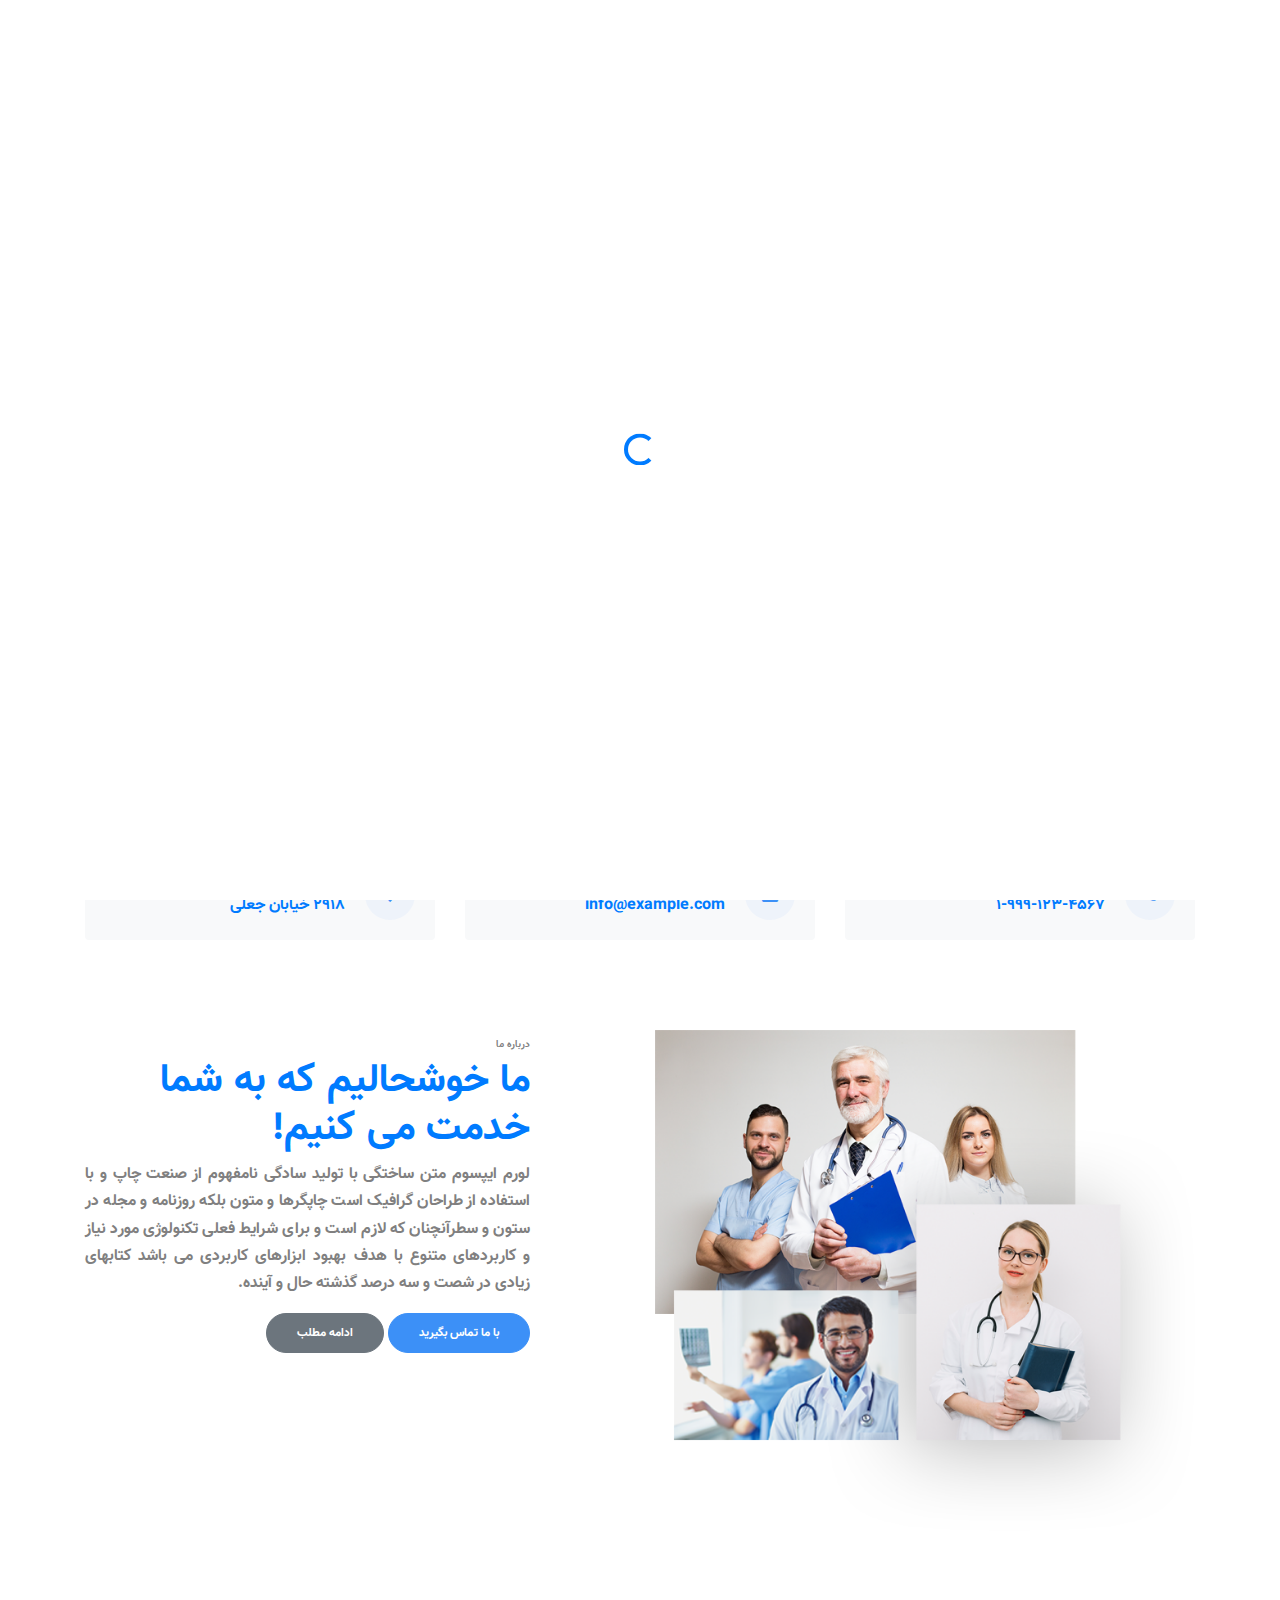
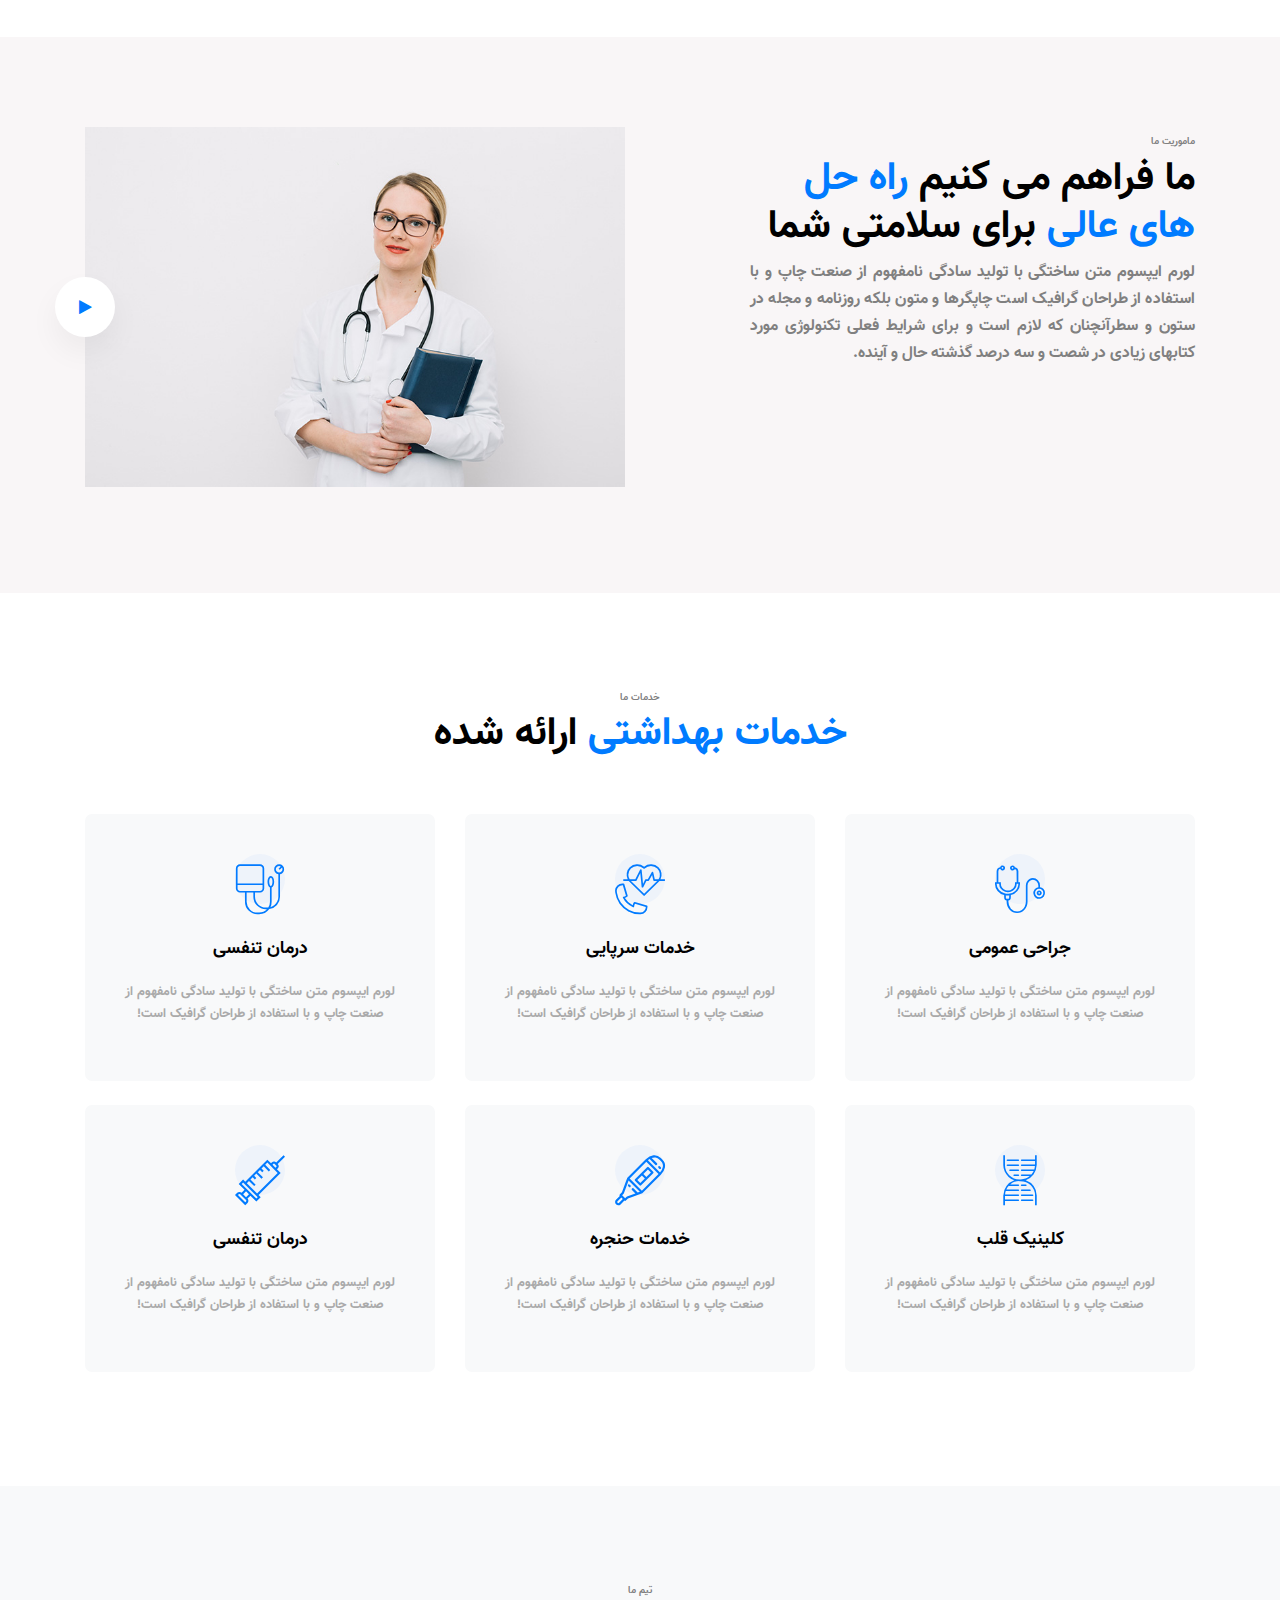
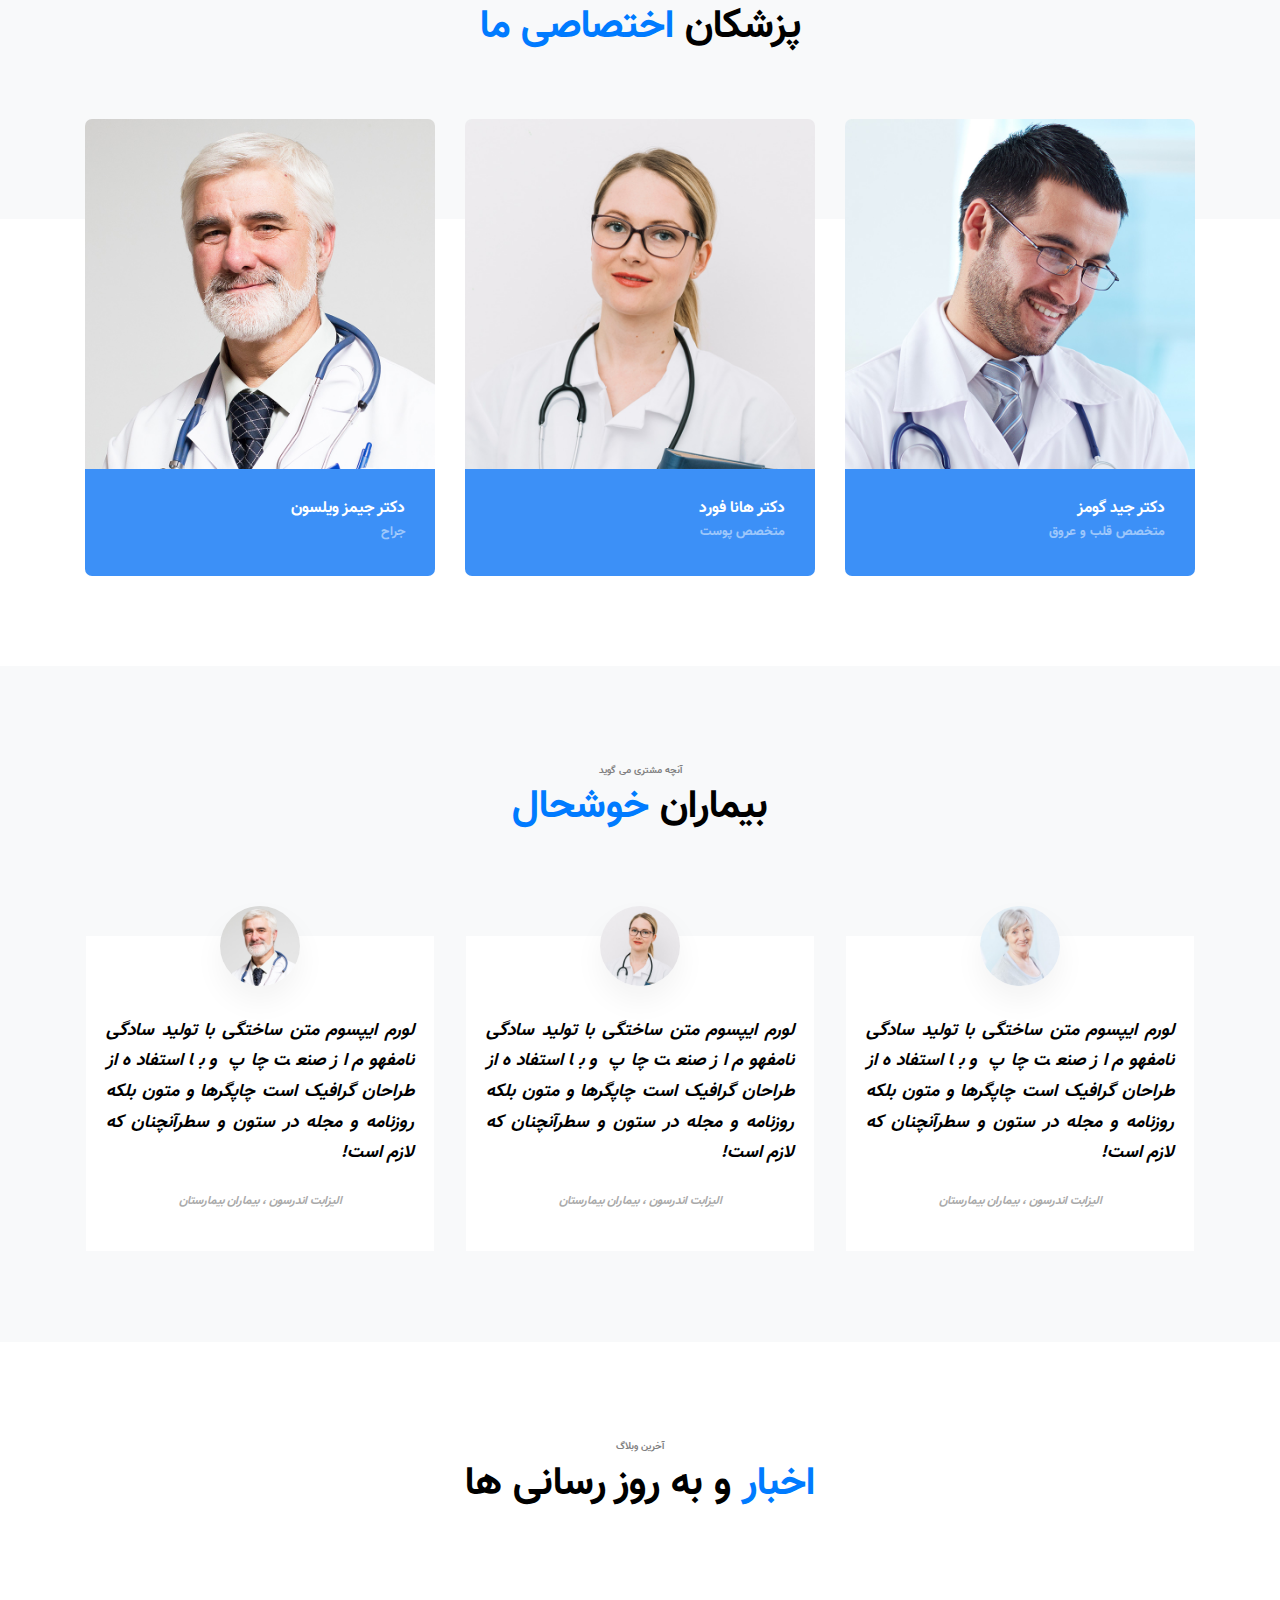
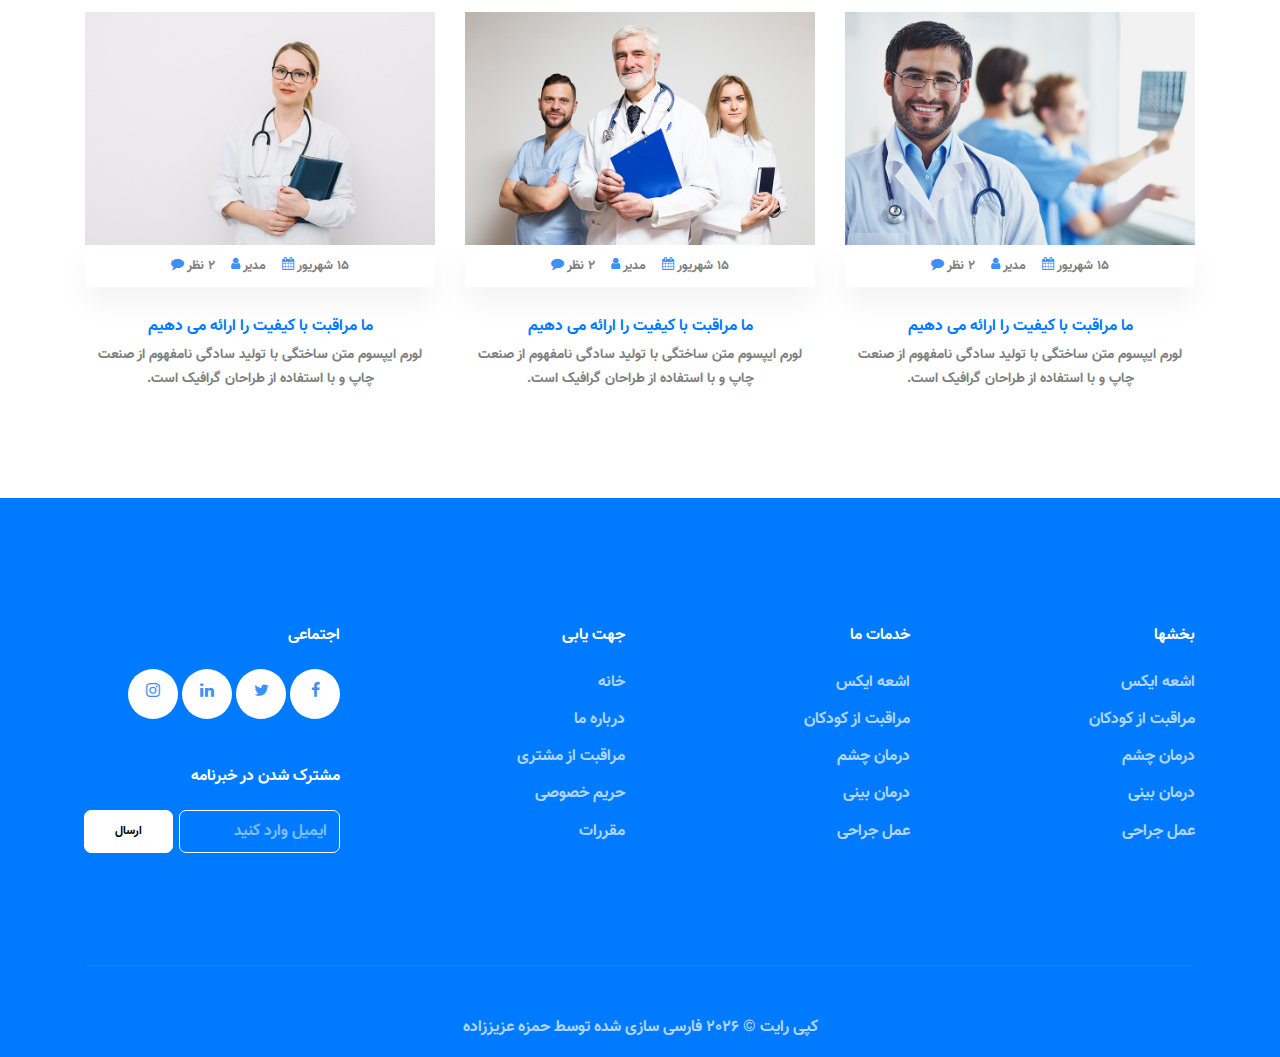
<file: index.html>
<!DOCTYPE html>
<html lang="fa-IR">
  <head>
    <title>خانه | قالب پزشکی</title>
    <meta charset="utf-8" />
    <meta
      name="viewport"
      content="width=device-width, initial-scale=1, shrink-to-fit=no"
    />

    <link
      href="https://fonts.googleapis.com/css2?family=Open+Sans:wght@400;700&family=Playfair+Display:wght@400;700&display=swap"
      rel="stylesheet"
    />
    <link rel="stylesheet" href="fonts/icomoon/style.css" />

    <link rel="stylesheet" href="css/bootstrap.min.css" />
    <link rel="stylesheet" href="css/bootstrap-rtl.min.css" />
    <link rel="stylesheet" href="css/jquery-ui.css" />
    <link rel="stylesheet" href="css/owl.carousel.min.css" />
    <link rel="stylesheet" href="css/owl.theme.default.min.css" />

    <link rel="stylesheet" href="css/jquery.fancybox.min.css" />

    <link rel="stylesheet" href="css/bootstrap-datepicker.css" />

    <link rel="stylesheet" href="fonts/flaticon/font/flaticon.css" />

    <link rel="stylesheet" href="css/aos.css" />

    <link rel="stylesheet" href="css/style.css" />
  </head>
  <body
    dir="rtl"
    data-spy="scroll"
    data-target=".site-navbar-target"
    data-offset="300"
    class="rtl"
  >
    <div id="overlayer"></div>
    <div class="loader">
      <div class="spinner-border text-primary" role="status">
        <span class="sr-only">بارگذاری...</span>
      </div>
    </div>

    <div class="site-wrap">
      <div class="site-mobile-menu site-navbar-target">
        <div class="site-mobile-menu-header">
          <div class="site-mobile-menu-close mt-3">
            <span class="icon-close2 js-menu-toggle"></span>
          </div>
        </div>
        <div class="site-mobile-menu-body"></div>
      </div>

      <header
        class="site-navbar light js-sticky-header site-navbar-target"
        role="banner"
      >
        <div class="container">
          <div class="row align-items-center">
            <div
              class="col-6 d-inline-block d-xl-none ml-md-0 py-3"
              style="position: relative; top: 3px"
            >
              <a href="#" class="site-menu-toggle js-menu-toggle float-right"
                ><span class="icon-menu h3 text-black"></span
              ></a>
            </div>
            <div class="col-12 col-md-10 d-none d-xl-block">
              <nav
                class="site-navigation position-relative text-left"
                role="navigation"
              >
                <ul
                  class="site-menu main-menu js-clone-nav mr-auto d-none d-lg-block pr-0"
                >
                  <li>
                    <a href="index.html" class="nav-link active pr-0">خانه</a>
                  </li>
                  <li class="has-children">
                    <a href="services.html" class="nav-link">خدمات</a>
                    <ul class="dropdown">
                      <li><a href="#" class="nav-link">جراحی عمومی</a></li>
                      <li>
                        <a href="#" class="nav-link">روش های چشم پزشکی</a>
                      </li>
                      <li><a href="#" class="nav-link">خدمات سرپایی</a></li>
                      <li>
                        <a href="#" class="nav-link">رادیولوژی و ماموگرافی</a>
                      </li>
                      <li><a href="#" class="nav-link">تنفسی</a></li>
                      <li class="has-children">
                        <a href="#">پیوندهای بیشتر</a>
                        <ul class="dropdown">
                          <li><a href="#">منوی یک</a></li>
                          <li><a href="#">منوی دو</a></li>
                          <li><a href="#">منوی سه</a></li>
                        </ul>
                      </li>
                    </ul>
                  </li>

                  <li><a href="departments.html" class="nav-link">بخشها</a></li>
                  <li><a href="about.html" class="nav-link">درباره ما</a></li>

                  <li class="has-children">
                    <a href="blog.html" class="nav-link">وبلاگ</a>
                    <ul class="dropdown">
                      <li>
                        <a href="single.html" class="nav-link"
                          >تک پست وبلاگ</a
                        >
                      </li>
                    </ul>
                  </li>
                  <li>
                    <a href="contact.html" class="nav-link">تماس با ما</a>
                  </li>
                </ul>
              </nav>
            </div>
            <div class="col-6 col-xl-2">
              <div class="mb-0 site-logo float-left">
                <a href="index.html" class="mb-0"
                  ><span class="text-primary">.</span>Medically</a
                >
              </div>
            </div>
          </div>
        </div>
      </header>

      <!-- MAIN -->

      <div
        class="slide-item overlay"
        style="background-image: url('images/hero_1.jpg')"
      >
        <div class="container">
          <div class="row">
            <div class="col-lg-6 align-self-center">
              <h1 class="heading mb-5">
                ما راه حل های بالایی برای سلامتی شما ارائه می دهیم
              </h1>
              <p><a href="#" class="btn btn-primary">شروع کنید</a></p>
            </div>
          </div>
        </div>
      </div>

      <div class="container quick-contact">
        <div class="row">
          <div class="col-lg-4">
            <a href="#" class="link-lg d-flex align-items-center">
              <span class="icon-phone"></span>
              <div>
                <span>به ما در تماس باشید</span>
                <strong>1-999-123-4567</strong>
              </div>
            </a>
          </div>
          <div class="col-lg-4 mt-5 m-lg-0">
            <a href="#" class="link-lg d-flex align-items-center">
              <span class="icon-envelope"></span>
              <div>
                <span>برای ما پیام ارسال کنید</span>
                <strong>info@example.com</strong>
              </div>
            </a>
          </div>
          <div class="col-lg-4 mt-5 m-lg-0">
            <a href="#" class="link-lg d-flex align-items-center">
              <span class="icon-room"></span>
              <div>
                <span>ما را ملاقات کنید</span>
                <strong>2918 خیابان جعلی</strong>
              </div>
            </a>
          </div>
        </div>
      </div>

      <div class="site-section">
        <div class="container">
          <div class="row">
            <div class="col-lg-6">
              <p>
                <img src="images/about.png" alt="Image" class="img-fluid" />
              </p>
            </div>
            <div class="col-lg-5 ml-auto">
              <span class="subheading">درباره ما</span>
              <h2 class="heading">
                <strong class="text-primary"
                  >ما خوشحالیم که به شما خدمت می کنیم!</strong
                >
              </h2>
              <p class="text-justify">
                لورم ایپسوم متن ساختگی با تولید سادگی نامفهوم از صنعت چاپ و با
                استفاده از طراحان گرافیک است چاپگرها و متون بلکه روزنامه و مجله
                در ستون و سطرآنچنان که لازم است و برای شرایط فعلی تکنولوژی مورد
                نیاز و کاربردهای متنوع با هدف بهبود ابزارهای کاربردی می باشد
                کتابهای زیادی در شصت و سه درصد گذشته حال و آینده.
              </p>
              <p>
                <a href="#" class="btn btn-primary">با ما تماس بگیرید</a>
                <a href="#" class="btn btn-secondary">ادامه مطلب</a>
              </p>
            </div>
          </div>
        </div>
      </div>

      <div class="site-section bg-1">
        <div class="container">
          <div class="row">
            <div class="col-lg-5 mr-auto">
              <span class="subheading">ماموریت ما</span>
              <h2 class="heading">
                ما فراهم می کنیم
                <strong class="text-primary">راه حل های عالی</strong> برای
                سلامتی شما
              </h2>
              <p class="text-justify">
                لورم ایپسوم متن ساختگی با تولید سادگی نامفهوم از صنعت چاپ و با
                استفاده از طراحان گرافیک است چاپگرها و متون بلکه روزنامه و مجله
                در ستون و سطرآنچنان که لازم است و برای شرایط فعلی تکنولوژی مورد
                کتابهای زیادی در شصت و سه درصد گذشته حال و آینده.
              </p>
            </div>
            <div class="col-lg-6">
              <figure class="video-image">
                <a
                  href="https://www.youtube.com/watch?v=vSndrIBTDUw"
                  data-fancybox
                  class="btn-play"
                  ><span class="icon-play"></span
                ></a>
                <img src="images/img_3.jpg" alt="Image" class="img-fluid" />
              </figure>
            </div>
          </div>
        </div>
      </div>

      <div class="site-section">
        <div class="container">
          <div class="row mb-5">
            <div class="col-lg-7 mx-auto text-center">
              <span class="subheading">خدمات ما</span>
              <h2 class="heading">
                <strong class="text-primary">خدمات بهداشتی</strong> ارائه شده
              </h2>
            </div>
          </div>

          <div class="row">
            <div class="col-6 col-sm-6 col-md-6 col-lg-4 mb-4 mb-lg-4">
              <a href="#" class="service-v1 text-center">
                <span class="flaticon-stethoscope"></span>
                <h3>جراحی عمومی</h3>
                <p>
                  لورم ایپسوم متن ساختگی با تولید سادگی نامفهوم از صنعت چاپ و با
                  استفاده از طراحان گرافیک است!
                </p>
              </a>
            </div>
            <div class="col-6 col-sm-6 col-md-6 col-lg-4 mb-4 mb-lg-4">
              <a href="#" class="service-v1 text-center">
                <span class="flaticon-telephone"></span>
                <h3>خدمات سرپایی</h3>
                <p>
                  لورم ایپسوم متن ساختگی با تولید سادگی نامفهوم از صنعت چاپ و با
                  استفاده از طراحان گرافیک است!
                </p>
              </a>
            </div>
            <div class="col-6 col-sm-6 col-md-6 col-lg-4 mb-4 mb-lg-4">
              <a href="#" class="service-v1 text-center">
                <span class="flaticon-sphygmomanometer"></span>
                <h3>درمان تنفسی</h3>
                <p>
                  لورم ایپسوم متن ساختگی با تولید سادگی نامفهوم از صنعت چاپ و با
                  استفاده از طراحان گرافیک است!
                </p>
              </a>
            </div>

            <div class="col-6 col-sm-6 col-md-6 col-lg-4 mb-4 mb-lg-4">
              <a href="#" class="service-v1 text-center">
                <span class="flaticon-dna"></span>
                <h3>کلینیک قلب</h3>
                <p>
                  لورم ایپسوم متن ساختگی با تولید سادگی نامفهوم از صنعت چاپ و با
                  استفاده از طراحان گرافیک است!
                </p>
              </a>
            </div>
            <div class="col-6 col-sm-6 col-md-6 col-lg-4 mb-4 mb-lg-4">
              <a href="#" class="service-v1 text-center">
                <span class="flaticon-thermometer"></span>
                <h3>خدمات حنجره</h3>
                <p>
                  لورم ایپسوم متن ساختگی با تولید سادگی نامفهوم از صنعت چاپ و با
                  استفاده از طراحان گرافیک است!
                </p>
              </a>
            </div>
            <div class="col-6 col-sm-6 col-md-6 col-lg-4 mb-4 mb-lg-4">
              <a href="#" class="service-v1 text-center">
                <span class="flaticon-syringe"></span>
                <h3>درمان تنفسی</h3>
                <p>
                  لورم ایپسوم متن ساختگی با تولید سادگی نامفهوم از صنعت چاپ و با
                  استفاده از طراحان گرافیک است!
                </p>
              </a>
            </div>
          </div>
        </div>
      </div>

      <div class="site-section bg-light title-wrap-section">
        <div class="container">
          <div class="row">
            <div class="col-lg-7 mx-auto text-center">
              <span class="subheading">تیم ما</span>
              <h2 class="heading">
                پزشکان <strong class="text-primary">اختصاصی ما</strong>
              </h2>
            </div>
          </div>
        </div>
      </div>

      <div class="site-section overlap-section">
        <div class="container">
          <div class="row">
            <div class="col-6 col-sm-6 col-md-6 col-lg-4 mb-4 mb-lg-0">
              <a href="#" class="team">
                <img src="images/person_1.jpg" alt="Image" class="img-fluid" />
                <div class="team-inner">
                  <h3>دکتر جید گومز</h3>
                  <span>متخصص قلب و عروق</span>
                </div>
              </a>
            </div>
            <div class="col-6 col-sm-6 col-md-6 col-lg-4 mb-4 mb-lg-0">
              <a href="#" class="team">
                <img src="images/person_2.jpg" alt="Image" class="img-fluid" />
                <div class="team-inner">
                  <h3>دکتر هانا فورد</h3>
                  <span>متخصص پوست</span>
                </div>
              </a>
            </div>
            <div class="col-6 col-sm-6 col-md-6 col-lg-4 mb-4 mb-lg-0">
              <a href="#" class="team">
                <img src="images/person_3.jpg" alt="Image" class="img-fluid" />
                <div class="team-inner">
                  <h3>دکتر جیمز ویلسون</h3>
                  <span>جراح</span>
                </div>
              </a>
            </div>
          </div>
        </div>
      </div>

      <div class="site-section bg-light">
        <div class="container">
          <div class="row mb-5">
            <div class="col-lg-7 mx-auto text-center mb-5">
              <span class="subheading">آنچه مشتری می گوید</span>
              <h2 class="heading">
                بیماران <strong class="text-primary">خوشحال</strong>
              </h2>
            </div>
          </div>
          <div class="row">
            <div class="col-lg-4">
              <div class="testimonial text-center">
                <img src="images/patient_1.jpg" alt="Image" class="img-fluid" />
                <blockquote>
                  <p class="quote text-justify">
                    لورم ایپسوم متن ساختگی با تولید سادگی نامفهوم از صنعت چاپ و
                    با استفاده از طراحان گرافیک است چاپگرها و متون بلکه روزنامه
                    و مجله در ستون و سطرآنچنان که لازم است!
                  </p>
                  <cite class="author"
                    >الیزابت اندرسون ، بیماران بیمارستان</cite
                  >
                </blockquote>
              </div>
            </div>
            <div class="col-lg-4">
              <div class="testimonial text-center">
                <img src="images/person_2.jpg" alt="Image" class="img-fluid" />
                <blockquote>
                  <p class="quote text-justify">
                    لورم ایپسوم متن ساختگی با تولید سادگی نامفهوم از صنعت چاپ و
                    با استفاده از طراحان گرافیک است چاپگرها و متون بلکه روزنامه
                    و مجله در ستون و سطرآنچنان که لازم است!
                  </p>
                  <cite class="author"
                    >الیزابت اندرسون ، بیماران بیمارستان</cite
                  >
                </blockquote>
              </div>
            </div>
            <div class="col-lg-4">
              <div class="testimonial text-center">
                <img src="images/person_3.jpg" alt="Image" class="img-fluid" />
                <blockquote>
                  <p class="quote text-justify">
                    لورم ایپسوم متن ساختگی با تولید سادگی نامفهوم از صنعت چاپ و
                    با استفاده از طراحان گرافیک است چاپگرها و متون بلکه روزنامه
                    و مجله در ستون و سطرآنچنان که لازم است!
                  </p>
                  <cite class="author"
                    >الیزابت اندرسون ، بیماران بیمارستان</cite
                  >
                </blockquote>
              </div>
            </div>
          </div>
        </div>
      </div>

      <div class="site-section">
        <div class="container">
          <div class="row mb-5 justify-content-center">
            <div class="col-lg-7 mx-auto text-center mb-5">
              <span class="subheading">آخرین وبلاگ</span>
              <h2 class="heading">
                <strong class="text-primary">اخبار</strong> و به روز رسانی ها
              </h2>
            </div>
          </div>
          <div class="row">
            <div class="col-md-4">
              <div class="blog-entry">
                <a href="#" class="d-block">
                  <img src="images/img_1.jpg" alt="Image" class="img-fluid" />
                </a>
                <div class="post-meta d-flex justify-content-center">
                  <span>
                    <span>15 شهریور</span>
                    <span class="icon-calendar"></span>
                  </span>
                  <span>
                    <span>مدیر</span>
                    <span class="icon-user"></span>
                  </span>
                  <span>
                    <span>2 نظر</span>
                    <span class="icon-comment"></span>
                  </span>
                </div>
                <h2><a href="#">ما مراقبت با کیفیت را ارائه می دهیم</a></h2>
                <p>
                  لورم ایپسوم متن ساختگی با تولید سادگی نامفهوم از صنعت چاپ و با
                  استفاده از طراحان گرافیک است.
                </p>
              </div>
            </div>
            <div class="col-md-4">
              <div class="blog-entry">
                <a href="#" class="d-block">
                  <img src="images/img_2.jpg" alt="Image" class="img-fluid" />
                </a>
                <div class="post-meta d-flex justify-content-center">
                  <span>
                    <span>15 شهریور</span>
                    <span class="icon-calendar"></span>
                  </span>
                  <span>
                    <span>مدیر</span>
                    <span class="icon-user"></span>
                  </span>
                  <span>
                    <span>2 نظر</span>
                    <span class="icon-comment"></span>
                  </span>
                </div>
                <h2><a href="#">ما مراقبت با کیفیت را ارائه می دهیم</a></h2>
                <p>
                  لورم ایپسوم متن ساختگی با تولید سادگی نامفهوم از صنعت چاپ و با
                  استفاده از طراحان گرافیک است.
                </p>
              </div>
            </div>
            <div class="col-md-4">
              <div class="blog-entry">
                <a href="#" class="d-block">
                  <img src="images/img_3.jpg" alt="Image" class="img-fluid" />
                </a>
                <div class="post-meta d-flex justify-content-center">
                  <span>
                    <span>15 شهریور</span>
                    <span class="icon-calendar"></span>
                  </span>
                  <span>
                    <span>مدیر</span>
                    <span class="icon-user"></span>
                  </span>
                  <span>
                    <span>2 نظر</span>
                    <span class="icon-comment"></span>
                  </span>
                </div>
                <h2><a href="#">ما مراقبت با کیفیت را ارائه می دهیم</a></h2>
                <p>
                  لورم ایپسوم متن ساختگی با تولید سادگی نامفهوم از صنعت چاپ و با
                  استفاده از طراحان گرافیک است.
                </p>
              </div>
            </div>
          </div>
        </div>
      </div>

      <footer class="site-footer bg-primary">
        <div class="container">
          <div class="row">
            <div class="col-lg-3">
              <h2 class="footer-heading mb-4">بخشها</h2>
              <ul class="list-unstyled">
                <li><a href="#">اشعه ایکس</a></li>
                <li><a href="#">مراقبت از کودکان</a></li>
                <li><a href="#">درمان چشم</a></li>
                <li><a href="#">درمان بینی</a></li>
                <li><a href="#">عمل جراحی</a></li>
              </ul>
            </div>
            <div class="col-lg-3">
              <h2 class="footer-heading mb-4">خدمات ما</h2>
              <ul class="list-unstyled">
                <li><a href="#">اشعه ایکس</a></li>
                <li><a href="#">مراقبت از کودکان</a></li>
                <li><a href="#">درمان چشم</a></li>
                <li><a href="#">درمان بینی</a></li>
                <li><a href="#">عمل جراحی</a></li>
              </ul>
            </div>
            <div class="col-lg-3">
              <h2 class="footer-heading mb-4">جهت یابی</h2>
              <ul class="list-unstyled">
                <li><a href="#">خانه</a></li>
                <li><a href="#">درباره ما</a></li>
                <li><a href="#">مراقبت از مشتری</a></li>
                <li><a href="#">حریم خصوصی</a></li>
                <li><a href="#">مقررات</a></li>
              </ul>
            </div>
            <div class="col-lg-3">
              <h2 class="footer-heading mb-4">اجتماعی</h2>
              <div class="social mb-5">
                <a href="#" class=""><span class="icon-facebook"></span></a>
                <a href="#" class=""><span class="icon-twitter"></span></a>
                <a href="#" class=""><span class="icon-linkedin"></span></a>
                <a href="#" class=""><span class="icon-instagram"></span></a>
              </div>

              <h2 class="footer-heading mb-4">مشترک شدن در خبرنامه</h2>
              <form
                action="#"
                method="post"
                id="footer-subscribe"
                class="footer-subscribe"
              >
                <div class="input-group mb-3">
                  <input
                    type="text"
                    class="form-control bg-transparent"
                    placeholder="ایمیل وارد کنید"
                    aria-label="Enter Email"
                    aria-describedby="button-addon2"
                  />
                  <div class="input-group-append">
                    <button
                      class="btn btn-white text-black"
                      type="button"
                      id="button-addon2"
                    >
                      ارسال
                    </button>
                  </div>
                </div>
              </form>
            </div>
          </div>
          <div class="row pt-5 mt-5 text-center">
            <div class="col-md-12">
              <div class="border-top pt-5">
                <p class="footer__copyright__text">
                  کپی رایت &copy;
                  <script>
                    document.write(new Date().getFullYear());
                  </script>
                  فارسی سازی شده توسط
                  <a href="https://hamzehazizzadeh.ir/" target="_blank"
                    >حمزه عزیززاده</a
                  >
                </p>
              </div>
            </div>
          </div>
        </div>
      </footer>
    </div>
    <!-- .site-wrap -->

    <script src="js/jquery-3.3.1.min.js"></script>
    <script src="js/jquery-ui.js"></script>
    <script src="js/popper.min.js"></script>
    <script src="js/bootstrap.min.js"></script>
    <script src="js/owl.carousel.min.js"></script>
    <script src="js/jquery.countdown.min.js"></script>
    <script src="js/jquery.easing.1.3.js"></script>
    <script src="js/aos.js"></script>
    <script src="js/jquery.fancybox.min.js"></script>
    <script src="js/jquery.sticky.js"></script>
    <script src="js/isotope.pkgd.min.js"></script>

    <script src="js/main.js"></script>
  </body>
</html>
</file>
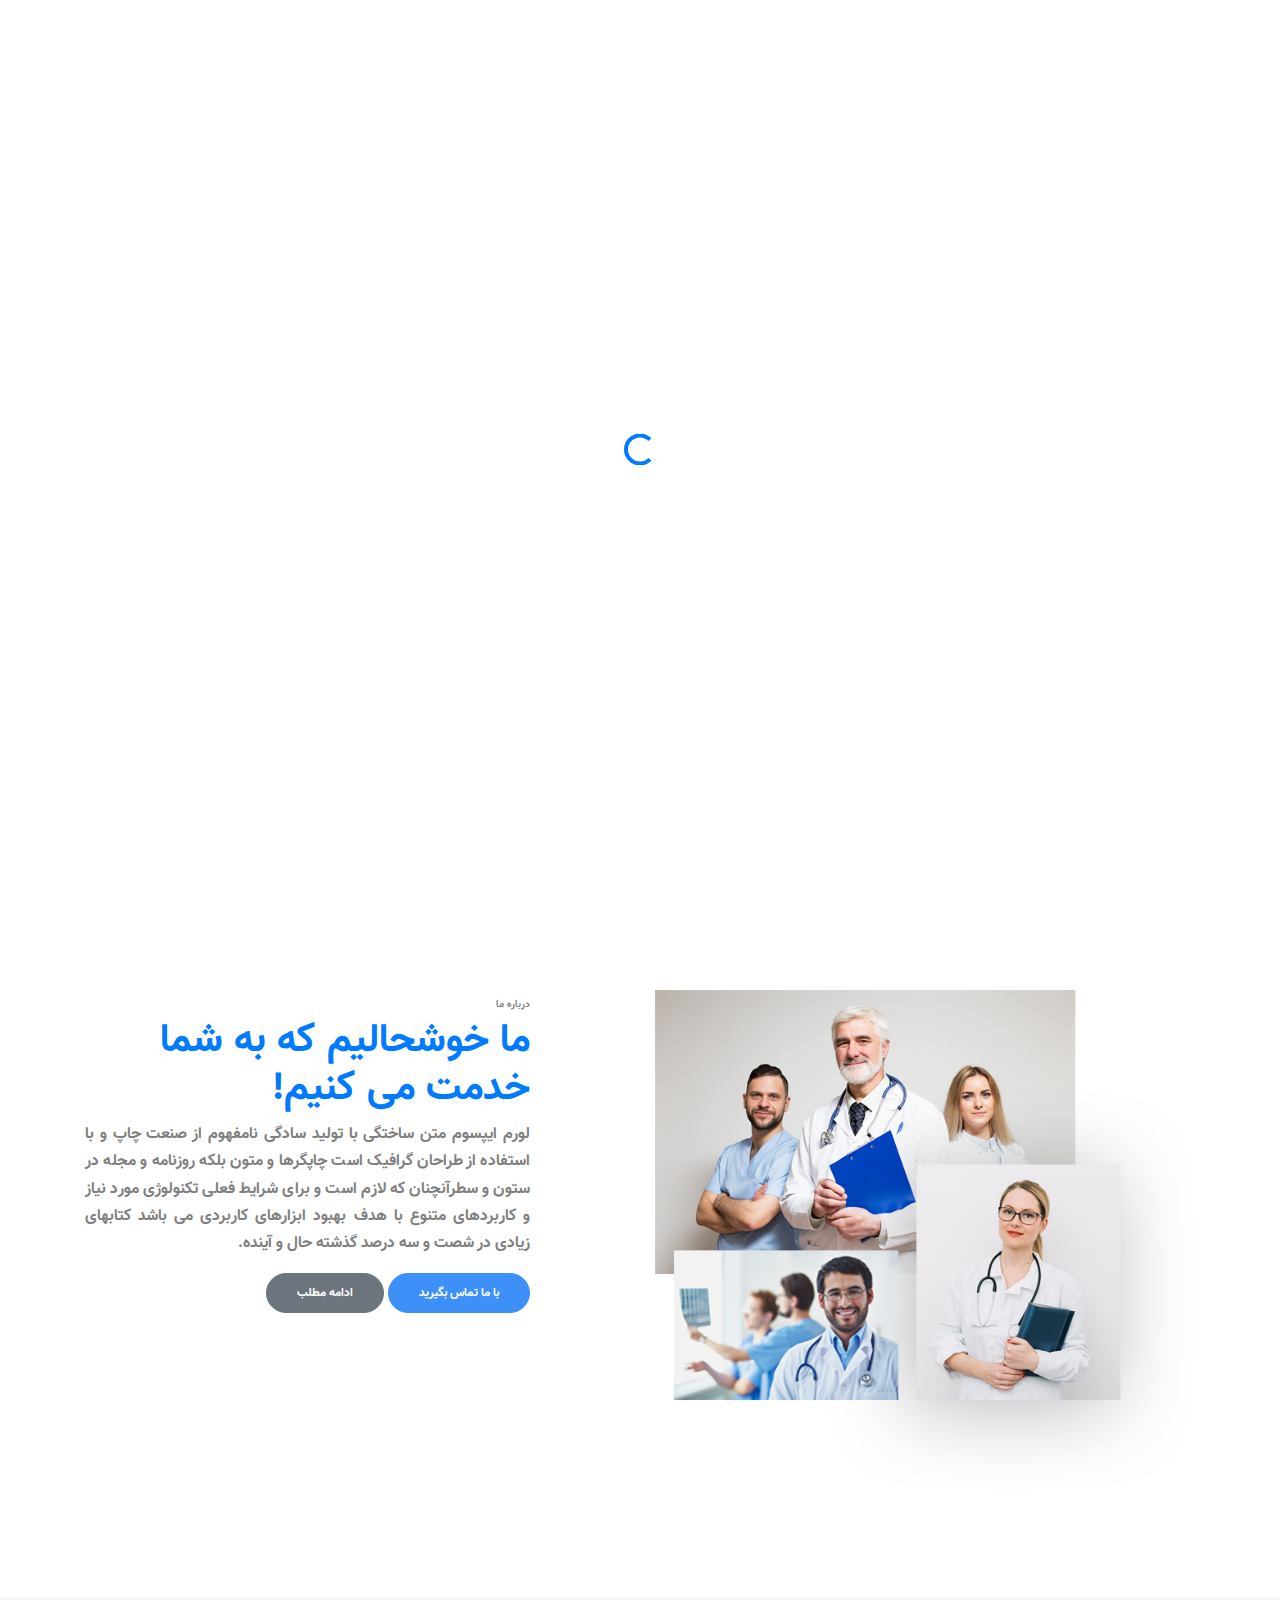
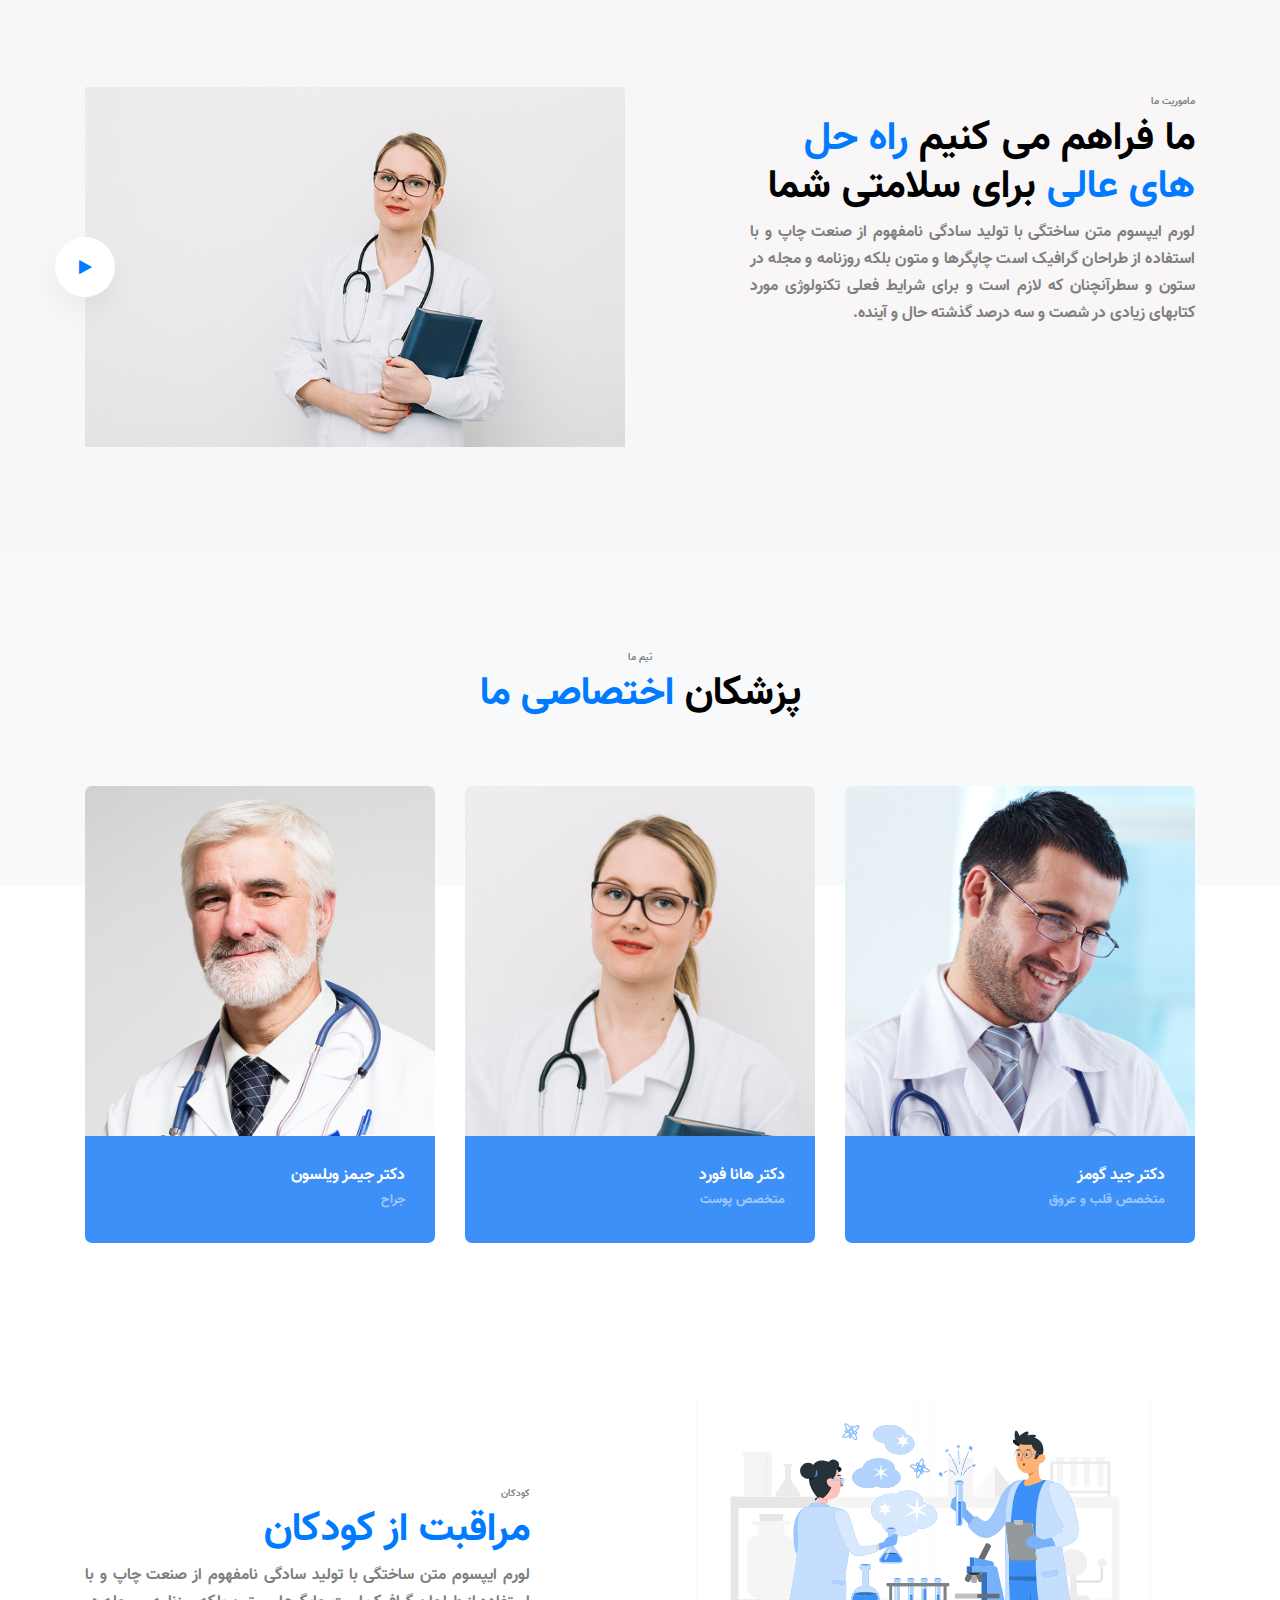
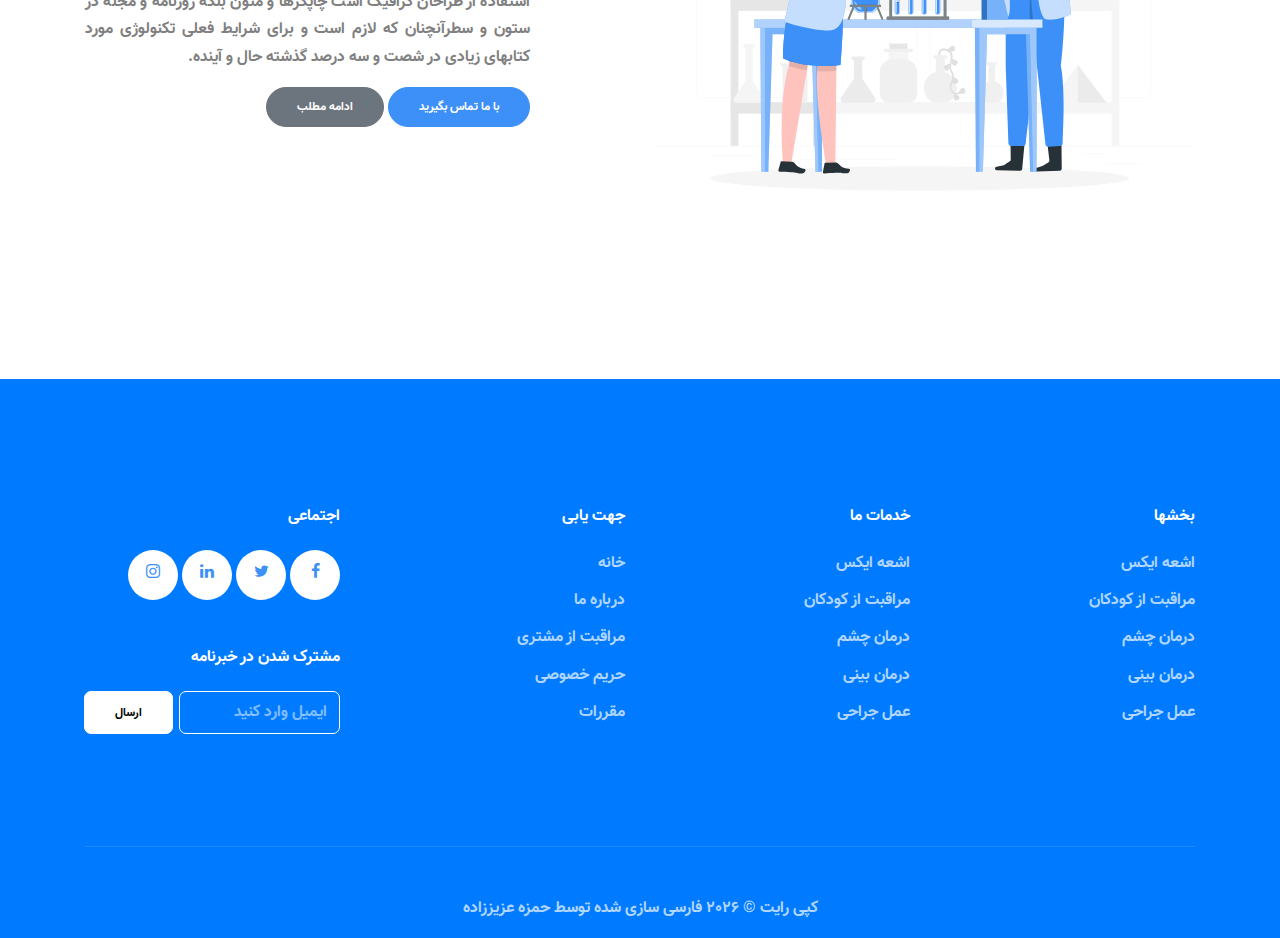
<file: about.html>
<!DOCTYPE html>
<html lang="fa-IR">
  <head>
    <title>درباره ما | قالب پزشکی</title>
    <meta charset="utf-8" />
    <meta
      name="viewport"
      content="width=device-width, initial-scale=1, shrink-to-fit=no"
    />

    <link
      href="https://fonts.googleapis.com/css2?family=Open+Sans:wght@400;700&family=Playfair+Display:wght@400;700&display=swap"
      rel="stylesheet"
    />
    <link rel="stylesheet" href="fonts/icomoon/style.css" />

    <link rel="stylesheet" href="css/bootstrap.min.css" />
    <link rel="stylesheet" href="css/bootstrap-rtl.min.css" />
    <link rel="stylesheet" href="css/jquery-ui.css" />
    <link rel="stylesheet" href="css/owl.carousel.min.css" />
    <link rel="stylesheet" href="css/owl.theme.default.min.css" />

    <link rel="stylesheet" href="css/jquery.fancybox.min.css" />

    <link rel="stylesheet" href="css/bootstrap-datepicker.css" />

    <link rel="stylesheet" href="fonts/flaticon/font/flaticon.css" />

    <link rel="stylesheet" href="css/aos.css" />

    <link rel="stylesheet" href="css/style.css" />
  </head>
  <body
    dir="rtl"
    data-spy="scroll"
    data-target=".site-navbar-target"
    data-offset="300"
    class="rtl"
  >
    <div id="overlayer"></div>
    <div class="loader">
      <div class="spinner-border text-primary" role="status">
        <span class="sr-only">بارگذاری...</span>
      </div>
    </div>

    <div class="site-wrap">
      <div class="site-mobile-menu site-navbar-target">
        <div class="site-mobile-menu-header">
          <div class="site-mobile-menu-close mt-3">
            <span class="icon-close2 js-menu-toggle"></span>
          </div>
        </div>
        <div class="site-mobile-menu-body"></div>
      </div>

      <header
        class="site-navbar light js-sticky-header site-navbar-target"
        role="banner"
      >
        <div class="container">
          <div class="row align-items-center">
            <div
              class="col-6 d-inline-block d-xl-none ml-md-0 py-3"
              style="position: relative; top: 3px"
            >
              <a href="#" class="site-menu-toggle js-menu-toggle float-right"
                ><span class="icon-menu h3 text-black"></span
              ></a>
            </div>
            <div class="col-12 col-md-10 d-none d-xl-block">
              <nav
                class="site-navigation position-relative text-left"
                role="navigation"
              >
                <ul
                  class="site-menu main-menu js-clone-nav mr-auto d-none d-lg-block pr-0"
                >
                  <li>
                    <a href="index.html" class="nav-link pr-0">خانه</a>
                  </li>
                  <li class="has-children">
                    <a href="services.html" class="nav-link">خدمات</a>
                    <ul class="dropdown">
                      <li><a href="#" class="nav-link">جراحی عمومی</a></li>
                      <li>
                        <a href="#" class="nav-link">روش های چشم پزشکی</a>
                      </li>
                      <li><a href="#" class="nav-link">خدمات سرپایی</a></li>
                      <li>
                        <a href="#" class="nav-link">رادیولوژی و ماموگرافی</a>
                      </li>
                      <li><a href="#" class="nav-link">تنفسی</a></li>
                      <li class="has-children">
                        <a href="#">پیوندهای بیشتر</a>
                        <ul class="dropdown">
                          <li><a href="#">منوی یک</a></li>
                          <li><a href="#">منوی دو</a></li>
                          <li><a href="#">منوی سه</a></li>
                        </ul>
                      </li>
                    </ul>
                  </li>

                  <li><a href="departments.html" class="nav-link">بخشها</a></li>
                  <li><a href="about.html" class="nav-link active">درباره ما</a></li>

                  <li class="has-children">
                    <a href="blog.html" class="nav-link">وبلاگ</a>
                    <ul class="dropdown">
                      <li>
                        <a href="single.html" class="nav-link"
                          >تک پست وبلاگ</a
                        >
                      </li>
                    </ul>
                  </li>
                  <li>
                    <a href="contact.html" class="nav-link">تماس با ما</a>
                  </li>
                </ul>
              </nav>
            </div>
            <div class="col-6 col-xl-2">
              <div class="mb-0 site-logo float-left">
                <a href="index.html" class="mb-0"
                  ><span class="text-primary">.</span>Medically</a
                >
              </div>
            </div>
          </div>
        </div>
      </header>

      <!-- MAIN -->

      <div
        class="slide-item overlay"
        style="background-image: url('images/hero_1.jpg')"
      >
        <div class="container">
          <div class="row">
            <div class="col-lg-6 align-self-center text-center mx-auto">
              <h1 class="heading mb-5">درباره ما</h1>
              <p><a href="#" class="btn btn-primary">شروع کنید</a></p>
            </div>
          </div>
        </div>
      </div>

      <div class="site-section">
        <div class="container">
          <div class="row">
            <div class="col-lg-6">
              <p>
                <img src="images/about.png" alt="Image" class="img-fluid" />
              </p>
            </div>
            <div class="col-lg-5 ml-auto">
              <span class="subheading">درباره ما</span>
              <h2 class="heading">
                <strong class="text-primary"
                  >ما خوشحالیم که به شما خدمت می کنیم!</strong
                >
              </h2>
              <p class="text-justify">
                لورم ایپسوم متن ساختگی با تولید سادگی نامفهوم از صنعت چاپ و با
                استفاده از طراحان گرافیک است چاپگرها و متون بلکه روزنامه و مجله
                در ستون و سطرآنچنان که لازم است و برای شرایط فعلی تکنولوژی مورد
                نیاز و کاربردهای متنوع با هدف بهبود ابزارهای کاربردی می باشد
                کتابهای زیادی در شصت و سه درصد گذشته حال و آینده.
              </p>
              <p>
                <a href="#" class="btn btn-primary">با ما تماس بگیرید</a>
                <a href="#" class="btn btn-secondary">ادامه مطلب</a>
              </p>
            </div>
          </div>
        </div>
      </div>

      <div class="site-section bg-1">
        <div class="container">
          <div class="row">
            <div class="col-lg-5 mr-auto">
              <span class="subheading">ماموریت ما</span>
              <h2 class="heading">
                ما فراهم می کنیم
                <strong class="text-primary">راه حل های عالی</strong> برای
                سلامتی شما
              </h2>
              <p class="text-justify">
                لورم ایپسوم متن ساختگی با تولید سادگی نامفهوم از صنعت چاپ و با
                استفاده از طراحان گرافیک است چاپگرها و متون بلکه روزنامه و مجله
                در ستون و سطرآنچنان که لازم است و برای شرایط فعلی تکنولوژی مورد
                کتابهای زیادی در شصت و سه درصد گذشته حال و آینده.
              </p>
            </div>
            <div class="col-lg-6">
              <figure class="video-image">
                <a
                  href="https://www.youtube.com/watch?v=vSndrIBTDUw"
                  data-fancybox
                  class="btn-play"
                  ><span class="icon-play"></span
                ></a>
                <img src="images/img_3.jpg" alt="Image" class="img-fluid" />
              </figure>
            </div>
          </div>
        </div>
      </div>

      <div class="site-section bg-light title-wrap-section">
        <div class="container">
          <div class="row">
            <div class="col-lg-7 mx-auto text-center">
              <span class="subheading">تیم ما</span>
              <h2 class="heading">
                پزشکان <strong class="text-primary">اختصاصی ما</strong>
              </h2>
            </div>
          </div>
        </div>
      </div>

      <div class="site-section overlap-section">
        <div class="container">
          <div class="row">
            <div class="col-6 col-sm-6 col-md-6 col-lg-4 mb-4 mb-lg-0">
              <a href="#" class="team">
                <img src="images/person_1.jpg" alt="Image" class="img-fluid" />
                <div class="team-inner">
                  <h3>دکتر جید گومز</h3>
                  <span>متخصص قلب و عروق</span>
                </div>
              </a>
            </div>
            <div class="col-6 col-sm-6 col-md-6 col-lg-4 mb-4 mb-lg-0">
              <a href="#" class="team">
                <img src="images/person_2.jpg" alt="Image" class="img-fluid" />
                <div class="team-inner">
                  <h3>دکتر هانا فورد</h3>
                  <span>متخصص پوست</span>
                </div>
              </a>
            </div>
            <div class="col-6 col-sm-6 col-md-6 col-lg-4 mb-4 mb-lg-0">
              <a href="#" class="team">
                <img src="images/person_3.jpg" alt="Image" class="img-fluid" />
                <div class="team-inner">
                  <h3>دکتر جیمز ویلسون</h3>
                  <span>جراح</span>
                </div>
              </a>
            </div>
          </div>
        </div>
      </div>

      <div class="site-section pt-0">
        <div class="container">
          <div class="row align-items-center">
            <div class="col-lg-6">
              <p>
                <img src="images/lab-2.svg" alt="Image" class="img-fluid" />
              </p>
            </div>
            <div class="col-lg-5 ml-auto">
              <span class="subheading">کودکان</span>
              <h2 class="heading">
                <strong class="text-primary">مراقبت از کودکان</strong>
              </h2>
              <p class="text-justify">
                لورم ایپسوم متن ساختگی با تولید سادگی نامفهوم از صنعت چاپ و با
                استفاده از طراحان گرافیک است چاپگرها و متون بلکه روزنامه و مجله
                در ستون و سطرآنچنان که لازم است و برای شرایط فعلی تکنولوژی مورد
                کتابهای زیادی در شصت و سه درصد گذشته حال و آینده.
              </p>
              <p>
                <a href="#" class="btn btn-primary">با ما تماس بگیرید</a>
                <a href="#" class="btn btn-secondary">ادامه مطلب</a>
              </p>
            </div>
          </div>
        </div>
      </div>

      <footer class="site-footer bg-primary">
        <div class="container">
          <div class="row">
            <div class="col-lg-3">
              <h2 class="footer-heading mb-4">بخشها</h2>
              <ul class="list-unstyled">
                <li><a href="#">اشعه ایکس</a></li>
                <li><a href="#">مراقبت از کودکان</a></li>
                <li><a href="#">درمان چشم</a></li>
                <li><a href="#">درمان بینی</a></li>
                <li><a href="#">عمل جراحی</a></li>
              </ul>
            </div>
            <div class="col-lg-3">
              <h2 class="footer-heading mb-4">خدمات ما</h2>
              <ul class="list-unstyled">
                <li><a href="#">اشعه ایکس</a></li>
                <li><a href="#">مراقبت از کودکان</a></li>
                <li><a href="#">درمان چشم</a></li>
                <li><a href="#">درمان بینی</a></li>
                <li><a href="#">عمل جراحی</a></li>
              </ul>
            </div>
            <div class="col-lg-3">
              <h2 class="footer-heading mb-4">جهت یابی</h2>
              <ul class="list-unstyled">
                <li><a href="#">خانه</a></li>
                <li><a href="#">درباره ما</a></li>
                <li><a href="#">مراقبت از مشتری</a></li>
                <li><a href="#">حریم خصوصی</a></li>
                <li><a href="#">مقررات</a></li>
              </ul>
            </div>
            <div class="col-lg-3">
              <h2 class="footer-heading mb-4">اجتماعی</h2>
              <div class="social mb-5">
                <a href="#" class=""><span class="icon-facebook"></span></a>
                <a href="#" class=""><span class="icon-twitter"></span></a>
                <a href="#" class=""><span class="icon-linkedin"></span></a>
                <a href="#" class=""><span class="icon-instagram"></span></a>
              </div>

              <h2 class="footer-heading mb-4">مشترک شدن در خبرنامه</h2>
              <form
                action="#"
                method="post"
                id="footer-subscribe"
                class="footer-subscribe"
              >
                <div class="input-group mb-3">
                  <input
                    type="text"
                    class="form-control bg-transparent"
                    placeholder="ایمیل وارد کنید"
                    aria-label="Enter Email"
                    aria-describedby="button-addon2"
                  />
                  <div class="input-group-append">
                    <button
                      class="btn btn-white text-black"
                      type="button"
                      id="button-addon2"
                    >
                      ارسال
                    </button>
                  </div>
                </div>
              </form>
            </div>
          </div>
          <div class="row pt-5 mt-5 text-center">
            <div class="col-md-12">
              <div class="border-top pt-5">
                <p class="footer__copyright__text">
                  کپی رایت &copy;
                  <script>
                    document.write(new Date().getFullYear());
                  </script>
                  فارسی سازی شده توسط
                  <a href="https://hamzehazizzadeh.ir/" target="_blank"
                    >حمزه عزیززاده</a
                  >
                </p>
              </div>
            </div>
          </div>
        </div>
      </footer>
    </div>
    <!-- .site-wrap -->

    <script src="js/jquery-3.3.1.min.js"></script>
    <script src="js/jquery-ui.js"></script>
    <script src="js/popper.min.js"></script>
    <script src="js/bootstrap.min.js"></script>
    <script src="js/owl.carousel.min.js"></script>
    <script src="js/jquery.countdown.min.js"></script>
    <script src="js/jquery.easing.1.3.js"></script>
    <script src="js/aos.js"></script>
    <script src="js/jquery.fancybox.min.js"></script>
    <script src="js/jquery.sticky.js"></script>
    <script src="js/isotope.pkgd.min.js"></script>

    <script src="js/main.js"></script>
  </body>
</html>
</file>
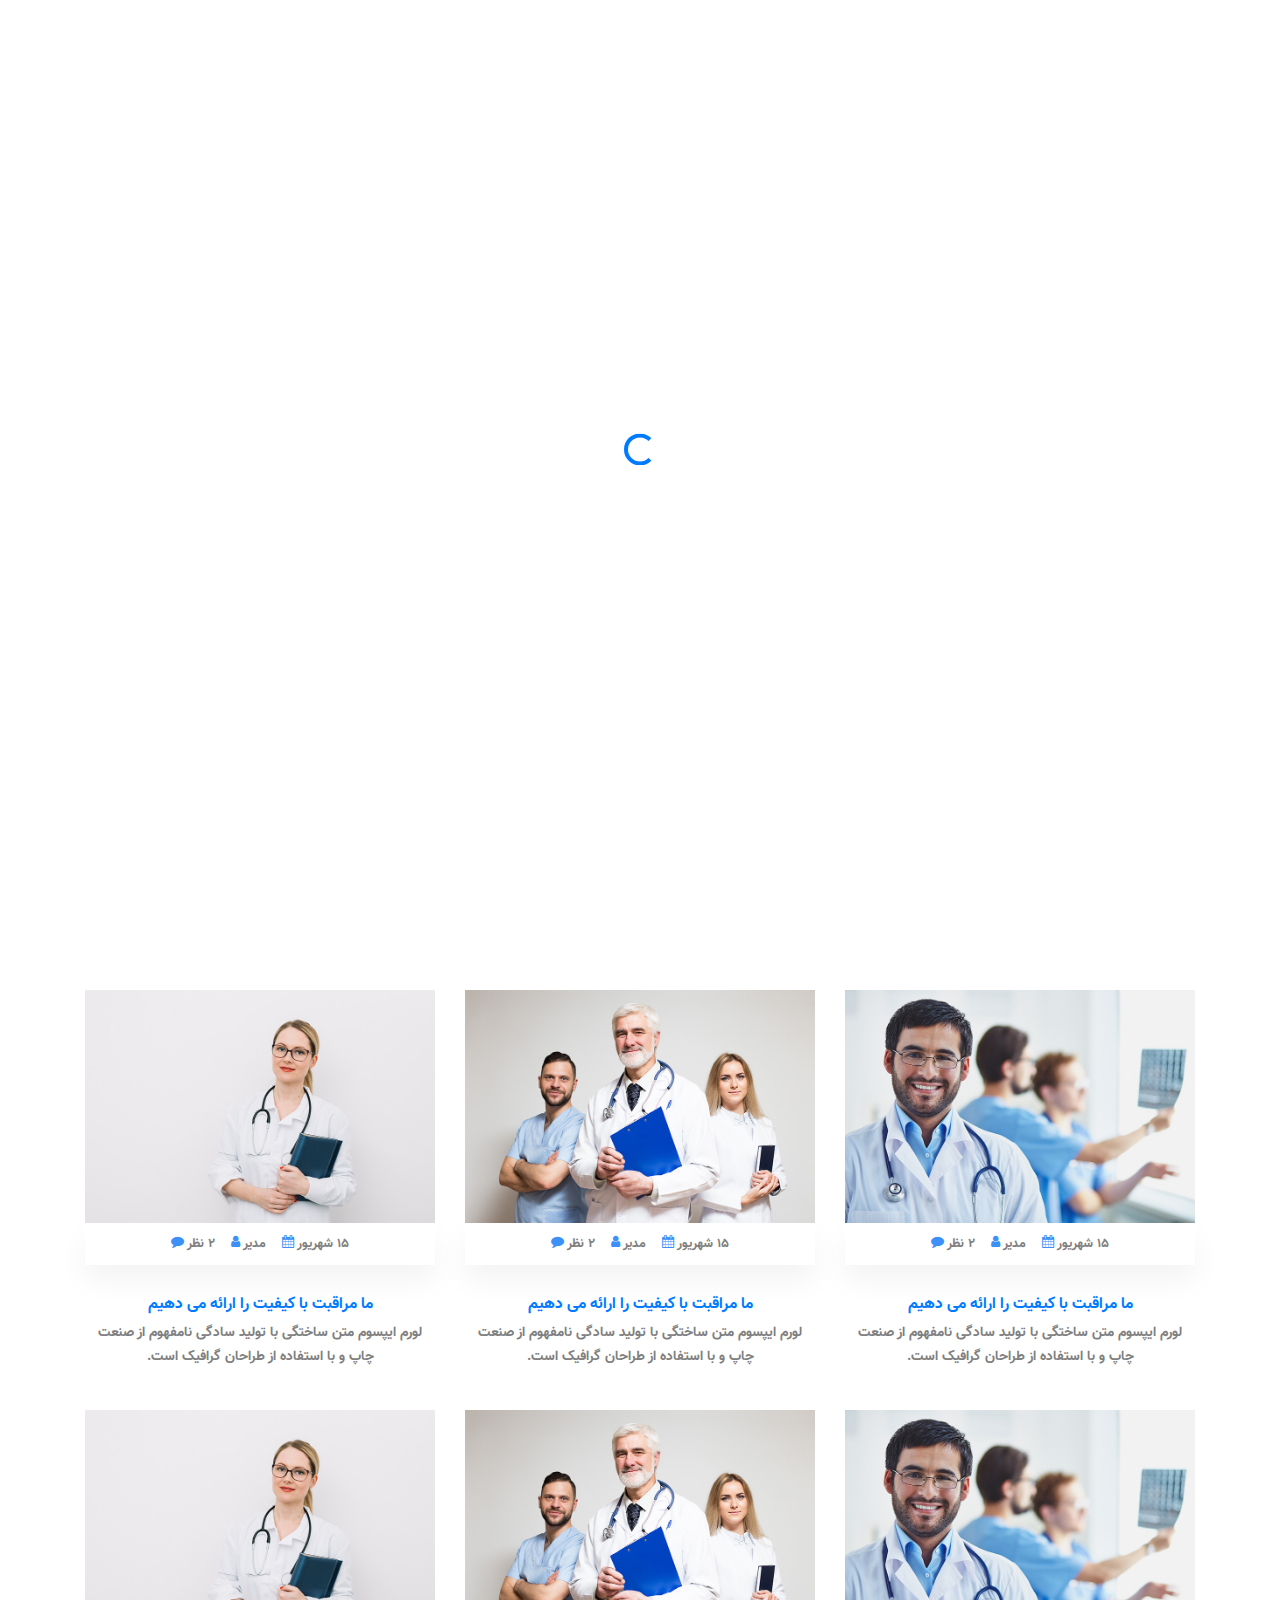
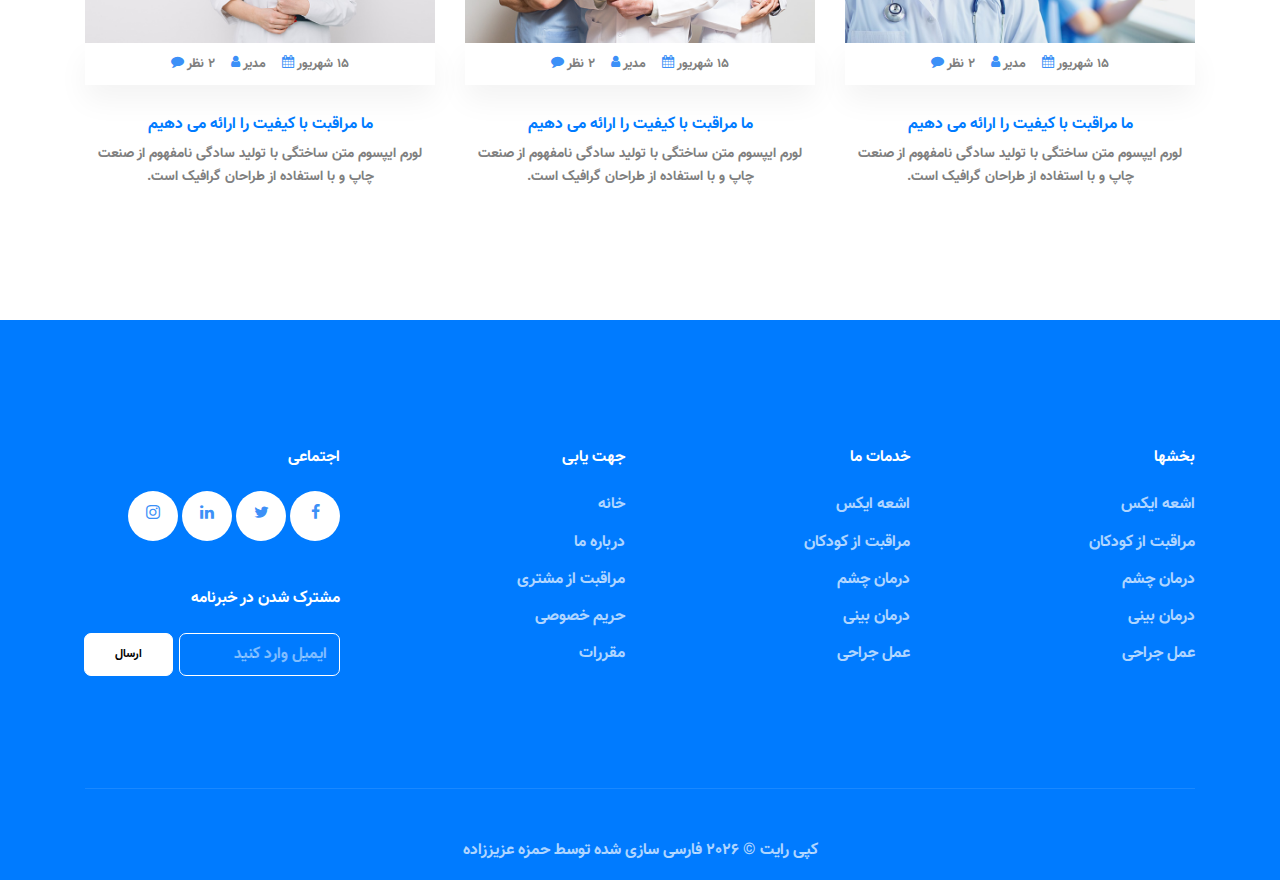
<file: blog.html>
<!DOCTYPE html>
<html lang="fa-IR">
  <head>
    <title>وبلاگ | قالب پزشکی</title>
    <meta charset="utf-8" />
    <meta
      name="viewport"
      content="width=device-width, initial-scale=1, shrink-to-fit=no"
    />

    <link
      href="https://fonts.googleapis.com/css2?family=Open+Sans:wght@400;700&family=Playfair+Display:wght@400;700&display=swap"
      rel="stylesheet"
    />
    <link rel="stylesheet" href="fonts/icomoon/style.css" />

    <link rel="stylesheet" href="css/bootstrap.min.css" />
    <link rel="stylesheet" href="css/bootstrap-rtl.min.css" />
    <link rel="stylesheet" href="css/jquery-ui.css" />
    <link rel="stylesheet" href="css/owl.carousel.min.css" />
    <link rel="stylesheet" href="css/owl.theme.default.min.css" />

    <link rel="stylesheet" href="css/jquery.fancybox.min.css" />

    <link rel="stylesheet" href="css/bootstrap-datepicker.css" />

    <link rel="stylesheet" href="fonts/flaticon/font/flaticon.css" />

    <link rel="stylesheet" href="css/aos.css" />

    <link rel="stylesheet" href="css/style.css" />
  </head>
  <body
    dir="rtl"
    data-spy="scroll"
    data-target=".site-navbar-target"
    data-offset="300"
    class="rtl"
  >
    <div id="overlayer"></div>
    <div class="loader">
      <div class="spinner-border text-primary" role="status">
        <span class="sr-only">بارگذاری...</span>
      </div>
    </div>

    <div class="site-wrap">
      <div class="site-mobile-menu site-navbar-target">
        <div class="site-mobile-menu-header">
          <div class="site-mobile-menu-close mt-3">
            <span class="icon-close2 js-menu-toggle"></span>
          </div>
        </div>
        <div class="site-mobile-menu-body"></div>
      </div>

      <header
        class="site-navbar light js-sticky-header site-navbar-target"
        role="banner"
      >
        <div class="container">
          <div class="row align-items-center">
            <div
              class="col-6 d-inline-block d-xl-none ml-md-0 py-3"
              style="position: relative; top: 3px"
            >
              <a href="#" class="site-menu-toggle js-menu-toggle float-right"
                ><span class="icon-menu h3 text-black"></span
              ></a>
            </div>
            <div class="col-12 col-md-10 d-none d-xl-block">
              <nav
                class="site-navigation position-relative text-left"
                role="navigation"
              >
                <ul
                  class="site-menu main-menu js-clone-nav mr-auto d-none d-lg-block pr-0"
                >
                  <li>
                    <a href="index.html" class="nav-link pr-0">خانه</a>
                  </li>
                  <li class="has-children">
                    <a href="services.html" class="nav-link">خدمات</a>
                    <ul class="dropdown">
                      <li><a href="#" class="nav-link">جراحی عمومی</a></li>
                      <li>
                        <a href="#" class="nav-link">روش های چشم پزشکی</a>
                      </li>
                      <li><a href="#" class="nav-link">خدمات سرپایی</a></li>
                      <li>
                        <a href="#" class="nav-link">رادیولوژی و ماموگرافی</a>
                      </li>
                      <li><a href="#" class="nav-link">تنفسی</a></li>
                      <li class="has-children">
                        <a href="#">پیوندهای بیشتر</a>
                        <ul class="dropdown">
                          <li><a href="#">منوی یک</a></li>
                          <li><a href="#">منوی دو</a></li>
                          <li><a href="#">منوی سه</a></li>
                        </ul>
                      </li>
                    </ul>
                  </li>

                  <li><a href="departments.html" class="nav-link">بخشها</a></li>
                  <li><a href="about.html" class="nav-link">درباره ما</a></li>

                  <li class="has-children">
                    <a href="blog.html" class="nav-link active">وبلاگ</a>
                    <ul class="dropdown">
                      <li>
                        <a href="single.html" class="nav-link"
                          >تک پست وبلاگ</a
                        >
                      </li>
                    </ul>
                  </li>
                  <li>
                    <a href="contact.html" class="nav-link">تماس با ما</a>
                  </li>
                </ul>
              </nav>
            </div>
            <div class="col-6 col-xl-2">
              <div class="mb-0 site-logo float-left">
                <a href="index.html" class="mb-0"
                  ><span class="text-primary">.</span>Medically</a
                >
              </div>
            </div>
          </div>
        </div>
      </header>

      <!-- MAIN -->

      <div
        class="slide-item overlay"
        style="background-image: url('images/hero_1.jpg')"
      >
        <div class="container">
          <div class="row">
            <div class="col-lg-6 align-self-center text-center mx-auto">
              <h1 class="heading mb-5">اخبار و به روز رسانی ها</h1>
            </div>
          </div>
        </div>
      </div>

      <div class="site-section">
        <div class="container">
          <div class="row">
            <div class="col-12 col-sm-6 col-md-6 col-lg-4 mb-4">
              <div class="blog-entry">
                <a href="#" class="d-block">
                  <img src="images/img_1.jpg" alt="Image" class="img-fluid" />
                </a>
                <div class="post-meta d-flex justify-content-center">
                  <span>
                    <span>15 شهریور</span>
                    <span class="icon-calendar"></span>
                  </span>
                  <span>
                    <span>مدیر</span>
                    <span class="icon-user"></span>
                  </span>
                  <span>
                    <span>2 نظر</span>
                    <span class="icon-comment"></span>
                  </span>
                </div>
                <h2><a href="#">ما مراقبت با کیفیت را ارائه می دهیم</a></h2>
                <p>
                  لورم ایپسوم متن ساختگی با تولید سادگی نامفهوم از صنعت چاپ و با
                  استفاده از طراحان گرافیک است.
                </p>
              </div>
            </div>
            <div class="col-12 col-sm-6 col-md-6 col-lg-4 mb-4">
              <div class="blog-entry">
                <a href="#" class="d-block">
                  <img src="images/img_2.jpg" alt="Image" class="img-fluid" />
                </a>
                <div class="post-meta d-flex justify-content-center">
                  <span>
                    <span>15 شهریور</span>
                    <span class="icon-calendar"></span>
                  </span>
                  <span>
                    <span>مدیر</span>
                    <span class="icon-user"></span>
                  </span>
                  <span>
                    <span>2 نظر</span>
                    <span class="icon-comment"></span>
                  </span>
                </div>
                <h2><a href="#">ما مراقبت با کیفیت را ارائه می دهیم</a></h2>
                <p>
                  لورم ایپسوم متن ساختگی با تولید سادگی نامفهوم از صنعت چاپ و با
                  استفاده از طراحان گرافیک است.
                </p>
              </div>
            </div>
            <div class="col-12 col-sm-6 col-md-6 col-lg-4 mb-4">
              <div class="blog-entry">
                <a href="#" class="d-block">
                  <img src="images/img_3.jpg" alt="Image" class="img-fluid" />
                </a>
                <div class="post-meta d-flex justify-content-center">
                  <span>
                    <span>15 شهریور</span>
                    <span class="icon-calendar"></span>
                  </span>
                  <span>
                    <span>مدیر</span>
                    <span class="icon-user"></span>
                  </span>
                  <span>
                    <span>2 نظر</span>
                    <span class="icon-comment"></span>
                  </span>
                </div>
                <h2><a href="#">ما مراقبت با کیفیت را ارائه می دهیم</a></h2>
                <p>
                  لورم ایپسوم متن ساختگی با تولید سادگی نامفهوم از صنعت چاپ و با
                  استفاده از طراحان گرافیک است.
                </p>
              </div>
            </div>

            <div class="col-12 col-sm-6 col-md-6 col-lg-4 mb-4">
              <div class="blog-entry">
                <a href="#" class="d-block">
                  <img src="images/img_1.jpg" alt="Image" class="img-fluid" />
                </a>
                <div class="post-meta d-flex justify-content-center">
                  <span>
                    <span>15 شهریور</span>
                    <span class="icon-calendar"></span>
                  </span>
                  <span>
                    <span>مدیر</span>
                    <span class="icon-user"></span>
                  </span>
                  <span>
                    <span>2 نظر</span>
                    <span class="icon-comment"></span>
                  </span>
                </div>
                <h2><a href="#">ما مراقبت با کیفیت را ارائه می دهیم</a></h2>
                <p>
                  لورم ایپسوم متن ساختگی با تولید سادگی نامفهوم از صنعت چاپ و با
                  استفاده از طراحان گرافیک است.
                </p>
              </div>
            </div>
            <div class="col-12 col-sm-6 col-md-6 col-lg-4 mb-4">
              <div class="blog-entry">
                <a href="#" class="d-block">
                  <img src="images/img_2.jpg" alt="Image" class="img-fluid" />
                </a>
                <div class="post-meta d-flex justify-content-center">
                  <span>
                    <span>15 شهریور</span>
                    <span class="icon-calendar"></span>
                  </span>
                  <span>
                    <span>مدیر</span>
                    <span class="icon-user"></span>
                  </span>
                  <span>
                    <span>2 نظر</span>
                    <span class="icon-comment"></span>
                  </span>
                </div>
                <h2><a href="#">ما مراقبت با کیفیت را ارائه می دهیم</a></h2>
                <p>
                  لورم ایپسوم متن ساختگی با تولید سادگی نامفهوم از صنعت چاپ و با
                  استفاده از طراحان گرافیک است.
                </p>
              </div>
            </div>
            <div class="col-12 col-sm-6 col-md-6 col-lg-4 mb-4">
              <div class="blog-entry">
                <a href="#" class="d-block">
                  <img src="images/img_3.jpg" alt="Image" class="img-fluid" />
                </a>
                <div class="post-meta d-flex justify-content-center">
                  <span>
                    <span>15 شهریور</span>
                    <span class="icon-calendar"></span>
                  </span>
                  <span>
                    <span>مدیر</span>
                    <span class="icon-user"></span>
                  </span>
                  <span>
                    <span>2 نظر</span>
                    <span class="icon-comment"></span>
                  </span>
                </div>
                <h2><a href="#">ما مراقبت با کیفیت را ارائه می دهیم</a></h2>
                <p>
                  لورم ایپسوم متن ساختگی با تولید سادگی نامفهوم از صنعت چاپ و با
                  استفاده از طراحان گرافیک است.
                </p>
              </div>
            </div>
          </div>
        </div>
      </div>

      <footer class="site-footer bg-primary">
        <div class="container">
          <div class="row">
            <div class="col-lg-3">
              <h2 class="footer-heading mb-4">بخشها</h2>
              <ul class="list-unstyled">
                <li><a href="#">اشعه ایکس</a></li>
                <li><a href="#">مراقبت از کودکان</a></li>
                <li><a href="#">درمان چشم</a></li>
                <li><a href="#">درمان بینی</a></li>
                <li><a href="#">عمل جراحی</a></li>
              </ul>
            </div>
            <div class="col-lg-3">
              <h2 class="footer-heading mb-4">خدمات ما</h2>
              <ul class="list-unstyled">
                <li><a href="#">اشعه ایکس</a></li>
                <li><a href="#">مراقبت از کودکان</a></li>
                <li><a href="#">درمان چشم</a></li>
                <li><a href="#">درمان بینی</a></li>
                <li><a href="#">عمل جراحی</a></li>
              </ul>
            </div>
            <div class="col-lg-3">
              <h2 class="footer-heading mb-4">جهت یابی</h2>
              <ul class="list-unstyled">
                <li><a href="#">خانه</a></li>
                <li><a href="#">درباره ما</a></li>
                <li><a href="#">مراقبت از مشتری</a></li>
                <li><a href="#">حریم خصوصی</a></li>
                <li><a href="#">مقررات</a></li>
              </ul>
            </div>
            <div class="col-lg-3">
              <h2 class="footer-heading mb-4">اجتماعی</h2>
              <div class="social mb-5">
                <a href="#" class=""><span class="icon-facebook"></span></a>
                <a href="#" class=""><span class="icon-twitter"></span></a>
                <a href="#" class=""><span class="icon-linkedin"></span></a>
                <a href="#" class=""><span class="icon-instagram"></span></a>
              </div>

              <h2 class="footer-heading mb-4">مشترک شدن در خبرنامه</h2>
              <form
                action="#"
                method="post"
                id="footer-subscribe"
                class="footer-subscribe"
              >
                <div class="input-group mb-3">
                  <input
                    type="text"
                    class="form-control bg-transparent"
                    placeholder="ایمیل وارد کنید"
                    aria-label="Enter Email"
                    aria-describedby="button-addon2"
                  />
                  <div class="input-group-append">
                    <button
                      class="btn btn-white text-black"
                      type="button"
                      id="button-addon2"
                    >
                      ارسال
                    </button>
                  </div>
                </div>
              </form>
            </div>
          </div>
          <div class="row pt-5 mt-5 text-center">
            <div class="col-md-12">
              <div class="border-top pt-5">
                <p class="footer__copyright__text">
                  کپی رایت &copy;
                  <script>
                    document.write(new Date().getFullYear());
                  </script>
                  فارسی سازی شده توسط
                  <a href="https://hamzehazizzadeh.ir/" target="_blank"
                    >حمزه عزیززاده</a
                  >
                </p>
              </div>
            </div>
          </div>
        </div>
      </footer>
    </div>
    <!-- .site-wrap -->

    <script src="js/jquery-3.3.1.min.js"></script>
    <script src="js/jquery-ui.js"></script>
    <script src="js/popper.min.js"></script>
    <script src="js/bootstrap.min.js"></script>
    <script src="js/owl.carousel.min.js"></script>
    <script src="js/jquery.countdown.min.js"></script>
    <script src="js/jquery.easing.1.3.js"></script>
    <script src="js/aos.js"></script>
    <script src="js/jquery.fancybox.min.js"></script>
    <script src="js/jquery.sticky.js"></script>
    <script src="js/isotope.pkgd.min.js"></script>

    <script src="js/main.js"></script>
  </body>
</html>
</file>
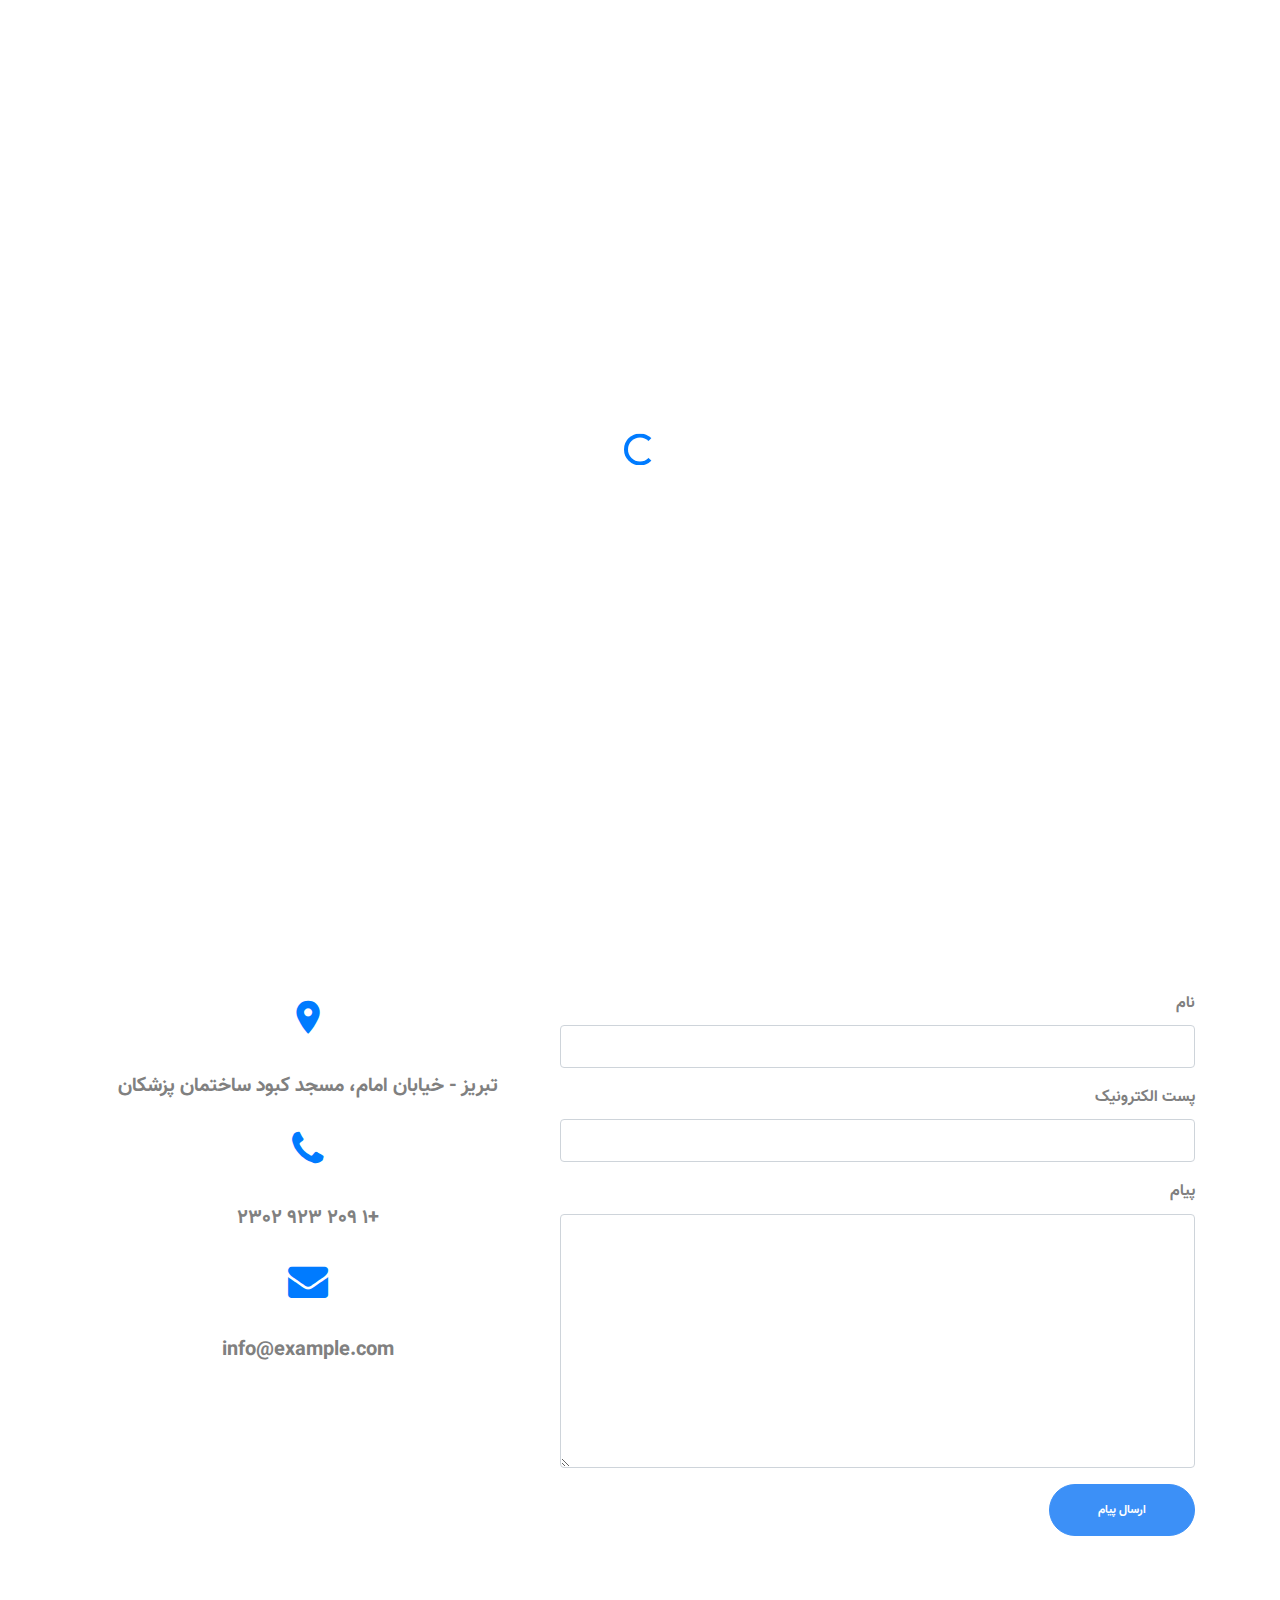
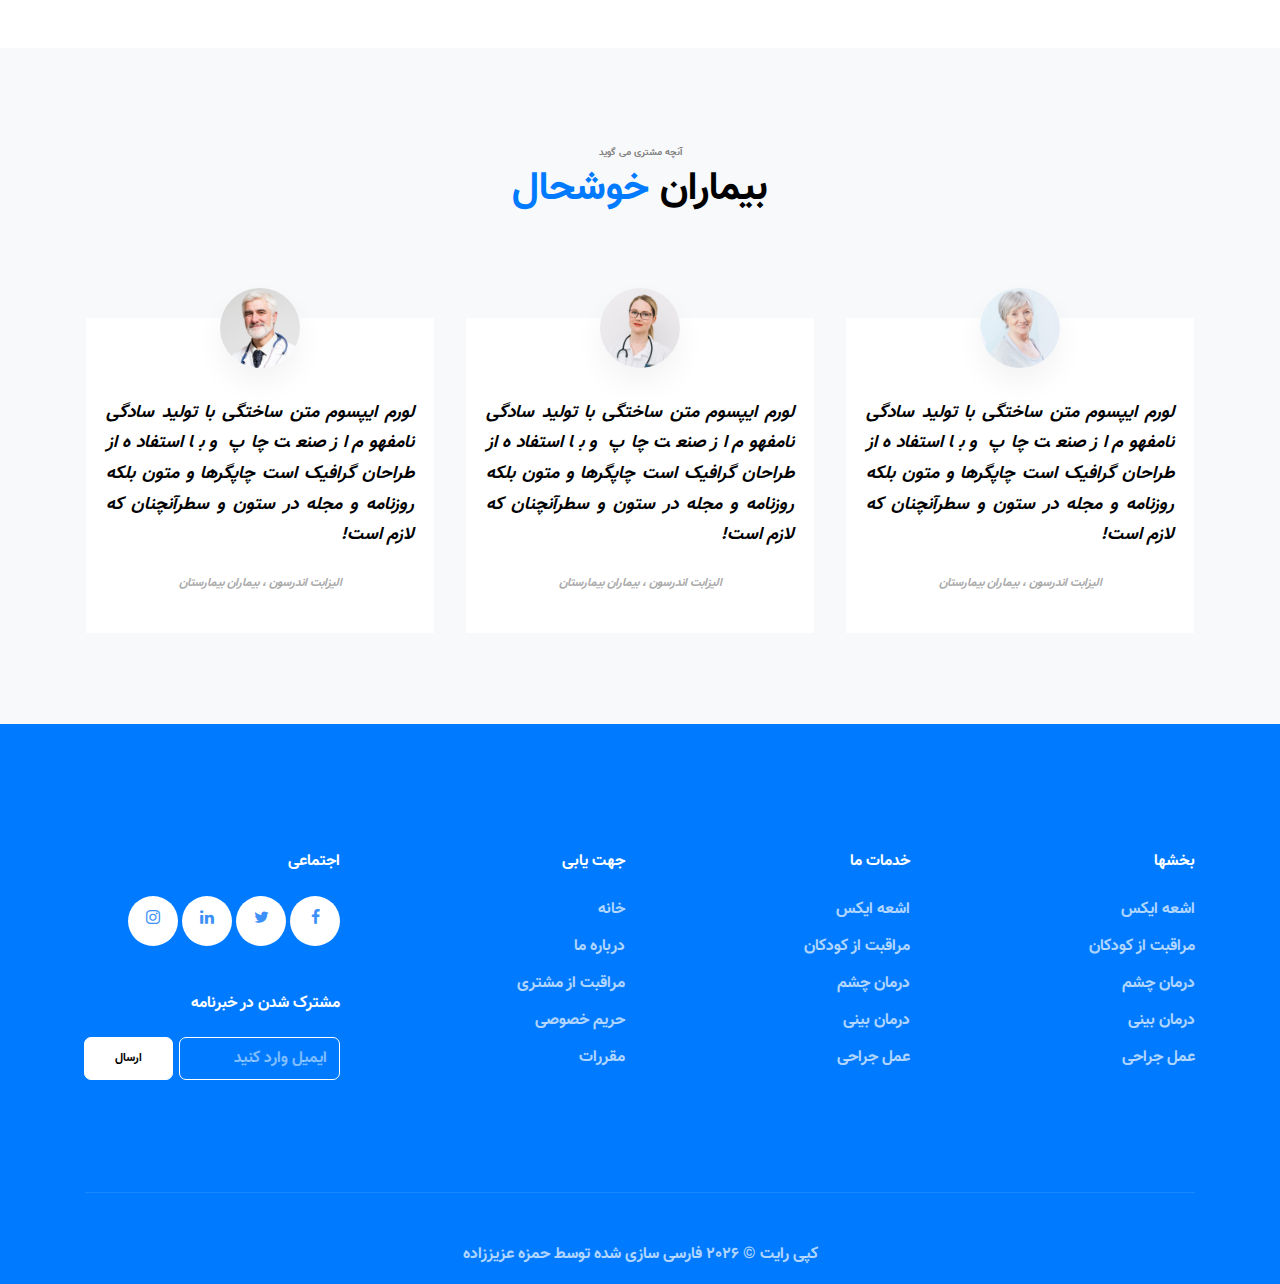
<file: contact.html>
<!doctype html>
<html lang="fa-IR">
  <head>
    <title>تماس با ما | قالب پزشکی</title>
    <meta charset="utf-8" />
    <meta
      name="viewport"
      content="width=device-width, initial-scale=1, shrink-to-fit=no"
    />

    <link
      href="https://fonts.googleapis.com/css2?family=Open+Sans:wght@400;700&family=Playfair+Display:wght@400;700&display=swap"
      rel="stylesheet"
    />
    <link rel="stylesheet" href="fonts/icomoon/style.css" />

    <link rel="stylesheet" href="css/bootstrap.min.css" />
    <link rel="stylesheet" href="css/bootstrap-rtl.min.css" />
    <link rel="stylesheet" href="css/jquery-ui.css" />
    <link rel="stylesheet" href="css/owl.carousel.min.css" />
    <link rel="stylesheet" href="css/owl.theme.default.min.css" />

    <link rel="stylesheet" href="css/jquery.fancybox.min.css" />

    <link rel="stylesheet" href="css/bootstrap-datepicker.css" />

    <link rel="stylesheet" href="fonts/flaticon/font/flaticon.css" />

    <link rel="stylesheet" href="css/aos.css" />

    <link rel="stylesheet" href="css/style.css" />
  </head>
  <body
    dir="rtl"
    data-spy="scroll"
    data-target=".site-navbar-target"
    data-offset="300"
    class="rtl"
  >
    <div id="overlayer"></div>
    <div class="loader">
      <div class="spinner-border text-primary" role="status">
        <span class="sr-only">بارگذاری...</span>
      </div>
    </div>

    <div class="site-wrap">
      <div class="site-mobile-menu site-navbar-target">
        <div class="site-mobile-menu-header">
          <div class="site-mobile-menu-close mt-3">
            <span class="icon-close2 js-menu-toggle"></span>
          </div>
        </div>
        <div class="site-mobile-menu-body"></div>
      </div>

      <header
        class="site-navbar light js-sticky-header site-navbar-target"
        role="banner"
      >
        <div class="container">
          <div class="row align-items-center">
            <div
              class="col-6 d-inline-block d-xl-none ml-md-0 py-3"
              style="position: relative; top: 3px"
            >
              <a href="#" class="site-menu-toggle js-menu-toggle float-right"
                ><span class="icon-menu h3 text-black"></span
              ></a>
            </div>
            <div class="col-12 col-md-10 d-none d-xl-block">
              <nav
                class="site-navigation position-relative text-left"
                role="navigation"
              >
                <ul
                  class="site-menu main-menu js-clone-nav mr-auto d-none d-lg-block pr-0"
                >
                  <li>
                    <a href="index.html" class="nav-link pr-0">خانه</a>
                  </li>
                  <li class="has-children">
                    <a href="services.html" class="nav-link">خدمات</a>
                    <ul class="dropdown">
                      <li><a href="#" class="nav-link">جراحی عمومی</a></li>
                      <li>
                        <a href="#" class="nav-link">روش های چشم پزشکی</a>
                      </li>
                      <li><a href="#" class="nav-link">خدمات سرپایی</a></li>
                      <li>
                        <a href="#" class="nav-link">رادیولوژی و ماموگرافی</a>
                      </li>
                      <li><a href="#" class="nav-link">تنفسی</a></li>
                      <li class="has-children">
                        <a href="#">پیوندهای بیشتر</a>
                        <ul class="dropdown">
                          <li><a href="#">منوی یک</a></li>
                          <li><a href="#">منوی دو</a></li>
                          <li><a href="#">منوی سه</a></li>
                        </ul>
                      </li>
                    </ul>
                  </li>

                  <li><a href="departments.html" class="nav-link">بخشها</a></li>
                  <li><a href="about.html" class="nav-link">درباره ما</a></li>

                  <li class="has-children">
                    <a href="blog.html" class="nav-link">وبلاگ</a>
                    <ul class="dropdown">
                      <li>
                        <a href="single.html" class="nav-link"
                          >تک پست وبلاگ</a
                        >
                      </li>
                    </ul>
                  </li>
                  <li>
                    <a href="contact.html" class="nav-link active">تماس با ما</a>
                  </li>
                </ul>
              </nav>
            </div>
            <div class="col-6 col-xl-2">
              <div class="mb-0 site-logo float-left">
                <a href="index.html" class="mb-0"
                  ><span class="text-primary">.</span>Medically</a
                >
              </div>
            </div>
          </div>
        </div>
      </header>

    <!-- MAIN -->



    <div class="slide-item overlay" style="background-image: url('images/hero_1.jpg')">
      <div class="container">
        <div class="row">
          <div class="col-lg-6 align-self-center text-center mx-auto">
            <h1 class="heading mb-5">با ما تماس بگیرید</h1>
            <p><a href="#" class="btn btn-primary">شروع کنید</a></p>
          </div>
        </div>
      </div>  
    </div>


    <div class="site-section pb-0">
      <div class="container">
        <div class="row mb-5">
          <div class="col-md-7 pr-md-7 mb-5">
            <form action="#" method="post">
              <div class="form-group">
                <label for="name">نام</label>
                <input type="text" class="form-control" id="name">
              </div>
              <div class="form-group">
                <label for="email">پست الکترونیک</label>
                <input type="email" class="form-control" id="email">
              </div>
              <div class="form-group">
                <label for="message">پیام</label>
                <textarea name="message" id="message" cols="30" rows="10" class="form-control"></textarea>
              </div>
              <div class="form-group">
                <input type="submit" class="btn btn-primary py-3 px-5" value="ارسال پیام">
              </div>
            </form>
          </div>
          <div class="col-md-5">
            <div class="media block-icon-1 d-block text-center">
              <div class="icon mb-3"><span class="icon-room text-primary"></span></div>
              <div class="media-body">
                <h3 class="h5 mb-4">تبريز - خیابان امام، مسجد کبود ساختمان پزشکان</h3>
              </div>
            </div> <!-- .block-icon-1 -->

            <div class="media block-icon-1 d-block text-center">
              <div class="icon mb-3"><span class="icon-phone text-primary"></span></div>
              <div class="media-body">
                <h3 class="h5 mb-4">+1 209 923 2302</h3>
              </div>
            </div> <!-- .block-icon-1 -->

            <div class="media block-icon-1 d-block text-center">
              <div class="icon mb-3"><span class="icon-envelope text-primary"></span></div>
              <div class="media-body">
                <h3 class="h5 mb-4">info@example.com</h3>
              </div>
            </div> <!-- .block-icon-1 -->

          </div>
        </div> <!-- .row -->

      </div>
    </div> <!-- .example-section -->

    <div class="site-section bg-light">
      <div class="container">
        <div class="row mb-5">
          <div class="col-lg-7 mx-auto text-center mb-5">
            <span class="subheading">آنچه مشتری می گوید</span>
            <h2 class="heading">
              بیماران <strong class="text-primary">خوشحال</strong>
            </h2>
          </div>
        </div>
        <div class="row">
          <div class="col-lg-4">
            <div class="testimonial text-center">
              <img src="images/patient_1.jpg" alt="Image" class="img-fluid" />
              <blockquote>
                <p class="quote text-justify">
                  لورم ایپسوم متن ساختگی با تولید سادگی نامفهوم از صنعت چاپ و
                  با استفاده از طراحان گرافیک است چاپگرها و متون بلکه روزنامه
                  و مجله در ستون و سطرآنچنان که لازم است!
                </p>
                <cite class="author"
                  >الیزابت اندرسون ، بیماران بیمارستان</cite
                >
              </blockquote>
            </div>
          </div>
          <div class="col-lg-4">
            <div class="testimonial text-center">
              <img src="images/person_2.jpg" alt="Image" class="img-fluid" />
              <blockquote>
                <p class="quote text-justify">
                  لورم ایپسوم متن ساختگی با تولید سادگی نامفهوم از صنعت چاپ و
                  با استفاده از طراحان گرافیک است چاپگرها و متون بلکه روزنامه
                  و مجله در ستون و سطرآنچنان که لازم است!
                </p>
                <cite class="author"
                  >الیزابت اندرسون ، بیماران بیمارستان</cite
                >
              </blockquote>
            </div>
          </div>
          <div class="col-lg-4">
            <div class="testimonial text-center">
              <img src="images/person_3.jpg" alt="Image" class="img-fluid" />
              <blockquote>
                <p class="quote text-justify">
                  لورم ایپسوم متن ساختگی با تولید سادگی نامفهوم از صنعت چاپ و
                  با استفاده از طراحان گرافیک است چاپگرها و متون بلکه روزنامه
                  و مجله در ستون و سطرآنچنان که لازم است!
                </p>
                <cite class="author"
                  >الیزابت اندرسون ، بیماران بیمارستان</cite
                >
              </blockquote>
            </div>
          </div>
        </div>
      </div>
    </div>

    <footer class="site-footer bg-primary">
      <div class="container">
        <div class="row">
          <div class="col-lg-3">
            <h2 class="footer-heading mb-4">بخشها</h2>
            <ul class="list-unstyled">
              <li><a href="#">اشعه ایکس</a></li>
              <li><a href="#">مراقبت از کودکان</a></li>
              <li><a href="#">درمان چشم</a></li>
              <li><a href="#">درمان بینی</a></li>
              <li><a href="#">عمل جراحی</a></li>
            </ul>
          </div>
          <div class="col-lg-3">
            <h2 class="footer-heading mb-4">خدمات ما</h2>
            <ul class="list-unstyled">
              <li><a href="#">اشعه ایکس</a></li>
              <li><a href="#">مراقبت از کودکان</a></li>
              <li><a href="#">درمان چشم</a></li>
              <li><a href="#">درمان بینی</a></li>
              <li><a href="#">عمل جراحی</a></li>
            </ul>
          </div>
          <div class="col-lg-3">
            <h2 class="footer-heading mb-4">جهت یابی</h2>
            <ul class="list-unstyled">
              <li><a href="#">خانه</a></li>
              <li><a href="#">درباره ما</a></li>
              <li><a href="#">مراقبت از مشتری</a></li>
              <li><a href="#">حریم خصوصی</a></li>
              <li><a href="#">مقررات</a></li>
            </ul>
          </div>
          <div class="col-lg-3">
            <h2 class="footer-heading mb-4">اجتماعی</h2>
            <div class="social mb-5">
              <a href="#" class=""><span class="icon-facebook"></span></a>
              <a href="#" class=""><span class="icon-twitter"></span></a>
              <a href="#" class=""><span class="icon-linkedin"></span></a>
              <a href="#" class=""><span class="icon-instagram"></span></a>
            </div>

            <h2 class="footer-heading mb-4">مشترک شدن در خبرنامه</h2>
            <form
              action="#"
              method="post"
              id="footer-subscribe"
              class="footer-subscribe"
            >
              <div class="input-group mb-3">
                <input
                  type="text"
                  class="form-control bg-transparent"
                  placeholder="ایمیل وارد کنید"
                  aria-label="Enter Email"
                  aria-describedby="button-addon2"
                />
                <div class="input-group-append">
                  <button
                    class="btn btn-white text-black"
                    type="button"
                    id="button-addon2"
                  >
                    ارسال
                  </button>
                </div>
              </div>
            </form>
          </div>
        </div>
        <div class="row pt-5 mt-5 text-center">
          <div class="col-md-12">
            <div class="border-top pt-5">
              <p class="footer__copyright__text">
                کپی رایت &copy;
                <script>
                  document.write(new Date().getFullYear());
                </script>
                فارسی سازی شده توسط
                <a href="https://hamzehazizzadeh.ir/" target="_blank"
                  >حمزه عزیززاده</a
                >
              </p>
            </div>
          </div>
        </div>
      </div>
    </footer>

    </div> <!-- .site-wrap -->

    <script src="js/jquery-3.3.1.min.js"></script>
    <script src="js/jquery-ui.js"></script>
    <script src="js/popper.min.js"></script>
    <script src="js/bootstrap.min.js"></script>
    <script src="js/owl.carousel.min.js"></script>
    <script src="js/jquery.countdown.min.js"></script>
    <script src="js/jquery.easing.1.3.js"></script>
    <script src="js/aos.js"></script>
    <script src="js/jquery.fancybox.min.js"></script>
    <script src="js/jquery.sticky.js"></script>
    <script src="js/isotope.pkgd.min.js"></script>


    <script src="js/main.js"></script>


  </body>
  </html>
</file>
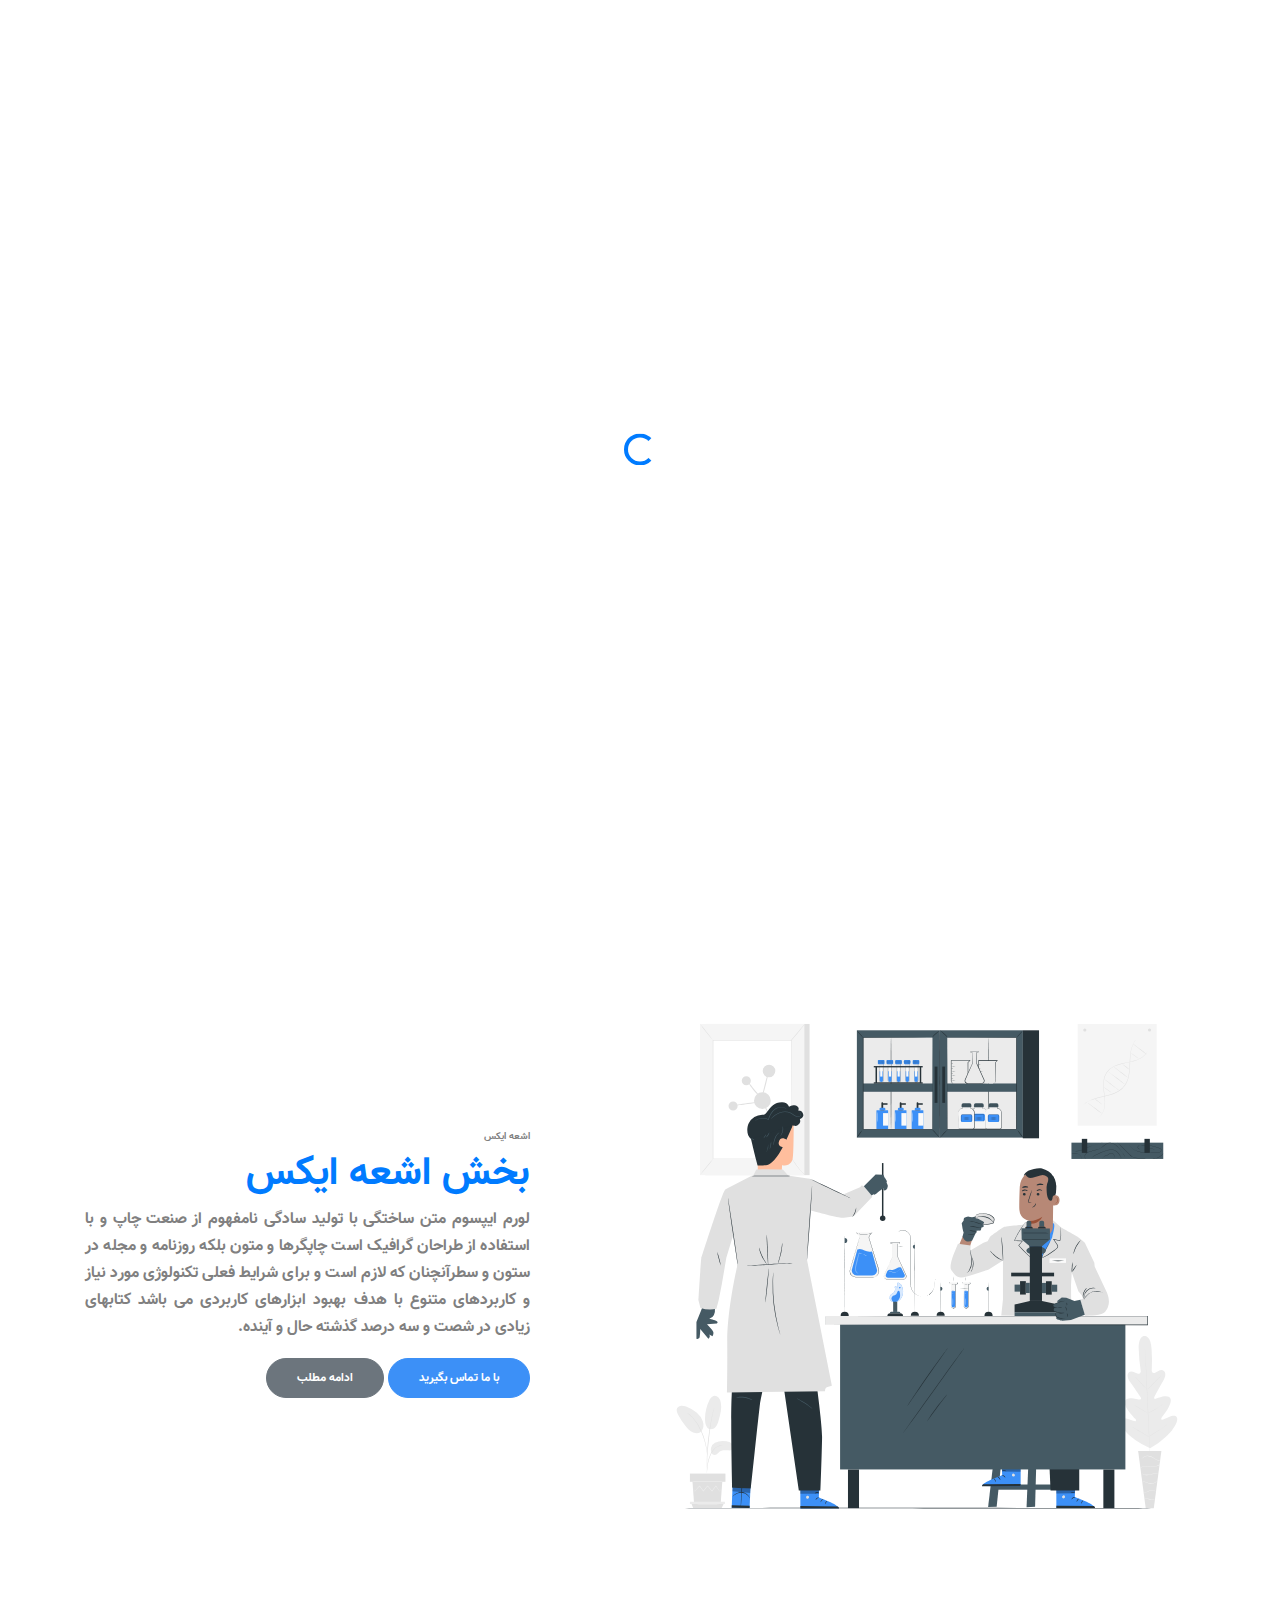
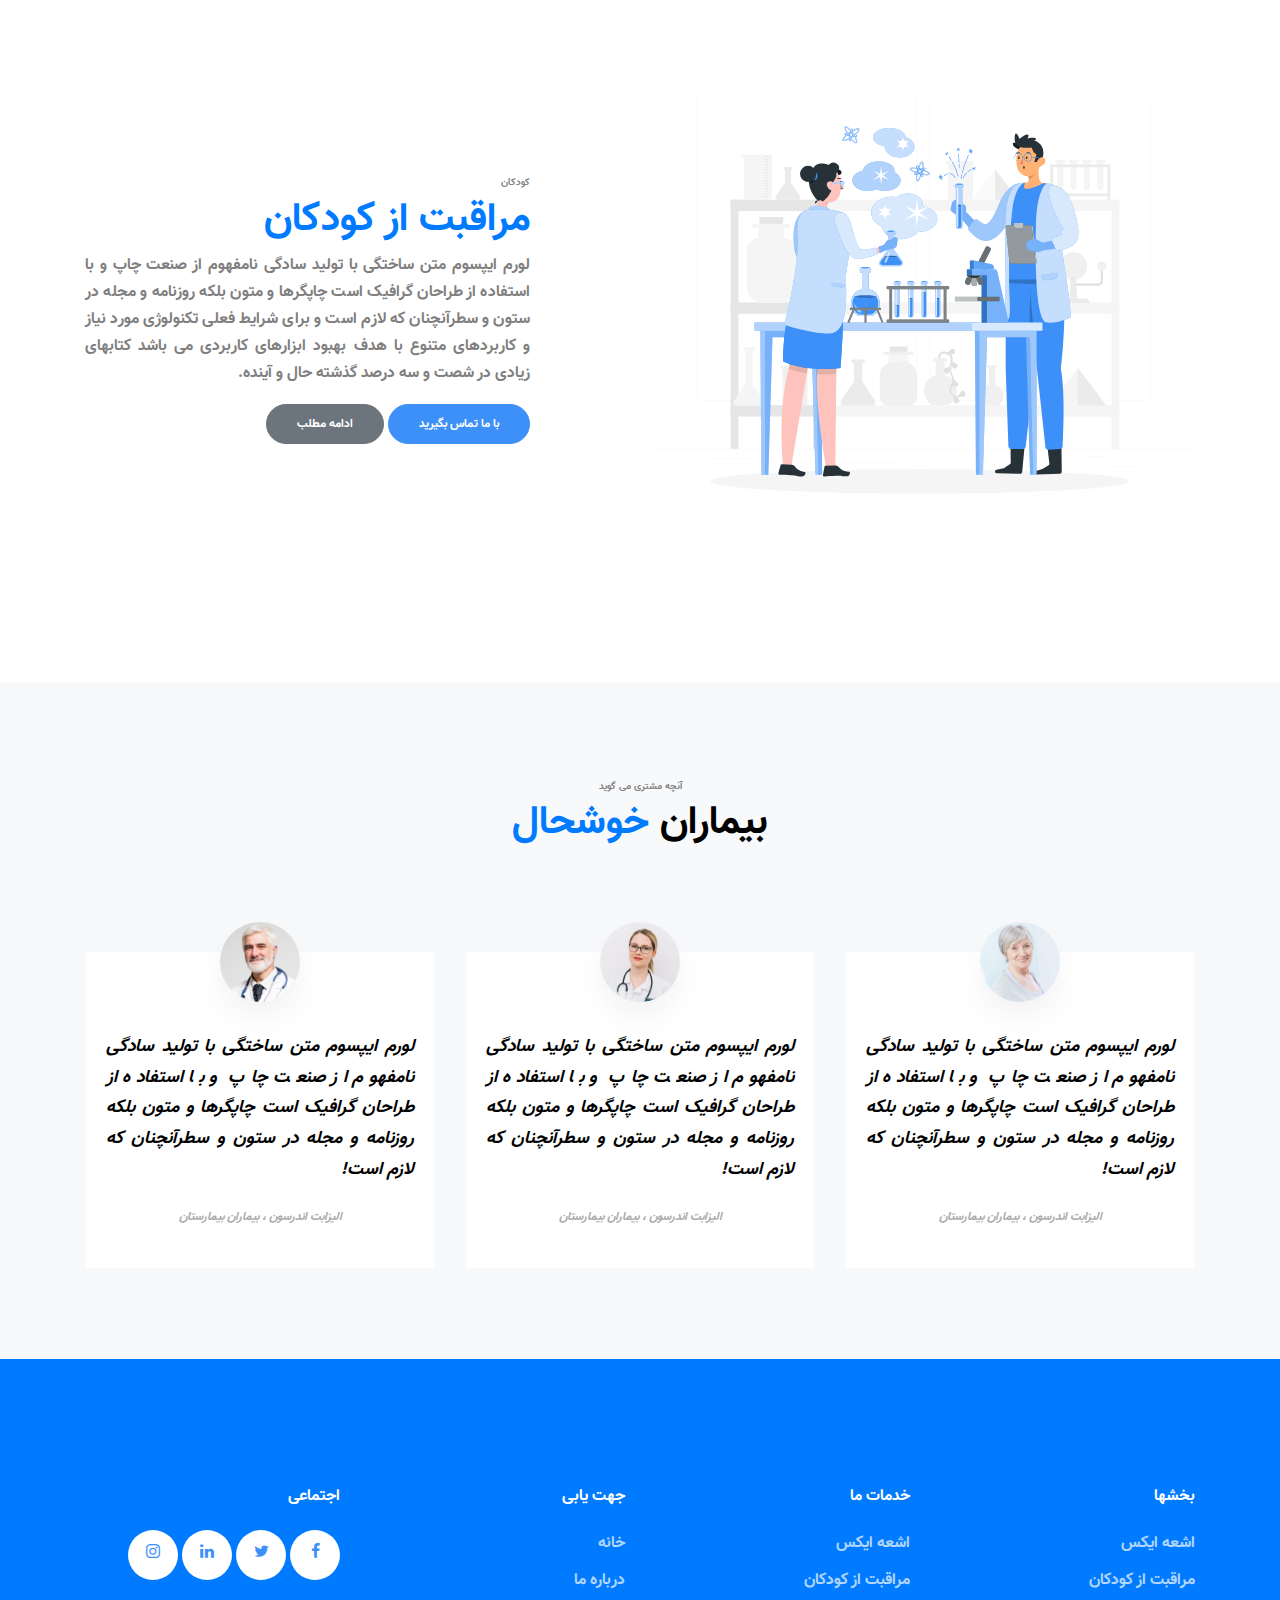
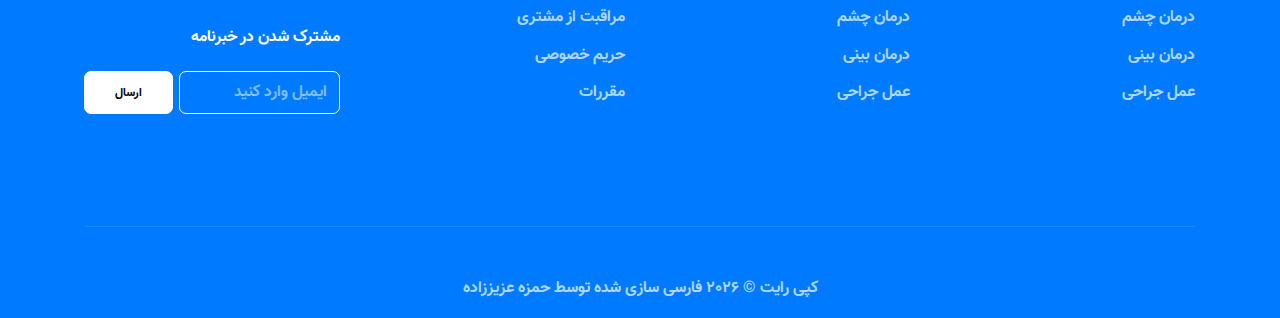
<file: departments.html>
<!DOCTYPE html>
<html lang="fa-IR">
  <head>
    <title>بخشها | قالب پزشکی</title>
    <meta charset="utf-8" />
    <meta
      name="viewport"
      content="width=device-width, initial-scale=1, shrink-to-fit=no"
    />

    <link
      href="https://fonts.googleapis.com/css2?family=Open+Sans:wght@400;700&family=Playfair+Display:wght@400;700&display=swap"
      rel="stylesheet"
    />
    <link rel="stylesheet" href="fonts/icomoon/style.css" />

    <link rel="stylesheet" href="css/bootstrap.min.css" />
    <link rel="stylesheet" href="css/bootstrap-rtl.min.css" />
    <link rel="stylesheet" href="css/jquery-ui.css" />
    <link rel="stylesheet" href="css/owl.carousel.min.css" />
    <link rel="stylesheet" href="css/owl.theme.default.min.css" />

    <link rel="stylesheet" href="css/jquery.fancybox.min.css" />

    <link rel="stylesheet" href="css/bootstrap-datepicker.css" />

    <link rel="stylesheet" href="fonts/flaticon/font/flaticon.css" />

    <link rel="stylesheet" href="css/aos.css" />

    <link rel="stylesheet" href="css/style.css" />
  </head>
  <body
    dir="rtl"
    data-spy="scroll"
    data-target=".site-navbar-target"
    data-offset="300"
    class="rtl"
  >
    <div id="overlayer"></div>
    <div class="loader">
      <div class="spinner-border text-primary" role="status">
        <span class="sr-only">بارگذاری...</span>
      </div>
    </div>

    <div class="site-wrap">
      <div class="site-mobile-menu site-navbar-target">
        <div class="site-mobile-menu-header">
          <div class="site-mobile-menu-close mt-3">
            <span class="icon-close2 js-menu-toggle"></span>
          </div>
        </div>
        <div class="site-mobile-menu-body"></div>
      </div>

      <header
        class="site-navbar light js-sticky-header site-navbar-target"
        role="banner"
      >
        <div class="container">
          <div class="row align-items-center">
            <div
              class="col-6 d-inline-block d-xl-none ml-md-0 py-3"
              style="position: relative; top: 3px"
            >
              <a href="#" class="site-menu-toggle js-menu-toggle float-right"
                ><span class="icon-menu h3 text-black"></span
              ></a>
            </div>
            <div class="col-12 col-md-10 d-none d-xl-block">
              <nav
                class="site-navigation position-relative text-left"
                role="navigation"
              >
                <ul
                  class="site-menu main-menu js-clone-nav mr-auto d-none d-lg-block pr-0"
                >
                  <li>
                    <a href="index.html" class="nav-link pr-0">خانه</a>
                  </li>
                  <li class="has-children">
                    <a href="services.html" class="nav-link">خدمات</a>
                    <ul class="dropdown">
                      <li><a href="#" class="nav-link">جراحی عمومی</a></li>
                      <li>
                        <a href="#" class="nav-link">روش های چشم پزشکی</a>
                      </li>
                      <li><a href="#" class="nav-link">خدمات سرپایی</a></li>
                      <li>
                        <a href="#" class="nav-link">رادیولوژی و ماموگرافی</a>
                      </li>
                      <li><a href="#" class="nav-link">تنفسی</a></li>
                      <li class="has-children">
                        <a href="#">پیوندهای بیشتر</a>
                        <ul class="dropdown">
                          <li><a href="#">منوی یک</a></li>
                          <li><a href="#">منوی دو</a></li>
                          <li><a href="#">منوی سه</a></li>
                        </ul>
                      </li>
                    </ul>
                  </li>

                  <li><a href="departments.html" class="nav-link active">بخشها</a></li>
                  <li><a href="about.html" class="nav-link">درباره ما</a></li>

                  <li class="has-children">
                    <a href="blog.html" class="nav-link">وبلاگ</a>
                    <ul class="dropdown">
                      <li>
                        <a href="single.html" class="nav-link"
                          >تک پست وبلاگ</a
                        >
                      </li>
                    </ul>
                  </li>
                  <li>
                    <a href="contact.html" class="nav-link">تماس با ما</a>
                  </li>
                </ul>
              </nav>
            </div>
            <div class="col-6 col-xl-2">
              <div class="mb-0 site-logo float-left">
                <a href="index.html" class="mb-0"
                  ><span class="text-primary">.</span>Medically</a
                >
              </div>
            </div>
          </div>
        </div>
      </header>
      <!-- MAIN -->

      <div
        class="slide-item overlay"
        style="background-image: url('images/hero_1.jpg')"
      >
        <div class="container">
          <div class="row">
            <div class="col-lg-6 align-self-center text-center mx-auto">
              <h1 class="heading mb-5">بخشهای ما</h1>
              <p><a href="#" class="btn btn-primary">شروع کنید</a></p>
            </div>
          </div>
        </div>
      </div>

      <div class="site-section">
        <div class="container">
          <div class="row align-items-center">
            <div class="col-lg-6">
              <p>
                <img src="images/lab-1.svg" alt="Image" class="img-fluid" />
              </p>
            </div>
            <div class="col-lg-5 ml-auto">
              <span class="subheading">اشعه ایکس</span>
              <h2 class="heading">
                <strong class="text-primary">بخش اشعه ایکس</strong>
              </h2>
              <p class="text-justify">
                لورم ایپسوم متن ساختگی با تولید سادگی نامفهوم از صنعت چاپ و با
                استفاده از طراحان گرافیک است چاپگرها و متون بلکه روزنامه و مجله
                در ستون و سطرآنچنان که لازم است و برای شرایط فعلی تکنولوژی مورد
                نیاز و کاربردهای متنوع با هدف بهبود ابزارهای کاربردی می باشد
                کتابهای زیادی در شصت و سه درصد گذشته حال و آینده.
              </p>
              <p>
                <a href="#" class="btn btn-primary">با ما تماس بگیرید</a>
                <a href="#" class="btn btn-secondary">ادامه مطلب</a>
              </p>
            </div>
          </div>
        </div>
      </div>

      <div class="site-section pt-0">
        <div class="container">
          <div class="row align-items-center">
            <div class="col-lg-6">
              <p>
                <img src="images/lab-2.svg" alt="Image" class="img-fluid" />
              </p>
            </div>
            <div class="col-lg-5 ml-auto">
              <span class="subheading">کودکان</span>
              <h2 class="heading">
                <strong class="text-primary">مراقبت از کودکان</strong>
              </h2>
              <p class="text-justify">
                لورم ایپسوم متن ساختگی با تولید سادگی نامفهوم از صنعت چاپ و با
                استفاده از طراحان گرافیک است چاپگرها و متون بلکه روزنامه و مجله
                در ستون و سطرآنچنان که لازم است و برای شرایط فعلی تکنولوژی مورد
                نیاز و کاربردهای متنوع با هدف بهبود ابزارهای کاربردی می باشد
                کتابهای زیادی در شصت و سه درصد گذشته حال و آینده.
              </p>
              <p>
                <a href="#" class="btn btn-primary">با ما تماس بگیرید</a>
                <a href="#" class="btn btn-secondary">ادامه مطلب</a>
              </p>
            </div>
          </div>
        </div>
      </div>

      <div class="site-section bg-light">
        <div class="container">
          <div class="row mb-5">
            <div class="col-lg-7 mx-auto text-center mb-5">
              <span class="subheading">آنچه مشتری می گوید</span>
              <h2 class="heading">
                بیماران <strong class="text-primary">خوشحال</strong>
              </h2>
            </div>
          </div>
          <div class="row">
            <div class="col-lg-4">
              <div class="testimonial text-center">
                <img src="images/patient_1.jpg" alt="Image" class="img-fluid" />
                <blockquote>
                  <p class="quote text-justify">
                    لورم ایپسوم متن ساختگی با تولید سادگی نامفهوم از صنعت چاپ و
                    با استفاده از طراحان گرافیک است چاپگرها و متون بلکه روزنامه
                    و مجله در ستون و سطرآنچنان که لازم است!
                  </p>
                  <cite class="author"
                    >الیزابت اندرسون ، بیماران بیمارستان</cite
                  >
                </blockquote>
              </div>
            </div>
            <div class="col-lg-4">
              <div class="testimonial text-center">
                <img src="images/person_2.jpg" alt="Image" class="img-fluid" />
                <blockquote>
                  <p class="quote text-justify">
                    لورم ایپسوم متن ساختگی با تولید سادگی نامفهوم از صنعت چاپ و
                    با استفاده از طراحان گرافیک است چاپگرها و متون بلکه روزنامه
                    و مجله در ستون و سطرآنچنان که لازم است!
                  </p>
                  <cite class="author"
                    >الیزابت اندرسون ، بیماران بیمارستان</cite
                  >
                </blockquote>
              </div>
            </div>
            <div class="col-lg-4">
              <div class="testimonial text-center">
                <img src="images/person_3.jpg" alt="Image" class="img-fluid" />
                <blockquote>
                  <p class="quote text-justify">
                    لورم ایپسوم متن ساختگی با تولید سادگی نامفهوم از صنعت چاپ و
                    با استفاده از طراحان گرافیک است چاپگرها و متون بلکه روزنامه
                    و مجله در ستون و سطرآنچنان که لازم است!
                  </p>
                  <cite class="author"
                    >الیزابت اندرسون ، بیماران بیمارستان</cite
                  >
                </blockquote>
              </div>
            </div>
          </div>
        </div>
      </div>

      <footer class="site-footer bg-primary">
        <div class="container">
          <div class="row">
            <div class="col-lg-3">
              <h2 class="footer-heading mb-4">بخشها</h2>
              <ul class="list-unstyled">
                <li><a href="#">اشعه ایکس</a></li>
                <li><a href="#">مراقبت از کودکان</a></li>
                <li><a href="#">درمان چشم</a></li>
                <li><a href="#">درمان بینی</a></li>
                <li><a href="#">عمل جراحی</a></li>
              </ul>
            </div>
            <div class="col-lg-3">
              <h2 class="footer-heading mb-4">خدمات ما</h2>
              <ul class="list-unstyled">
                <li><a href="#">اشعه ایکس</a></li>
                <li><a href="#">مراقبت از کودکان</a></li>
                <li><a href="#">درمان چشم</a></li>
                <li><a href="#">درمان بینی</a></li>
                <li><a href="#">عمل جراحی</a></li>
              </ul>
            </div>
            <div class="col-lg-3">
              <h2 class="footer-heading mb-4">جهت یابی</h2>
              <ul class="list-unstyled">
                <li><a href="#">خانه</a></li>
                <li><a href="#">درباره ما</a></li>
                <li><a href="#">مراقبت از مشتری</a></li>
                <li><a href="#">حریم خصوصی</a></li>
                <li><a href="#">مقررات</a></li>
              </ul>
            </div>
            <div class="col-lg-3">
              <h2 class="footer-heading mb-4">اجتماعی</h2>
              <div class="social mb-5">
                <a href="#" class=""><span class="icon-facebook"></span></a>
                <a href="#" class=""><span class="icon-twitter"></span></a>
                <a href="#" class=""><span class="icon-linkedin"></span></a>
                <a href="#" class=""><span class="icon-instagram"></span></a>
              </div>

              <h2 class="footer-heading mb-4">مشترک شدن در خبرنامه</h2>
              <form
                action="#"
                method="post"
                id="footer-subscribe"
                class="footer-subscribe"
              >
                <div class="input-group mb-3">
                  <input
                    type="text"
                    class="form-control bg-transparent"
                    placeholder="ایمیل وارد کنید"
                    aria-label="Enter Email"
                    aria-describedby="button-addon2"
                  />
                  <div class="input-group-append">
                    <button
                      class="btn btn-white text-black"
                      type="button"
                      id="button-addon2"
                    >
                      ارسال
                    </button>
                  </div>
                </div>
              </form>
            </div>
          </div>
          <div class="row pt-5 mt-5 text-center">
            <div class="col-md-12">
              <div class="border-top pt-5">
                <p class="footer__copyright__text">
                  کپی رایت &copy;
                  <script>
                    document.write(new Date().getFullYear());
                  </script>
                  فارسی سازی شده توسط
                  <a href="https://hamzehazizzadeh.ir/" target="_blank"
                    >حمزه عزیززاده</a
                  >
                </p>
              </div>
            </div>
          </div>
        </div>
      </footer>
    </div>
    <!-- .site-wrap -->

    <script src="js/jquery-3.3.1.min.js"></script>
    <script src="js/jquery-ui.js"></script>
    <script src="js/popper.min.js"></script>
    <script src="js/bootstrap.min.js"></script>
    <script src="js/owl.carousel.min.js"></script>
    <script src="js/jquery.countdown.min.js"></script>
    <script src="js/jquery.easing.1.3.js"></script>
    <script src="js/aos.js"></script>
    <script src="js/jquery.fancybox.min.js"></script>
    <script src="js/jquery.sticky.js"></script>
    <script src="js/isotope.pkgd.min.js"></script>

    <script src="js/main.js"></script>
  </body>
</html>
</file>
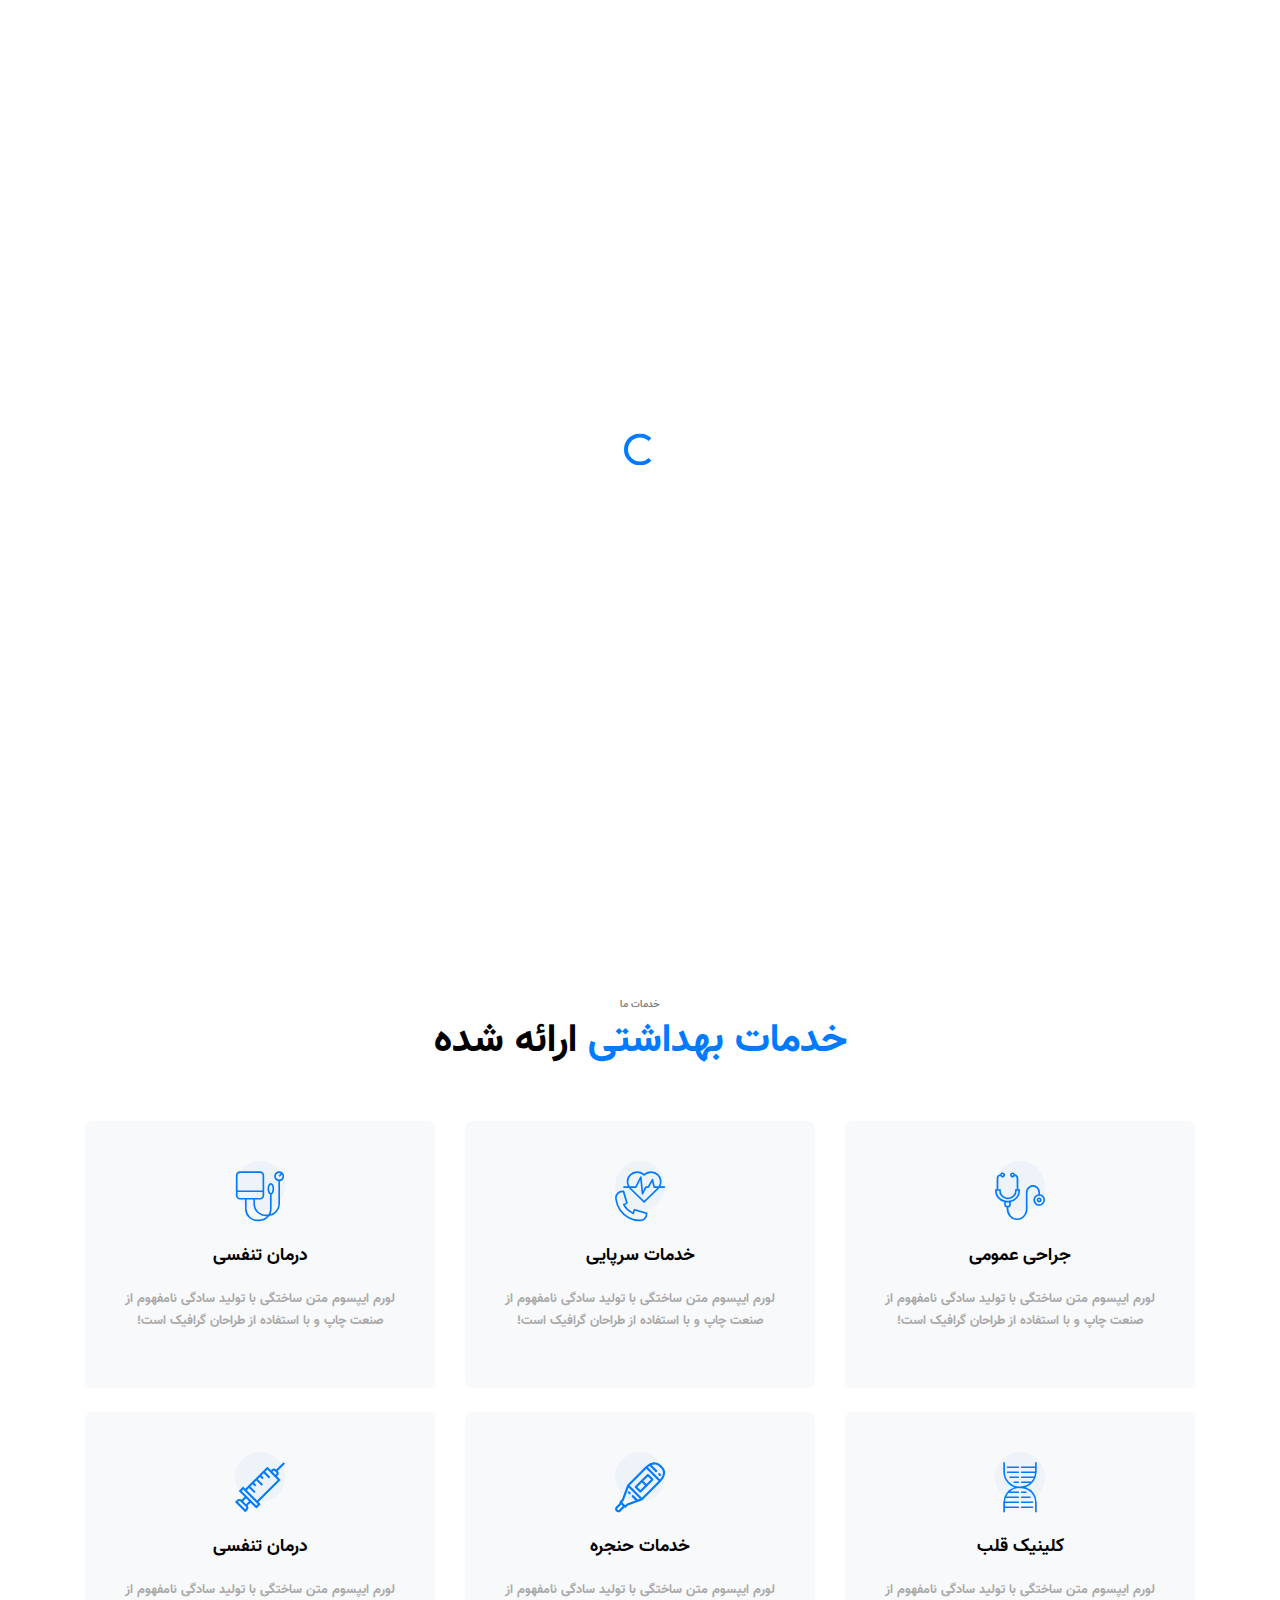
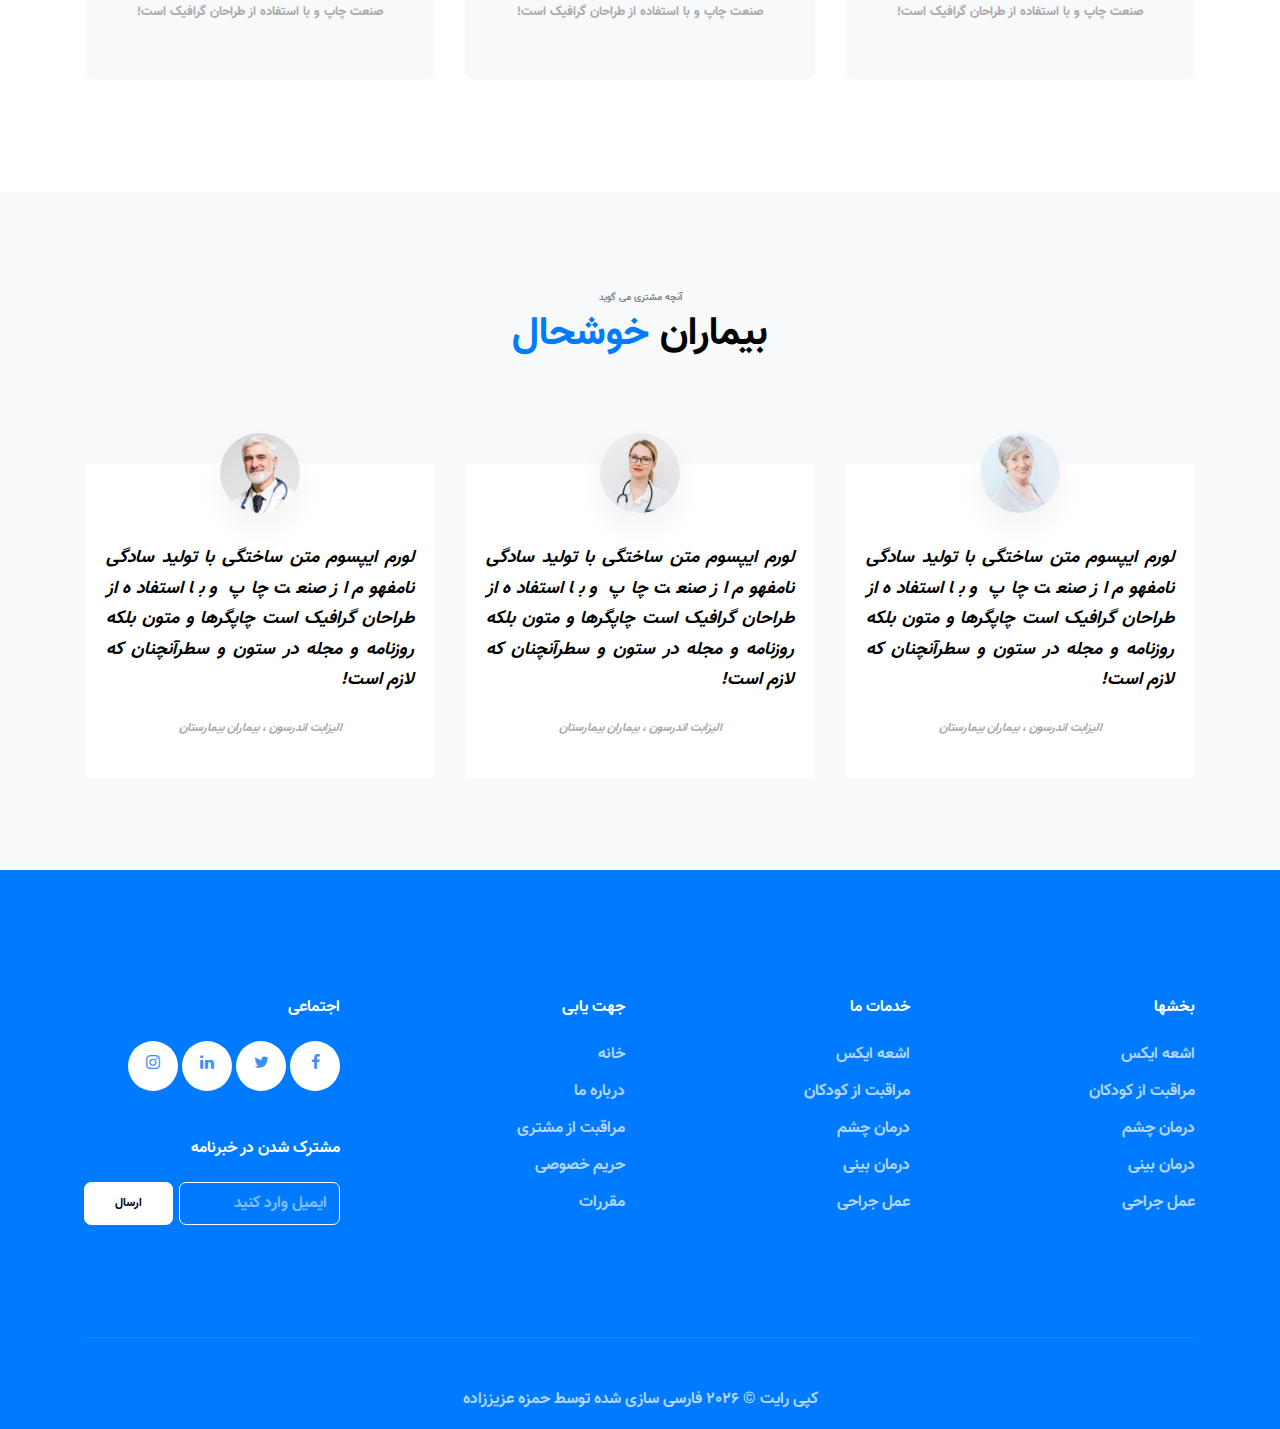
<file: services.html>
<!DOCTYPE html>
<html lang="fa-IR">
  <head>
    <title>خدمات | قالب پزشکی</title>
    <meta charset="utf-8" />
    <meta
      name="viewport"
      content="width=device-width, initial-scale=1, shrink-to-fit=no"
    />

    <link
      href="https://fonts.googleapis.com/css2?family=Open+Sans:wght@400;700&family=Playfair+Display:wght@400;700&display=swap"
      rel="stylesheet"
    />
    <link rel="stylesheet" href="fonts/icomoon/style.css" />

    <link rel="stylesheet" href="css/bootstrap.min.css" />
    <link rel="stylesheet" href="css/bootstrap-rtl.min.css" />
    <link rel="stylesheet" href="css/jquery-ui.css" />
    <link rel="stylesheet" href="css/owl.carousel.min.css" />
    <link rel="stylesheet" href="css/owl.theme.default.min.css" />

    <link rel="stylesheet" href="css/jquery.fancybox.min.css" />

    <link rel="stylesheet" href="css/bootstrap-datepicker.css" />

    <link rel="stylesheet" href="fonts/flaticon/font/flaticon.css" />

    <link rel="stylesheet" href="css/aos.css" />

    <link rel="stylesheet" href="css/style.css" />
  </head>
  <body
    dir="rtl"
    data-spy="scroll"
    data-target=".site-navbar-target"
    data-offset="300"
    class="rtl"
  >
    <div id="overlayer"></div>
    <div class="loader">
      <div class="spinner-border text-primary" role="status">
        <span class="sr-only">بارگذاری...</span>
      </div>
    </div>

    <div class="site-wrap">
      <div class="site-mobile-menu site-navbar-target">
        <div class="site-mobile-menu-header">
          <div class="site-mobile-menu-close mt-3">
            <span class="icon-close2 js-menu-toggle"></span>
          </div>
        </div>
        <div class="site-mobile-menu-body"></div>
      </div>

      <header
        class="site-navbar light js-sticky-header site-navbar-target"
        role="banner"
      >
        <div class="container">
          <div class="row align-items-center">
            <div
              class="col-6 d-inline-block d-xl-none ml-md-0 py-3"
              style="position: relative; top: 3px"
            >
              <a href="#" class="site-menu-toggle js-menu-toggle float-right"
                ><span class="icon-menu h3 text-black"></span
              ></a>
            </div>
            <div class="col-12 col-md-10 d-none d-xl-block">
              <nav
                class="site-navigation position-relative text-left"
                role="navigation"
              >
                <ul
                  class="site-menu main-menu js-clone-nav mr-auto d-none d-lg-block pr-0"
                >
                  <li>
                    <a href="index.html" class="nav-link pr-0">خانه</a>
                  </li>
                  <li class="has-children">
                    <a href="services.html" class="nav-link active">خدمات</a>
                    <ul class="dropdown">
                      <li><a href="#" class="nav-link">جراحی عمومی</a></li>
                      <li>
                        <a href="#" class="nav-link">روش های چشم پزشکی</a>
                      </li>
                      <li><a href="#" class="nav-link">خدمات سرپایی</a></li>
                      <li>
                        <a href="#" class="nav-link">رادیولوژی و ماموگرافی</a>
                      </li>
                      <li><a href="#" class="nav-link">تنفسی</a></li>
                      <li class="has-children">
                        <a href="#">پیوندهای بیشتر</a>
                        <ul class="dropdown">
                          <li><a href="#">منوی یک</a></li>
                          <li><a href="#">منوی دو</a></li>
                          <li><a href="#">منوی سه</a></li>
                        </ul>
                      </li>
                    </ul>
                  </li>

                  <li><a href="departments.html" class="nav-link">بخشها</a></li>
                  <li><a href="about.html" class="nav-link">درباره ما</a></li>

                  <li class="has-children">
                    <a href="blog.html" class="nav-link">وبلاگ</a>
                    <ul class="dropdown">
                      <li>
                        <a href="single.html" class="nav-link"
                          >تک پست وبلاگ</a
                        >
                      </li>
                    </ul>
                  </li>
                  <li>
                    <a href="contact.html" class="nav-link">تماس با ما</a>
                  </li>
                </ul>
              </nav>
            </div>
            <div class="col-6 col-xl-2">
              <div class="mb-0 site-logo float-left">
                <a href="index.html" class="mb-0"
                  ><span class="text-primary">.</span>Medically</a
                >
              </div>
            </div>
          </div>
        </div>
      </header>

      <!-- MAIN -->

      <div
        class="slide-item overlay"
        style="background-image: url('images/hero_1.jpg')"
      >
        <div class="container">
          <div class="row">
            <div class="col-lg-6 align-self-center text-center mx-auto">
              <h1 class="heading mb-5">خدمات ما</h1>
              <p><a href="#" class="btn btn-primary">شروع کنید</a></p>
            </div>
          </div>
        </div>
      </div>

      <div class="site-section">
        <div class="container">
          <div class="row mb-5">
            <div class="col-lg-7 mx-auto text-center">
              <span class="subheading">خدمات ما</span>
              <h2 class="heading">
                <strong class="text-primary">خدمات بهداشتی</strong> ارائه شده
              </h2>
            </div>
          </div>

          <div class="row">
            <div class="col-6 col-sm-6 col-md-6 col-lg-4 mb-4 mb-lg-4">
              <a href="#" class="service-v1 text-center">
                <span class="flaticon-stethoscope"></span>
                <h3>جراحی عمومی</h3>
                <p>
                  لورم ایپسوم متن ساختگی با تولید سادگی نامفهوم از صنعت چاپ و با
                  استفاده از طراحان گرافیک است!
                </p>
              </a>
            </div>
            <div class="col-6 col-sm-6 col-md-6 col-lg-4 mb-4 mb-lg-4">
              <a href="#" class="service-v1 text-center">
                <span class="flaticon-telephone"></span>
                <h3>خدمات سرپایی</h3>
                <p>
                  لورم ایپسوم متن ساختگی با تولید سادگی نامفهوم از صنعت چاپ و با
                  استفاده از طراحان گرافیک است!
                </p>
              </a>
            </div>
            <div class="col-6 col-sm-6 col-md-6 col-lg-4 mb-4 mb-lg-4">
              <a href="#" class="service-v1 text-center">
                <span class="flaticon-sphygmomanometer"></span>
                <h3>درمان تنفسی</h3>
                <p>
                  لورم ایپسوم متن ساختگی با تولید سادگی نامفهوم از صنعت چاپ و با
                  استفاده از طراحان گرافیک است!
                </p>
              </a>
            </div>

            <div class="col-6 col-sm-6 col-md-6 col-lg-4 mb-4 mb-lg-4">
              <a href="#" class="service-v1 text-center">
                <span class="flaticon-dna"></span>
                <h3>کلینیک قلب</h3>
                <p>
                  لورم ایپسوم متن ساختگی با تولید سادگی نامفهوم از صنعت چاپ و با
                  استفاده از طراحان گرافیک است!
                </p>
              </a>
            </div>
            <div class="col-6 col-sm-6 col-md-6 col-lg-4 mb-4 mb-lg-4">
              <a href="#" class="service-v1 text-center">
                <span class="flaticon-thermometer"></span>
                <h3>خدمات حنجره</h3>
                <p>
                  لورم ایپسوم متن ساختگی با تولید سادگی نامفهوم از صنعت چاپ و با
                  استفاده از طراحان گرافیک است!
                </p>
              </a>
            </div>
            <div class="col-6 col-sm-6 col-md-6 col-lg-4 mb-4 mb-lg-4">
              <a href="#" class="service-v1 text-center">
                <span class="flaticon-syringe"></span>
                <h3>درمان تنفسی</h3>
                <p>
                  لورم ایپسوم متن ساختگی با تولید سادگی نامفهوم از صنعت چاپ و با
                  استفاده از طراحان گرافیک است!
                </p>
              </a>
            </div>
          </div>
        </div>
      </div>

      <div class="site-section bg-light">
        <div class="container">
          <div class="row mb-5">
            <div class="col-lg-7 mx-auto text-center mb-5">
              <span class="subheading">آنچه مشتری می گوید</span>
              <h2 class="heading">
                بیماران <strong class="text-primary">خوشحال</strong>
              </h2>
            </div>
          </div>
          <div class="row">
            <div class="col-lg-4">
              <div class="testimonial text-center">
                <img src="images/patient_1.jpg" alt="Image" class="img-fluid" />
                <blockquote>
                  <p class="quote text-justify">
                    لورم ایپسوم متن ساختگی با تولید سادگی نامفهوم از صنعت چاپ و
                    با استفاده از طراحان گرافیک است چاپگرها و متون بلکه روزنامه
                    و مجله در ستون و سطرآنچنان که لازم است!
                  </p>
                  <cite class="author"
                    >الیزابت اندرسون ، بیماران بیمارستان</cite
                  >
                </blockquote>
              </div>
            </div>
            <div class="col-lg-4">
              <div class="testimonial text-center">
                <img src="images/person_2.jpg" alt="Image" class="img-fluid" />
                <blockquote>
                  <p class="quote text-justify">
                    لورم ایپسوم متن ساختگی با تولید سادگی نامفهوم از صنعت چاپ و
                    با استفاده از طراحان گرافیک است چاپگرها و متون بلکه روزنامه
                    و مجله در ستون و سطرآنچنان که لازم است!
                  </p>
                  <cite class="author"
                    >الیزابت اندرسون ، بیماران بیمارستان</cite
                  >
                </blockquote>
              </div>
            </div>
            <div class="col-lg-4">
              <div class="testimonial text-center">
                <img src="images/person_3.jpg" alt="Image" class="img-fluid" />
                <blockquote>
                  <p class="quote text-justify">
                    لورم ایپسوم متن ساختگی با تولید سادگی نامفهوم از صنعت چاپ و
                    با استفاده از طراحان گرافیک است چاپگرها و متون بلکه روزنامه
                    و مجله در ستون و سطرآنچنان که لازم است!
                  </p>
                  <cite class="author"
                    >الیزابت اندرسون ، بیماران بیمارستان</cite
                  >
                </blockquote>
              </div>
            </div>
          </div>
        </div>
      </div>

      <footer class="site-footer bg-primary">
        <div class="container">
          <div class="row">
            <div class="col-lg-3">
              <h2 class="footer-heading mb-4">بخشها</h2>
              <ul class="list-unstyled">
                <li><a href="#">اشعه ایکس</a></li>
                <li><a href="#">مراقبت از کودکان</a></li>
                <li><a href="#">درمان چشم</a></li>
                <li><a href="#">درمان بینی</a></li>
                <li><a href="#">عمل جراحی</a></li>
              </ul>
            </div>
            <div class="col-lg-3">
              <h2 class="footer-heading mb-4">خدمات ما</h2>
              <ul class="list-unstyled">
                <li><a href="#">اشعه ایکس</a></li>
                <li><a href="#">مراقبت از کودکان</a></li>
                <li><a href="#">درمان چشم</a></li>
                <li><a href="#">درمان بینی</a></li>
                <li><a href="#">عمل جراحی</a></li>
              </ul>
            </div>
            <div class="col-lg-3">
              <h2 class="footer-heading mb-4">جهت یابی</h2>
              <ul class="list-unstyled">
                <li><a href="#">خانه</a></li>
                <li><a href="#">درباره ما</a></li>
                <li><a href="#">مراقبت از مشتری</a></li>
                <li><a href="#">حریم خصوصی</a></li>
                <li><a href="#">مقررات</a></li>
              </ul>
            </div>
            <div class="col-lg-3">
              <h2 class="footer-heading mb-4">اجتماعی</h2>
              <div class="social mb-5">
                <a href="#" class=""><span class="icon-facebook"></span></a>
                <a href="#" class=""><span class="icon-twitter"></span></a>
                <a href="#" class=""><span class="icon-linkedin"></span></a>
                <a href="#" class=""><span class="icon-instagram"></span></a>
              </div>

              <h2 class="footer-heading mb-4">مشترک شدن در خبرنامه</h2>
              <form
                action="#"
                method="post"
                id="footer-subscribe"
                class="footer-subscribe"
              >
                <div class="input-group mb-3">
                  <input
                    type="text"
                    class="form-control bg-transparent"
                    placeholder="ایمیل وارد کنید"
                    aria-label="Enter Email"
                    aria-describedby="button-addon2"
                  />
                  <div class="input-group-append">
                    <button
                      class="btn btn-white text-black"
                      type="button"
                      id="button-addon2"
                    >
                      ارسال
                    </button>
                  </div>
                </div>
              </form>
            </div>
          </div>
          <div class="row pt-5 mt-5 text-center">
            <div class="col-md-12">
              <div class="border-top pt-5">
                <p class="footer__copyright__text">
                  کپی رایت &copy;
                  <script>
                    document.write(new Date().getFullYear());
                  </script>
                  فارسی سازی شده توسط
                  <a href="https://hamzehazizzadeh.ir/" target="_blank"
                    >حمزه عزیززاده</a
                  >
                </p>
              </div>
            </div>
          </div>
        </div>
      </footer>
    </div>
    <!-- .site-wrap -->

    <script src="js/jquery-3.3.1.min.js"></script>
    <script src="js/jquery-ui.js"></script>
    <script src="js/popper.min.js"></script>
    <script src="js/bootstrap.min.js"></script>
    <script src="js/owl.carousel.min.js"></script>
    <script src="js/jquery.countdown.min.js"></script>
    <script src="js/jquery.easing.1.3.js"></script>
    <script src="js/aos.js"></script>
    <script src="js/jquery.fancybox.min.js"></script>
    <script src="js/jquery.sticky.js"></script>
    <script src="js/isotope.pkgd.min.js"></script>

    <script src="js/main.js"></script>
  </body>
</html>
</file>
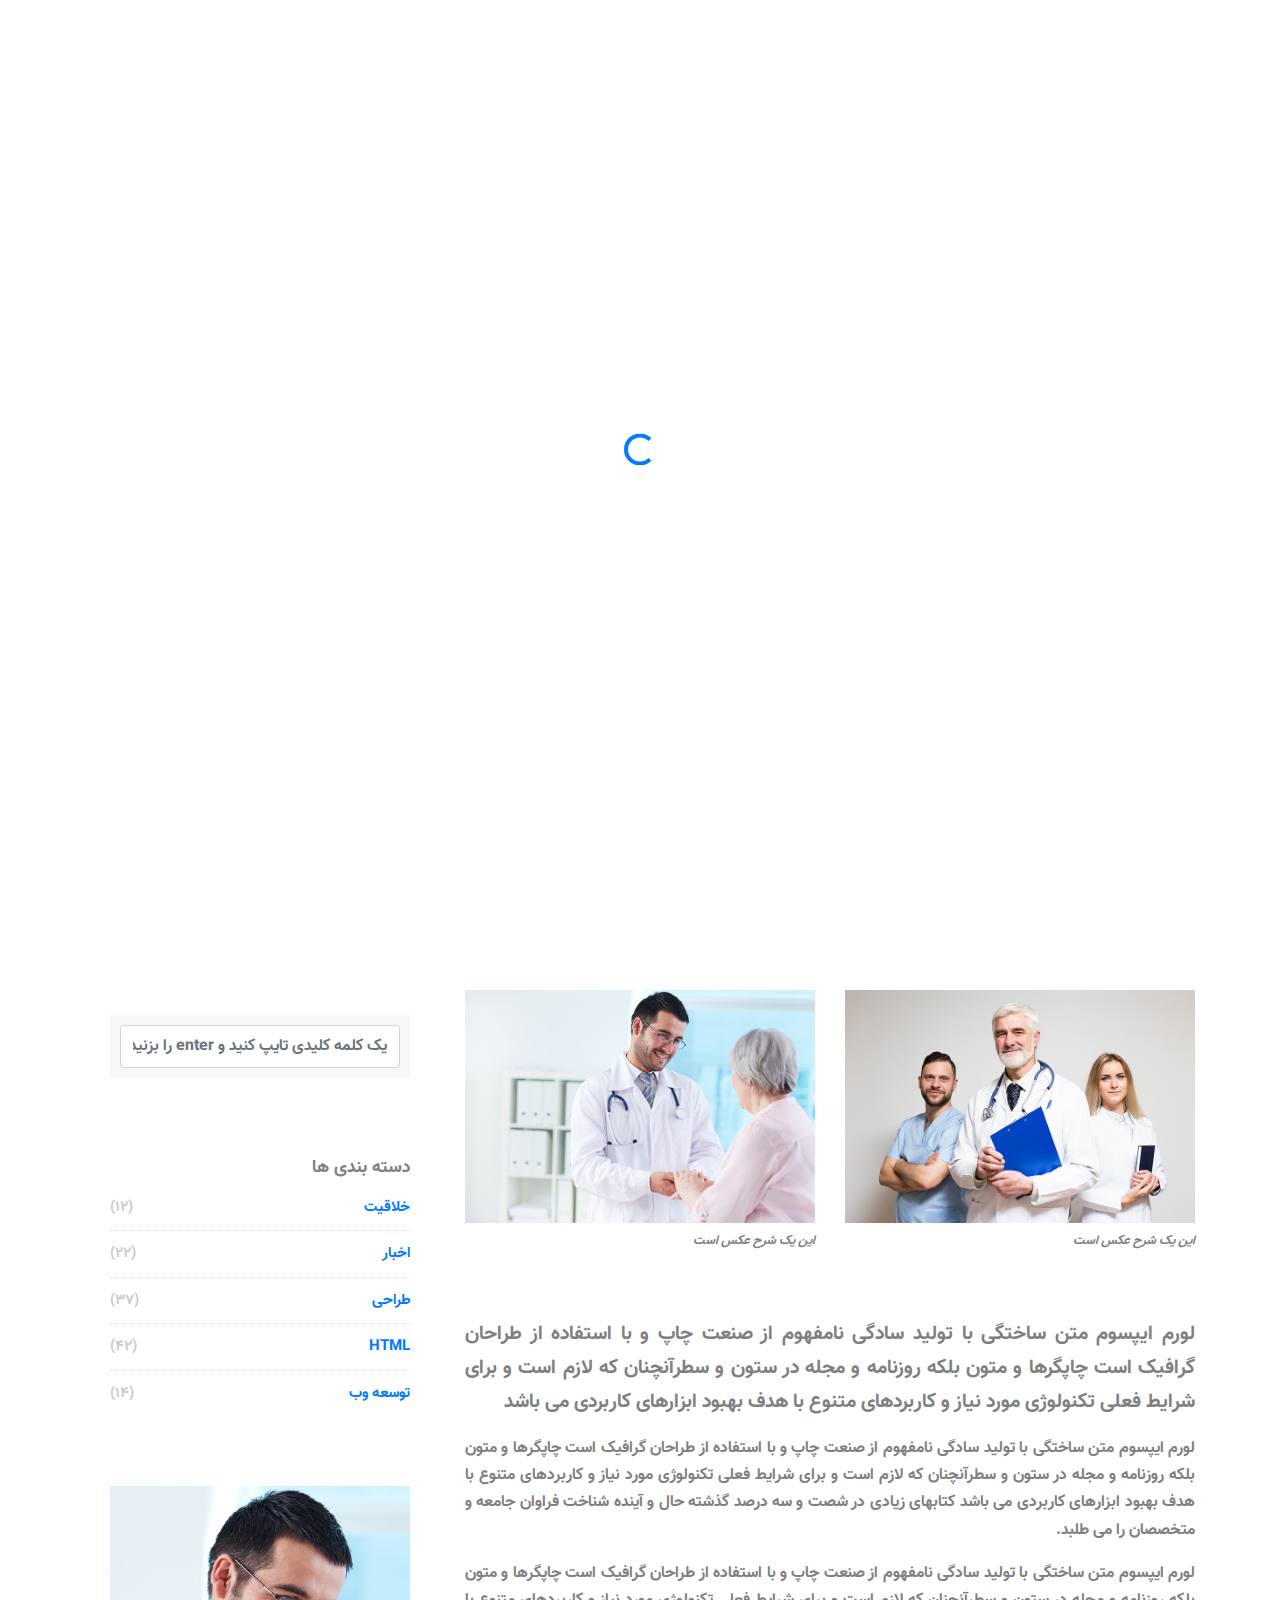
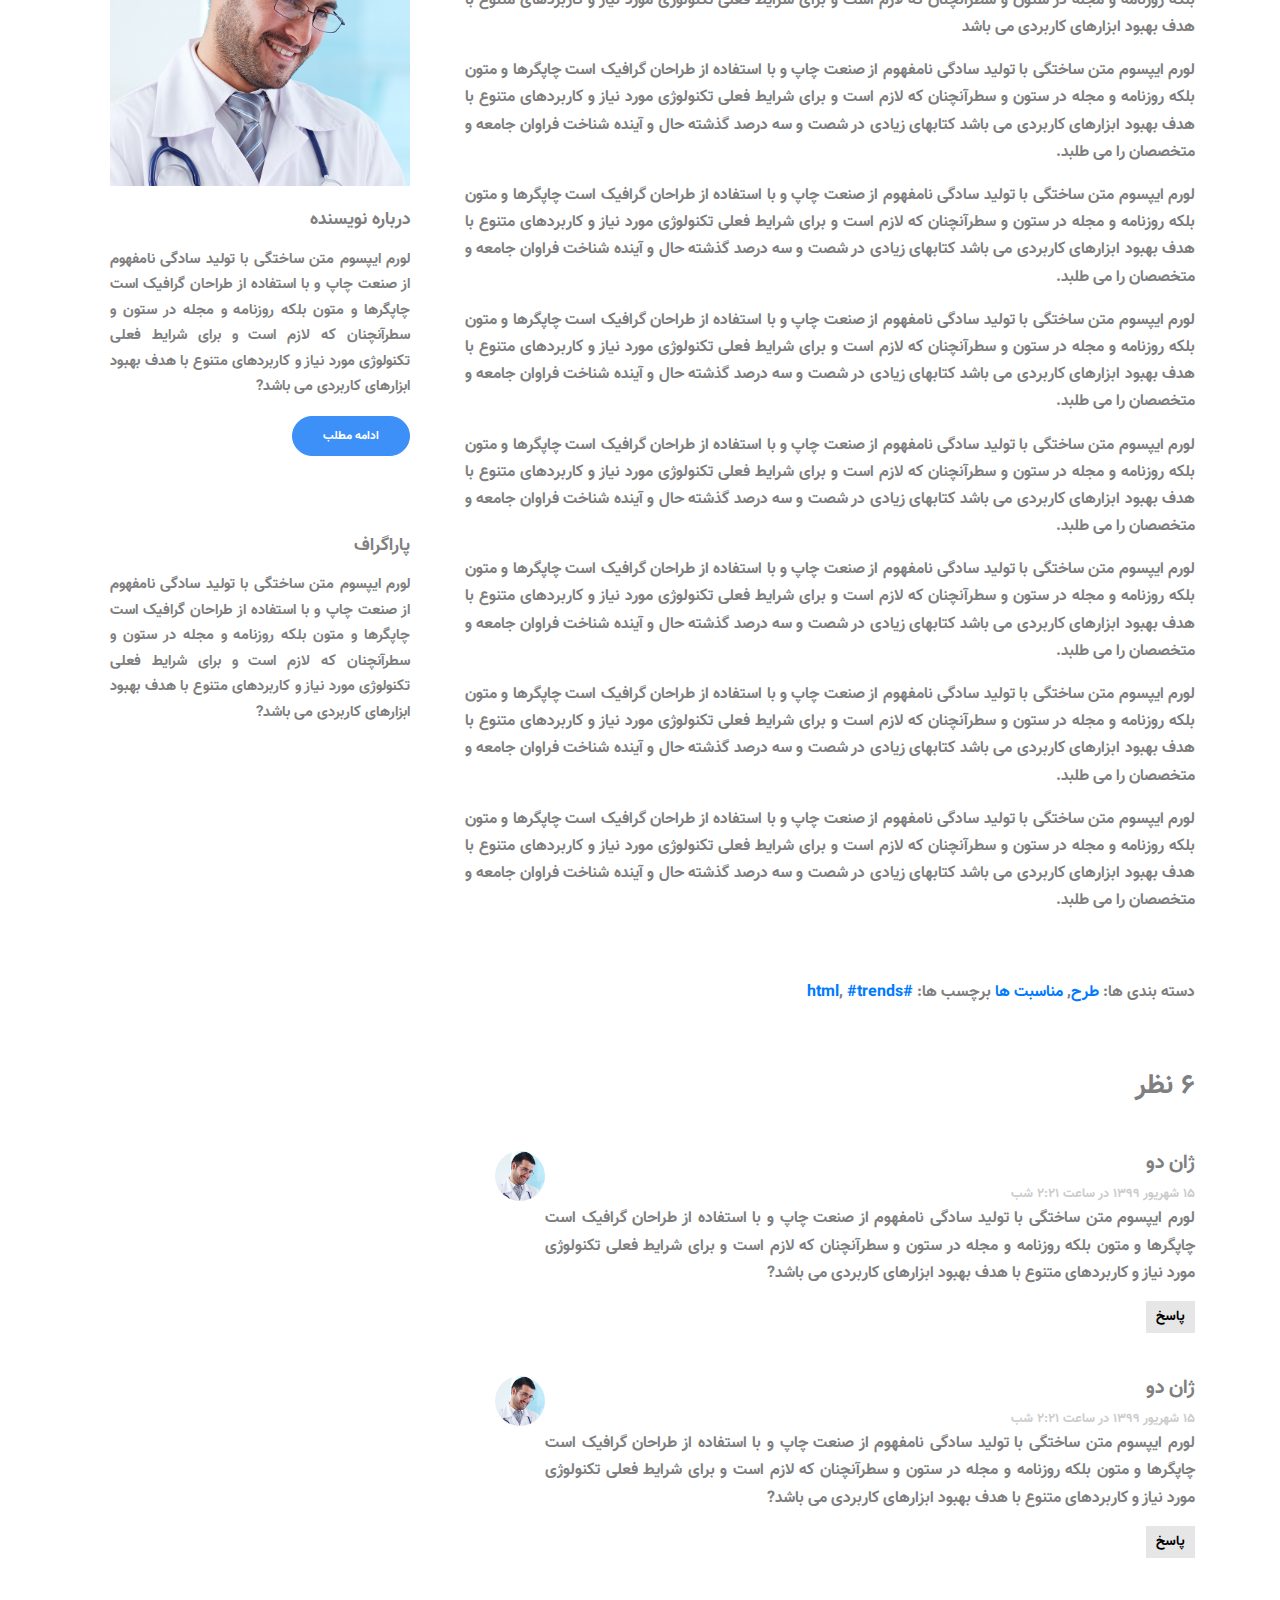
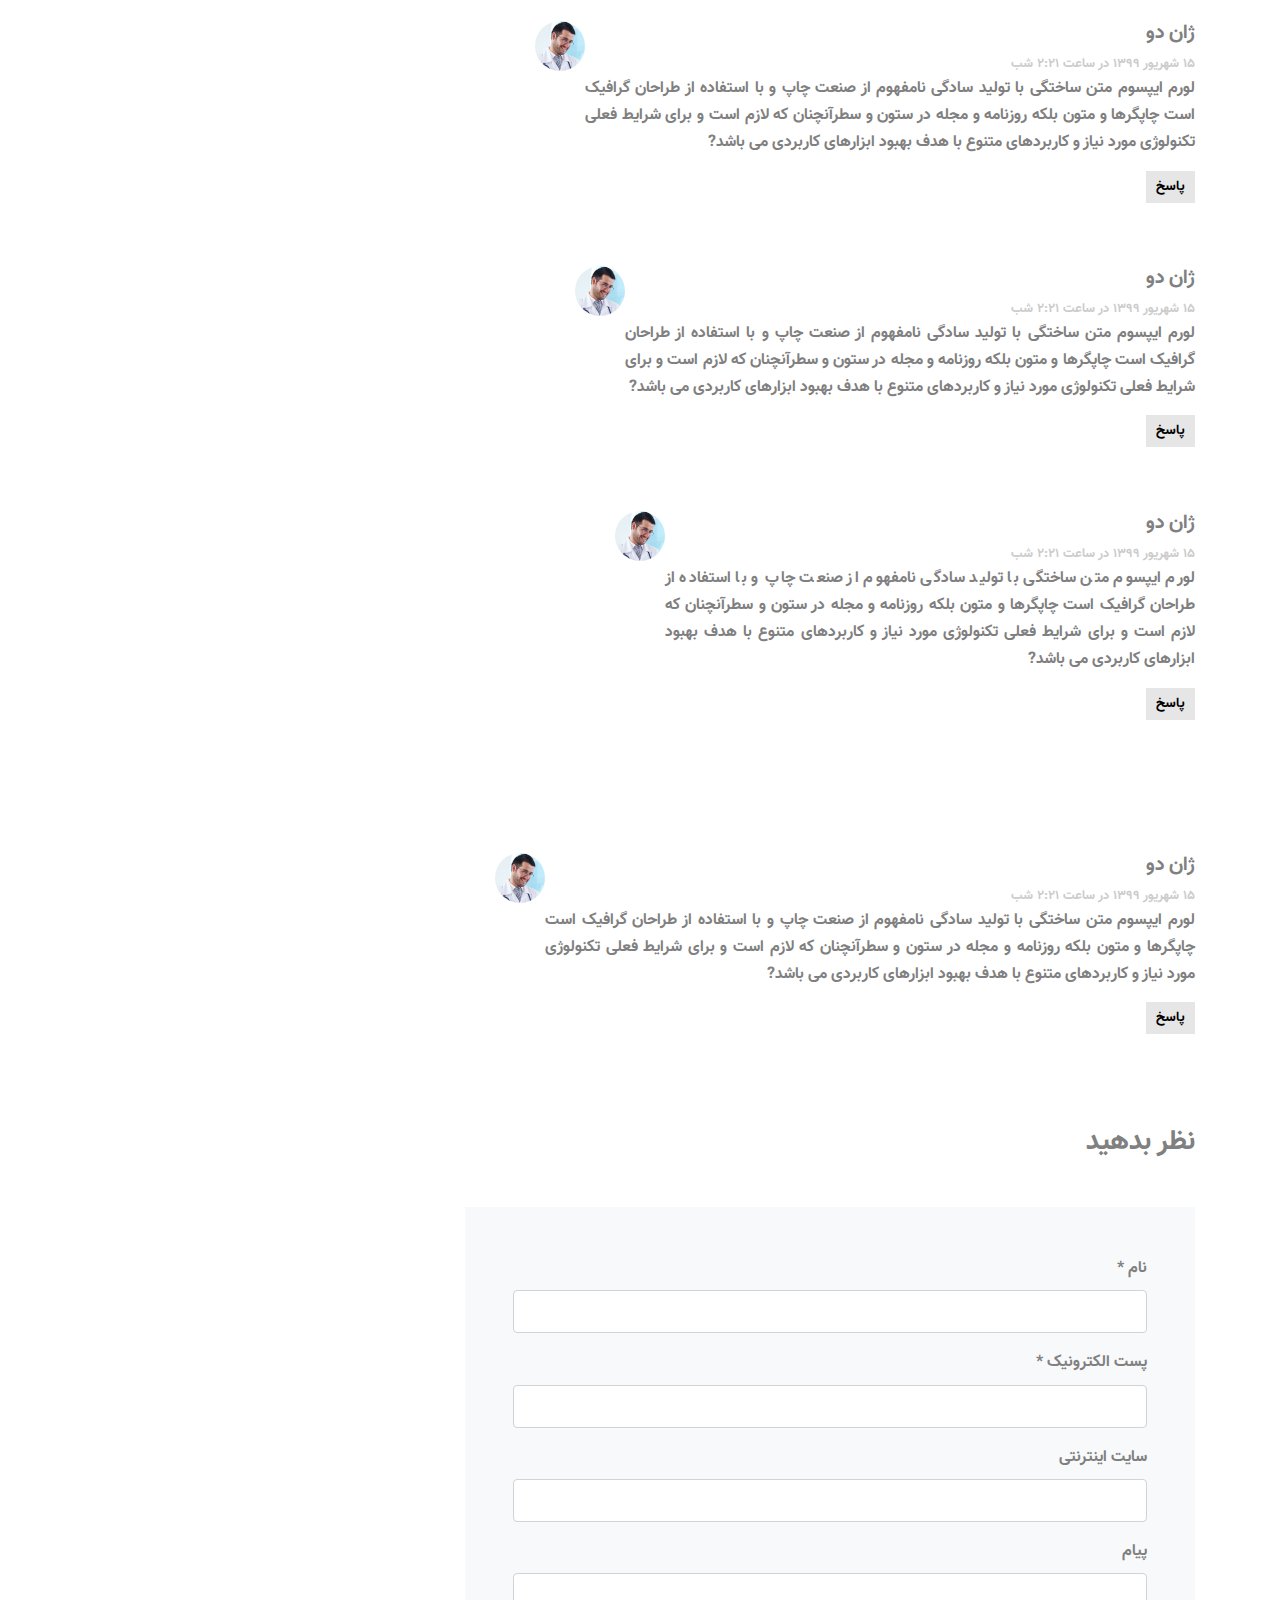
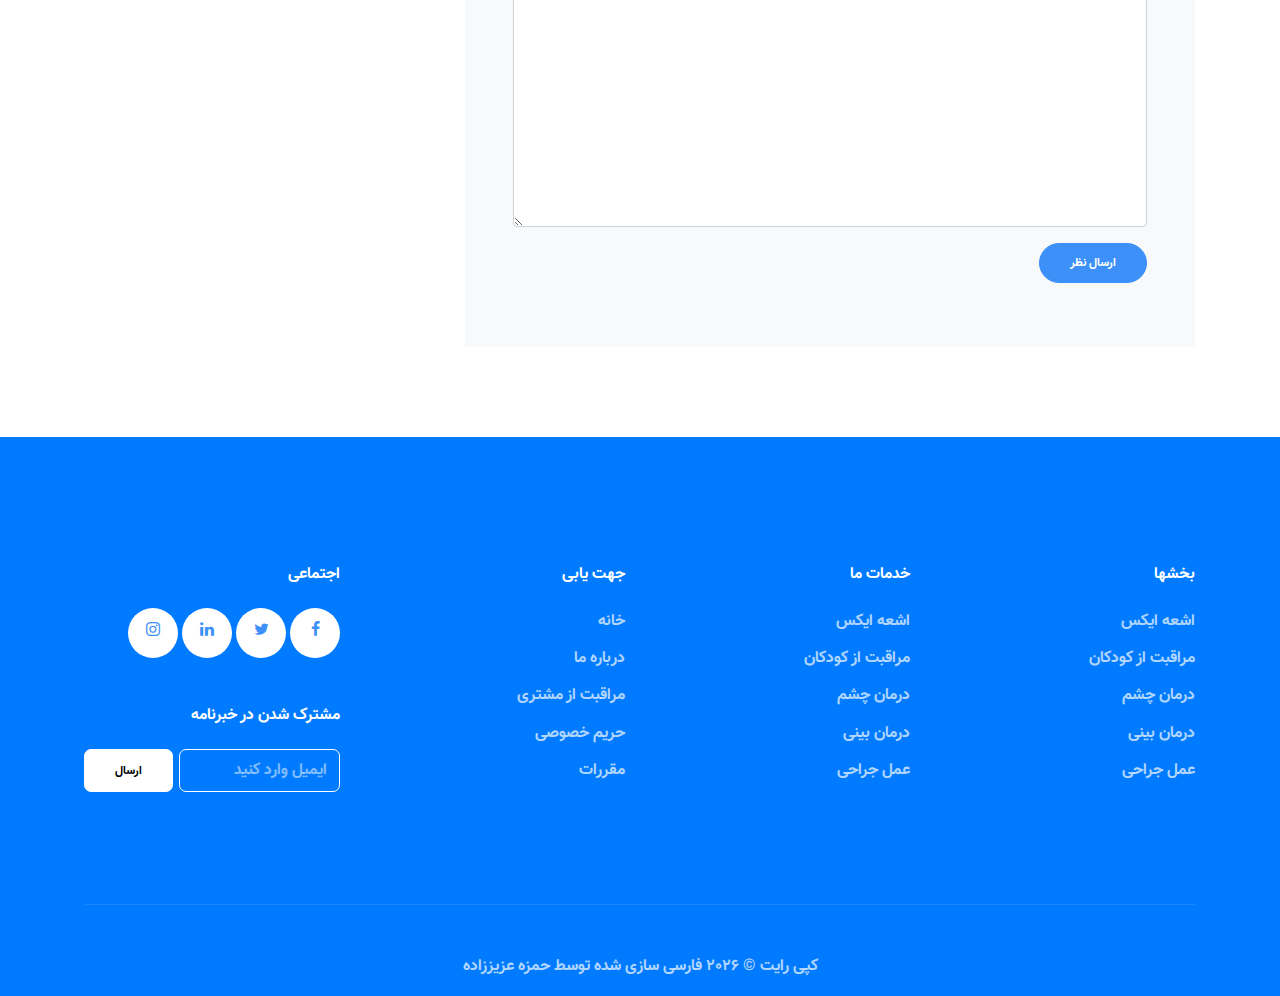
<file: single.html>
<!DOCTYPE html>
<html lang="fa-IR">
  <head>
    <title>تک پست وبلاگ | قالب پزشکی</title>
    <meta charset="utf-8" />
    <meta
      name="viewport"
      content="width=device-width, initial-scale=1, shrink-to-fit=no"
    />

    <link
      href="https://fonts.googleapis.com/css2?family=Open+Sans:wght@400;700&family=Playfair+Display:wght@400;700&display=swap"
      rel="stylesheet"
    />
    <link rel="stylesheet" href="fonts/icomoon/style.css" />

    <link rel="stylesheet" href="css/bootstrap.min.css" />
    <link rel="stylesheet" href="css/bootstrap-rtl.min.css" />
    <link rel="stylesheet" href="css/jquery-ui.css" />
    <link rel="stylesheet" href="css/owl.carousel.min.css" />
    <link rel="stylesheet" href="css/owl.theme.default.min.css" />

    <link rel="stylesheet" href="css/jquery.fancybox.min.css" />

    <link rel="stylesheet" href="css/bootstrap-datepicker.css" />

    <link rel="stylesheet" href="fonts/flaticon/font/flaticon.css" />

    <link rel="stylesheet" href="css/aos.css" />

    <link rel="stylesheet" href="css/style.css" />
  </head>
  <body
    dir="rtl"
    data-spy="scroll"
    data-target=".site-navbar-target"
    data-offset="300"
    class="rtl text-justify"
  >
    <div id="overlayer"></div>
    <div class="loader">
      <div class="spinner-border text-primary" role="status">
        <span class="sr-only">بارگذاری...</span>
      </div>
    </div>

    <div class="site-wrap">
      <div class="site-mobile-menu site-navbar-target">
        <div class="site-mobile-menu-header">
          <div class="site-mobile-menu-close mt-3">
            <span class="icon-close2 js-menu-toggle"></span>
          </div>
        </div>
        <div class="site-mobile-menu-body"></div>
      </div>

      <header
        class="site-navbar light js-sticky-header site-navbar-target"
        role="banner"
      >
        <div class="container">
          <div class="row align-items-center">
            <div
              class="col-6 d-inline-block d-xl-none ml-md-0 py-3"
              style="position: relative; top: 3px"
            >
              <a href="#" class="site-menu-toggle js-menu-toggle float-right"
                ><span class="icon-menu h3 text-black"></span
              ></a>
            </div>
            <div class="col-12 col-md-10 d-none d-xl-block">
              <nav
                class="site-navigation position-relative text-left"
                role="navigation"
              >
                <ul
                  class="site-menu main-menu js-clone-nav mr-auto d-none d-lg-block pr-0"
                >
                  <li>
                    <a href="index.html" class="nav-link pr-0">خانه</a>
                  </li>
                  <li class="has-children">
                    <a href="services.html" class="nav-link">خدمات</a>
                    <ul class="dropdown">
                      <li><a href="#" class="nav-link">جراحی عمومی</a></li>
                      <li>
                        <a href="#" class="nav-link">روش های چشم پزشکی</a>
                      </li>
                      <li><a href="#" class="nav-link">خدمات سرپایی</a></li>
                      <li>
                        <a href="#" class="nav-link">رادیولوژی و ماموگرافی</a>
                      </li>
                      <li><a href="#" class="nav-link">تنفسی</a></li>
                      <li class="has-children">
                        <a href="#">پیوندهای بیشتر</a>
                        <ul class="dropdown">
                          <li><a href="#">منوی یک</a></li>
                          <li><a href="#">منوی دو</a></li>
                          <li><a href="#">منوی سه</a></li>
                        </ul>
                      </li>
                    </ul>
                  </li>

                  <li><a href="departments.html" class="nav-link">بخشها</a></li>
                  <li><a href="about.html" class="nav-link">درباره ما</a></li>

                  <li class="has-children">
                    <a href="blog.html" class="nav-link">وبلاگ</a>
                    <ul class="dropdown">
                      <li>
                        <a href="single.html" class="nav-link active"
                          >تک پست وبلاگ</a
                        >
                      </li>
                    </ul>
                  </li>
                  <li>
                    <a href="contact.html" class="nav-link">تماس با ما</a>
                  </li>
                </ul>
              </nav>
            </div>
            <div class="col-6 col-xl-2">
              <div class="mb-0 site-logo float-left">
                <a href="index.html" class="mb-0"
                  ><span class="text-primary">.</span>Medically</a
                >
              </div>
            </div>
          </div>
        </div>
      </header>

      <!-- MAIN -->

      <div
        class="slide-item overlay"
        style="background-image: url('images/hero_1.jpg')"
      >
        <div class="container">
          <div class="row">
            <div class="col-lg-6 align-self-center text-center mx-auto">
              <h1 class="heading mb-3">تک پست وبلاگ</h1>
              <p class="lead text-white">توسط مدیر در 15 شهریور 1399</p>
            </div>
          </div>
        </div>
      </div>

      <div class="site-section">
        <div class="container">
          <div class="row">
            <div class="col-md-8 blog-content">
              <div class="row mb-5">
                <div class="col-lg-6">
                  <figure>
                    <img
                      src="images/img_2.jpg"
                      alt="Free Website Template by Free-Template.co"
                      class="img-fluid"
                    />
                    <figcaption>این یک شرح عکس است</figcaption>
                  </figure>
                </div>
                <div class="col-lg-6">
                  <figure>
                    <img
                      src="images/img_4.jpg"
                      alt="Free Website Template by Free-Template.co"
                      class="img-fluid"
                    />
                    <figcaption>این یک شرح عکس است</figcaption>
                  </figure>
                </div>
              </div>
              <p class="lead">
                لورم ایپسوم متن ساختگی با تولید سادگی نامفهوم از صنعت چاپ و با
                استفاده از طراحان گرافیک است چاپگرها و متون بلکه روزنامه و مجله
                در ستون و سطرآنچنان که لازم است و برای شرایط فعلی تکنولوژی مورد
                نیاز و کاربردهای متنوع با هدف بهبود ابزارهای کاربردی می باشد
              </p>
              <p>
                لورم ایپسوم متن ساختگی با تولید سادگی نامفهوم از صنعت چاپ و با
                استفاده از طراحان گرافیک است چاپگرها و متون بلکه روزنامه و مجله
                در ستون و سطرآنچنان که لازم است و برای شرایط فعلی تکنولوژی مورد
                نیاز و کاربردهای متنوع با هدف بهبود ابزارهای کاربردی می باشد
                کتابهای زیادی در شصت و سه درصد گذشته حال و آینده شناخت فراوان
                جامعه و متخصصان را می طلبد.
              </p>

              <blockquote>
                <p>
                  لورم ایپسوم متن ساختگی با تولید سادگی نامفهوم از صنعت چاپ و با
                  استفاده از طراحان گرافیک است چاپگرها و متون بلکه روزنامه و
                  مجله در ستون و سطرآنچنان که لازم است و برای شرایط فعلی
                  تکنولوژی مورد نیاز و کاربردهای متنوع با هدف بهبود ابزارهای
                  کاربردی می باشد
                </p>
              </blockquote>

              <p>
                لورم ایپسوم متن ساختگی با تولید سادگی نامفهوم از صنعت چاپ و با
                استفاده از طراحان گرافیک است چاپگرها و متون بلکه روزنامه و مجله
                در ستون و سطرآنچنان که لازم است و برای شرایط فعلی تکنولوژی مورد
                نیاز و کاربردهای متنوع با هدف بهبود ابزارهای کاربردی می باشد
                کتابهای زیادی در شصت و سه درصد گذشته حال و آینده شناخت فراوان
                جامعه و متخصصان را می طلبد.
              </p>
              <p>
                لورم ایپسوم متن ساختگی با تولید سادگی نامفهوم از صنعت چاپ و با
                استفاده از طراحان گرافیک است چاپگرها و متون بلکه روزنامه و مجله
                در ستون و سطرآنچنان که لازم است و برای شرایط فعلی تکنولوژی مورد
                نیاز و کاربردهای متنوع با هدف بهبود ابزارهای کاربردی می باشد
                کتابهای زیادی در شصت و سه درصد گذشته حال و آینده شناخت فراوان
                جامعه و متخصصان را می طلبد.
              </p>
              <p>
                لورم ایپسوم متن ساختگی با تولید سادگی نامفهوم از صنعت چاپ و با
                استفاده از طراحان گرافیک است چاپگرها و متون بلکه روزنامه و مجله
                در ستون و سطرآنچنان که لازم است و برای شرایط فعلی تکنولوژی مورد
                نیاز و کاربردهای متنوع با هدف بهبود ابزارهای کاربردی می باشد
                کتابهای زیادی در شصت و سه درصد گذشته حال و آینده شناخت فراوان
                جامعه و متخصصان را می طلبد.
              </p>
              <p>
                لورم ایپسوم متن ساختگی با تولید سادگی نامفهوم از صنعت چاپ و با
                استفاده از طراحان گرافیک است چاپگرها و متون بلکه روزنامه و مجله
                در ستون و سطرآنچنان که لازم است و برای شرایط فعلی تکنولوژی مورد
                نیاز و کاربردهای متنوع با هدف بهبود ابزارهای کاربردی می باشد
                کتابهای زیادی در شصت و سه درصد گذشته حال و آینده شناخت فراوان
                جامعه و متخصصان را می طلبد.
              </p>

              <p>
                لورم ایپسوم متن ساختگی با تولید سادگی نامفهوم از صنعت چاپ و با
                استفاده از طراحان گرافیک است چاپگرها و متون بلکه روزنامه و مجله
                در ستون و سطرآنچنان که لازم است و برای شرایط فعلی تکنولوژی مورد
                نیاز و کاربردهای متنوع با هدف بهبود ابزارهای کاربردی می باشد
                کتابهای زیادی در شصت و سه درصد گذشته حال و آینده شناخت فراوان
                جامعه و متخصصان را می طلبد.
              </p>
              <p>
                لورم ایپسوم متن ساختگی با تولید سادگی نامفهوم از صنعت چاپ و با
                استفاده از طراحان گرافیک است چاپگرها و متون بلکه روزنامه و مجله
                در ستون و سطرآنچنان که لازم است و برای شرایط فعلی تکنولوژی مورد
                نیاز و کاربردهای متنوع با هدف بهبود ابزارهای کاربردی می باشد
                کتابهای زیادی در شصت و سه درصد گذشته حال و آینده شناخت فراوان
                جامعه و متخصصان را می طلبد.
              </p>
              <p>
                لورم ایپسوم متن ساختگی با تولید سادگی نامفهوم از صنعت چاپ و با
                استفاده از طراحان گرافیک است چاپگرها و متون بلکه روزنامه و مجله
                در ستون و سطرآنچنان که لازم است و برای شرایط فعلی تکنولوژی مورد
                نیاز و کاربردهای متنوع با هدف بهبود ابزارهای کاربردی می باشد
                کتابهای زیادی در شصت و سه درصد گذشته حال و آینده شناخت فراوان
                جامعه و متخصصان را می طلبد.
              </p>
              <div class="pt-5">
                <p>
                  دسته بندی ها: <a href="#">طرح</a>,
                  <a href="#">مناسبت ها</a> برچسب ها: <a href="#">#html</a>,
                  <a href="#">#trends</a>
                </p>
              </div>

              <div class="pt-5">
                <h3 class="mb-5">6 نظر</h3>
                <ul class="comment-list">
                  <li class="comment">
                    <div class="vcard bio">
                      <img
                        src="images/person_1.jpg"
                        alt="Free Website Template by Free-Template.co"
                      />
                    </div>
                    <div class="comment-body">
                      <h3>ژان دو</h3>
                      <div class="meta">15 شهریور 1399 در ساعت 2:21 شب</div>
                      <p>
                        لورم ایپسوم متن ساختگی با تولید سادگی نامفهوم از صنعت
                        چاپ و با استفاده از طراحان گرافیک است چاپگرها و متون
                        بلکه روزنامه و مجله در ستون و سطرآنچنان که لازم است و
                        برای شرایط فعلی تکنولوژی مورد نیاز و کاربردهای متنوع با
                        هدف بهبود ابزارهای کاربردی می باشد?
                      </p>
                      <p><a href="#" class="reply">پاسخ</a></p>
                    </div>
                  </li>

                  <li class="comment">
                    <div class="vcard bio">
                      <img src="images/person_1.jpg" alt="Image placeholder" />
                    </div>
                    <div class="comment-body">
                      <h3>ژان دو</h3>
                      <div class="meta">15 شهریور 1399 در ساعت 2:21 شب</div>
                      <p>
                        لورم ایپسوم متن ساختگی با تولید سادگی نامفهوم از صنعت
                        چاپ و با استفاده از طراحان گرافیک است چاپگرها و متون
                        بلکه روزنامه و مجله در ستون و سطرآنچنان که لازم است و
                        برای شرایط فعلی تکنولوژی مورد نیاز و کاربردهای متنوع با
                        هدف بهبود ابزارهای کاربردی می باشد?
                      </p>
                      <p><a href="#" class="reply">پاسخ</a></p>
                    </div>

                    <ul class="children">
                      <li class="comment">
                        <div class="vcard bio">
                          <img
                            src="images/person_1.jpg"
                            alt="Image placeholder"
                          />
                        </div>
                        <div class="comment-body">
                          <h3>ژان دو</h3>
                          <div class="meta">15 شهریور 1399 در ساعت 2:21 شب</div>
                          <p>
                            لورم ایپسوم متن ساختگی با تولید سادگی نامفهوم از
                            صنعت چاپ و با استفاده از طراحان گرافیک است چاپگرها و
                            متون بلکه روزنامه و مجله در ستون و سطرآنچنان که لازم
                            است و برای شرایط فعلی تکنولوژی مورد نیاز و کاربردهای
                            متنوع با هدف بهبود ابزارهای کاربردی می باشد?
                          </p>
                          <p><a href="#" class="reply">پاسخ</a></p>
                        </div>

                        <ul class="children">
                          <li class="comment">
                            <div class="vcard bio">
                              <img
                                src="images/person_1.jpg"
                                alt="Image placeholder"
                              />
                            </div>
                            <div class="comment-body">
                              <h3>ژان دو</h3>
                              <div class="meta">
                                15 شهریور 1399 در ساعت 2:21 شب
                              </div>
                              <p>
                                لورم ایپسوم متن ساختگی با تولید سادگی نامفهوم از
                                صنعت چاپ و با استفاده از طراحان گرافیک است
                                چاپگرها و متون بلکه روزنامه و مجله در ستون و
                                سطرآنچنان که لازم است و برای شرایط فعلی تکنولوژی
                                مورد نیاز و کاربردهای متنوع با هدف بهبود
                                ابزارهای کاربردی می باشد?
                              </p>
                              <p><a href="#" class="reply">پاسخ</a></p>
                            </div>

                            <ul class="children">
                              <li class="comment">
                                <div class="vcard bio">
                                  <img
                                    src="images/person_1.jpg"
                                    alt="Image placeholder"
                                  />
                                </div>
                                <div class="comment-body">
                                  <h3>ژان دو</h3>
                                  <div class="meta">
                                    15 شهریور 1399 در ساعت 2:21 شب
                                  </div>
                                  <p>
                                    لورم ایپسوم متن ساختگی با تولید سادگی
                                    نامفهوم از صنعت چاپ و با استفاده از طراحان
                                    گرافیک است چاپگرها و متون بلکه روزنامه و
                                    مجله در ستون و سطرآنچنان که لازم است و برای
                                    شرایط فعلی تکنولوژی مورد نیاز و کاربردهای
                                    متنوع با هدف بهبود ابزارهای کاربردی می باشد?
                                  </p>
                                  <p><a href="#" class="reply">پاسخ</a></p>
                                </div>
                              </li>
                            </ul>
                          </li>
                        </ul>
                      </li>
                    </ul>
                  </li>

                  <li class="comment">
                    <div class="vcard bio">
                      <img src="images/person_1.jpg" alt="Image placeholder" />
                    </div>
                    <div class="comment-body">
                      <h3>ژان دو</h3>
                      <div class="meta">15 شهریور 1399 در ساعت 2:21 شب</div>
                      <p>
                        لورم ایپسوم متن ساختگی با تولید سادگی نامفهوم از صنعت
                        چاپ و با استفاده از طراحان گرافیک است چاپگرها و متون
                        بلکه روزنامه و مجله در ستون و سطرآنچنان که لازم است و
                        برای شرایط فعلی تکنولوژی مورد نیاز و کاربردهای متنوع با
                        هدف بهبود ابزارهای کاربردی می باشد?
                      </p>
                      <p><a href="#" class="reply">پاسخ</a></p>
                    </div>
                  </li>
                </ul>
                <!-- END comment-list -->

                <div class="comment-form-wrap pt-5">
                  <h3 class="mb-5">نظر بدهید</h3>
                  <form action="#" class="p-5 bg-light">
                    <div class="form-group">
                      <label for="name">نام *</label>
                      <input type="text" class="form-control" id="name" />
                    </div>
                    <div class="form-group">
                      <label for="email">پست الکترونیک *</label>
                      <input type="email" class="form-control" id="email" />
                    </div>
                    <div class="form-group">
                      <label for="website">سایت اینترنتی</label>
                      <input type="url" class="form-control" id="website" />
                    </div>

                    <div class="form-group">
                      <label for="message">پیام</label>
                      <textarea
                        name=""
                        id="message"
                        cols="30"
                        rows="10"
                        class="form-control"
                      ></textarea>
                    </div>
                    <div class="form-group">
                      <input
                        type="submit"
                        value="ارسال نظر"
                        class="btn btn-primary"
                      />
                    </div>
                  </form>
                </div>
              </div>
            </div>
            <div class="col-md-4 sidebar">
              <div class="sidebar-box">
                <form action="#" class="search-form">
                  <div class="form-group">
                    <span class="icon fa fa-search"></span>
                    <input
                      type="text"
                      class="form-control"
                      placeholder="یک کلمه کلیدی تایپ کنید و enter را بزنید"
                    />
                  </div>
                </form>
              </div>
              <div class="sidebar-box">
                <div class="categories">
                  <h3>دسته بندی ها</h3>
                  <li>
                    <a href="#"> خلاقیت <span> (12) </span> </a>
                  </li>
                  <li>
                    <a href="#"> اخبار <span> (22) </span> </a>
                  </li>
                  <li>
                    <a href="#"> طراحی <span> (37) </span> </a>
                  </li>
                  <li>
                    <a href="#"> HTML <span> (42) </span> </a>
                  </li>
                  <li>
                    <a href="#"> توسعه وب <span> (14) </span> </a>
                  </li>
                </div>
              </div>
              <div class="sidebar-box">
                <img
                  src="images/person_1.jpg"
                  alt="Image placeholder"
                  class="img-fluid mb-4"
                />
                <h3>درباره نویسنده</h3>
                <p>
                  لورم ایپسوم متن ساختگی با تولید سادگی نامفهوم از صنعت چاپ و با
                  استفاده از طراحان گرافیک است چاپگرها و متون بلکه روزنامه و
                  مجله در ستون و سطرآنچنان که لازم است و برای شرایط فعلی
                  تکنولوژی مورد نیاز و کاربردهای متنوع با هدف بهبود ابزارهای
                  کاربردی می باشد?
                </p>
                <p><a href="#" class="btn btn-primary btn-sm">ادامه مطلب</a></p>
              </div>

              <div class="sidebar-box">
                <h3>پاراگراف</h3>
                <p>
                  لورم ایپسوم متن ساختگی با تولید سادگی نامفهوم از صنعت چاپ و با
                  استفاده از طراحان گرافیک است چاپگرها و متون بلکه روزنامه و
                  مجله در ستون و سطرآنچنان که لازم است و برای شرایط فعلی
                  تکنولوژی مورد نیاز و کاربردهای متنوع با هدف بهبود ابزارهای
                  کاربردی می باشد?
                </p>
              </div>
            </div>
          </div>
        </div>
      </div>

      <footer class="site-footer bg-primary">
        <div class="container">
          <div class="row">
            <div class="col-lg-3">
              <h2 class="footer-heading mb-4">بخشها</h2>
              <ul class="list-unstyled">
                <li><a href="#">اشعه ایکس</a></li>
                <li><a href="#">مراقبت از کودکان</a></li>
                <li><a href="#">درمان چشم</a></li>
                <li><a href="#">درمان بینی</a></li>
                <li><a href="#">عمل جراحی</a></li>
              </ul>
            </div>
            <div class="col-lg-3">
              <h2 class="footer-heading mb-4">خدمات ما</h2>
              <ul class="list-unstyled">
                <li><a href="#">اشعه ایکس</a></li>
                <li><a href="#">مراقبت از کودکان</a></li>
                <li><a href="#">درمان چشم</a></li>
                <li><a href="#">درمان بینی</a></li>
                <li><a href="#">عمل جراحی</a></li>
              </ul>
            </div>
            <div class="col-lg-3">
              <h2 class="footer-heading mb-4">جهت یابی</h2>
              <ul class="list-unstyled">
                <li><a href="#">خانه</a></li>
                <li><a href="#">درباره ما</a></li>
                <li><a href="#">مراقبت از مشتری</a></li>
                <li><a href="#">حریم خصوصی</a></li>
                <li><a href="#">مقررات</a></li>
              </ul>
            </div>
            <div class="col-lg-3">
              <h2 class="footer-heading mb-4">اجتماعی</h2>
              <div class="social mb-5">
                <a href="#" class=""><span class="icon-facebook"></span></a>
                <a href="#" class=""><span class="icon-twitter"></span></a>
                <a href="#" class=""><span class="icon-linkedin"></span></a>
                <a href="#" class=""><span class="icon-instagram"></span></a>
              </div>

              <h2 class="footer-heading mb-4">مشترک شدن در خبرنامه</h2>
              <form
                action="#"
                method="post"
                id="footer-subscribe"
                class="footer-subscribe"
              >
                <div class="input-group mb-3">
                  <input
                    type="text"
                    class="form-control bg-transparent"
                    placeholder="ایمیل وارد کنید"
                    aria-label="Enter Email"
                    aria-describedby="button-addon2"
                  />
                  <div class="input-group-append">
                    <button
                      class="btn btn-white text-black"
                      type="button"
                      id="button-addon2"
                    >
                      ارسال
                    </button>
                  </div>
                </div>
              </form>
            </div>
          </div>
          <div class="row pt-5 mt-5 text-center">
            <div class="col-md-12">
              <div class="border-top pt-5">
                <p class="footer__copyright__text">
                  کپی رایت &copy;
                  <script>
                    document.write(new Date().getFullYear());
                  </script>
                  فارسی سازی شده توسط
                  <a href="https://hamzehazizzadeh.ir/" target="_blank"
                    >حمزه عزیززاده</a
                  >
                </p>
              </div>
            </div>
          </div>
        </div>
      </footer>
    </div>
    <!-- .site-wrap -->

    <script src="js/jquery-3.3.1.min.js"></script>
    <script src="js/jquery-ui.js"></script>
    <script src="js/popper.min.js"></script>
    <script src="js/bootstrap.min.js"></script>
    <script src="js/owl.carousel.min.js"></script>
    <script src="js/jquery.countdown.min.js"></script>
    <script src="js/jquery.easing.1.3.js"></script>
    <script src="js/aos.js"></script>
    <script src="js/jquery.fancybox.min.js"></script>
    <script src="js/jquery.sticky.js"></script>
    <script src="js/isotope.pkgd.min.js"></script>

    <script src="js/main.js"></script>
  </body>
</html>
</file>
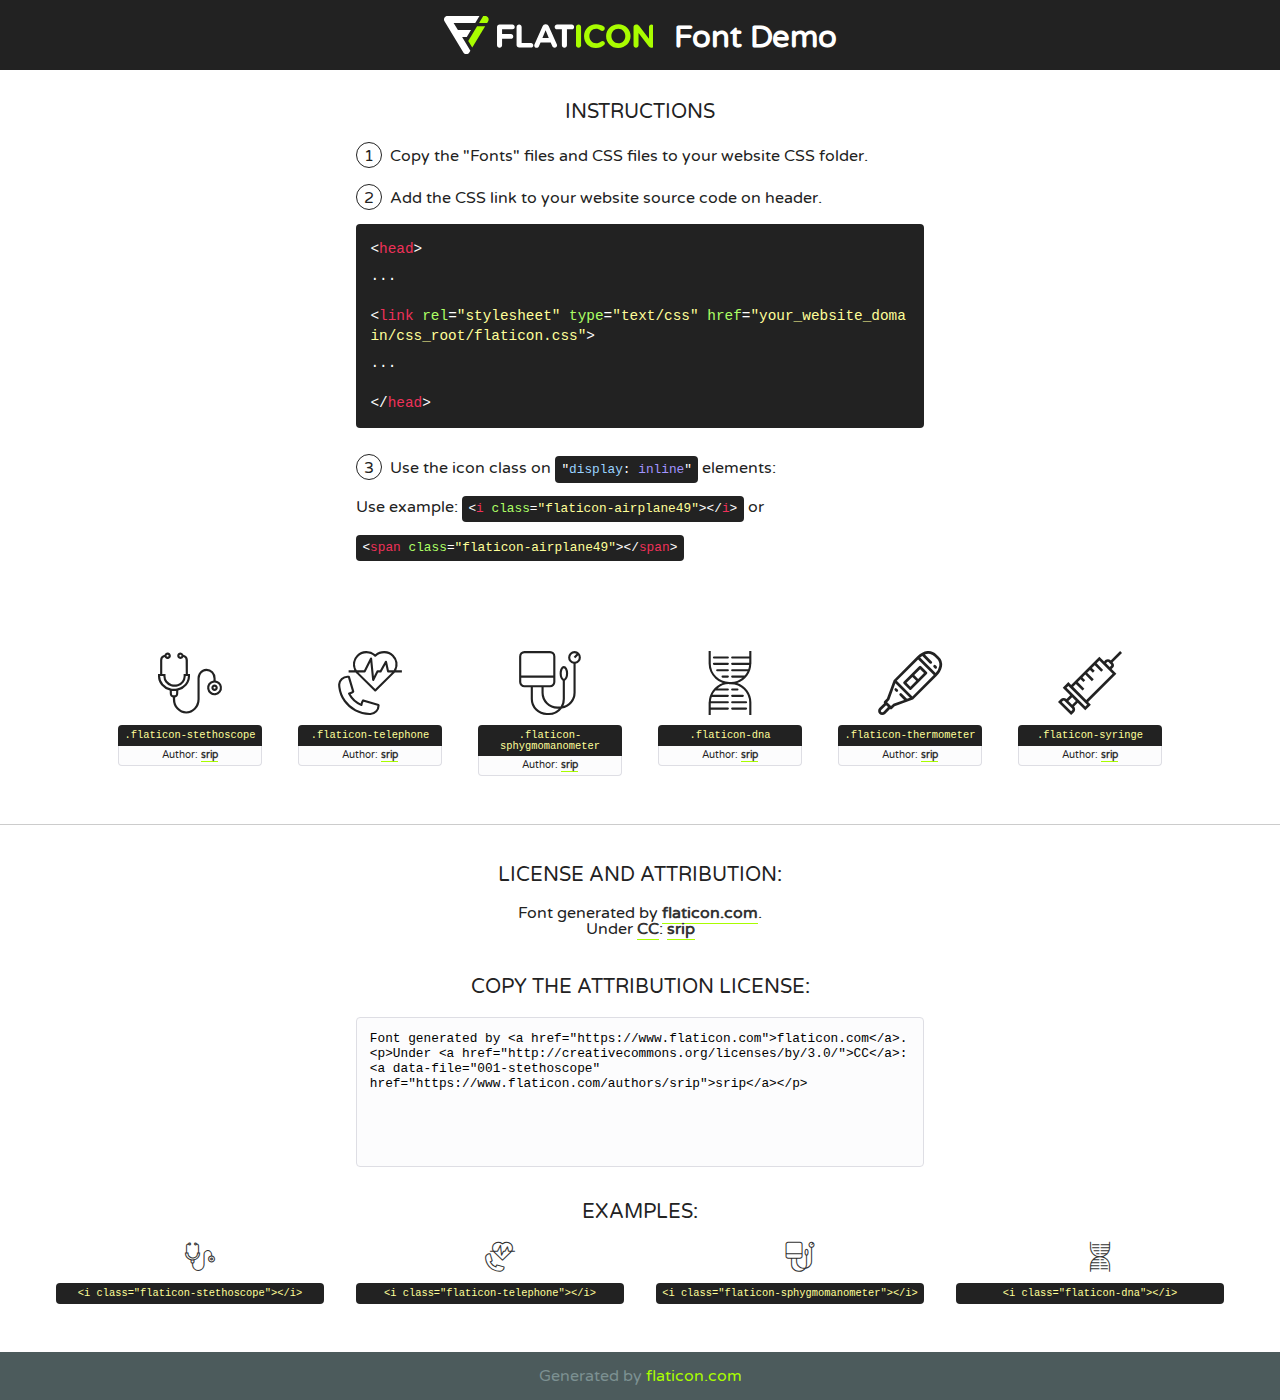
<file: fonts/flaticon/font/flaticon.html>
<!DOCTYPE html>
<!--
  Flaticon icon font: Flaticon
  Creation date: 24/07/2020 06:01
-->
<html>
<!DOCTYPE html>
<html>

<head>
    <title>Flaticon WebFont</title>
    <link href="http://fonts.googleapis.com/css?family=Varela+Round" rel="stylesheet" type="text/css" />
    <link rel="stylesheet" type="text/css" href="flaticon.css">
    <meta charset="UTF-8">
    <style>
    html, body, div, span, applet, object, iframe,
    h1, h2, h3, h4, h5, h6, p, blockquote, pre,
    a, abbr, acronym, address, big, cite, code,
    del, dfn, em, img, ins, kbd, q, s, samp,
    small, strike, strong, sub, sup, tt, var,
    b, u, i, center,
    dl, dt, dd, ol, ul, li,
    fieldset, form, label, legend,
    table, caption, tbody, tfoot, thead, tr, th, td,
    article, aside, canvas, details, embed, 
    figure, figcaption, footer, header, hgroup, 
    menu, nav, output, ruby, section, summary,
    time, mark, audio, video {
        margin: 0;
        padding: 0;
        border: 0;
        font-size: 100%;
        font: inherit;
        vertical-align: baseline;
    }
    /* HTML5 display-role reset for older browsers */
    article, aside, details, figcaption, figure, 
    footer, header, hgroup, menu, nav, section {
        display: block;
    }
    body {
        line-height: 1;
    }
    ol, ul {
        list-style: none;
    }
    blockquote, q {
        quotes: none;
    }
    blockquote:before, blockquote:after,
    q:before, q:after {
        content: '';
        content: none;
    }
    table {
        border-collapse: collapse;
        border-spacing: 0;
    }
    body {
        font-family: 'Varela Round', Helvetica, Arial, sans-serif;
        font-size: 16px;
        color: #222;
    }
    a {
        color: #333;
        border-bottom: 1px solid #a9fd00;
        font-weight: bold;
        text-decoration: none;
    }
    * {
        -moz-box-sizing: border-box;
        -webkit-box-sizing: border-box;
        box-sizing: border-box;
        margin: 0;
        padding: 0;
    }
    [class^="flaticon-"]:before, [class*=" flaticon-"]:before, [class^="flaticon-"]:after, [class*=" flaticon-"]:after {
        font-family: Flaticon;
        font-size: 30px;
        font-style: normal;
        margin-left: 20px;
        color: #333;
    }
    .wrapper {
        max-width: 600px;
        margin: auto;
        padding: 0 1em;
    }
    .title {
        font-size: 1.25em;
        text-align: center;
        margin-bottom: 1em;
        text-transform: uppercase;
    }
    header {
        text-align: center;
        background-color: #222;
        color: #fff;
        padding: 1em;
    }
    header .logo {
        width: 210px;
        height: 38px;
        display: inline-block;
        vertical-align: middle;
        margin-right: 1em;
        border: none;
    }
    header strong {
        font-size: 1.95em;
        font-weight: bold;
        vertical-align: middle;
        margin-top: 5px;
        display: inline-block;
    }
    .demo {
        margin: 2em auto;
        line-height: 1.25em;
    }
    .demo ul li {
        margin-bottom: 1em;
    }
    .demo ul li .num {
        color: #222;
        border-radius: 20px;
        display: inline-block;
        width: 26px;
        padding: 3px;
        height: 26px;
        text-align: center;
        margin-right: 0.5em;
        border: 1px solid #222;
    }
    .demo ul li code {
        background-color: #222;
        border-radius: 4px;
        padding: 0.25em 0.5em;
        display: inline-block;
        color: #fff;
        font-family: Consolas,Monaco,Lucida Console,Liberation Mono,DejaVu Sans Mono,Bitstream Vera Sans Mono,Courier New, monospace;
        font-weight: lighter;
        margin-top: 1em;
        font-size: 0.8em;
        word-break: break-all;
    }
    .demo ul li code.big {
        padding: 1em;
        font-size: 0.9em;
    }
    .demo ul li code .red {
        color: #EF3159;
    }
    .demo ul li code .green {
        color: #ACFF65;
    }
    .demo ul li code .yellow {
        color: #FFFF99;
    }
    .demo ul li code .blue {
        color: #99D3FF;
    }
    .demo ul li code .purple {
        color: #A295FF;
    }
    .demo ul li code .dots {
        margin-top: 0.5em;
        display: block;
    }
    #glyphs {
        border-bottom: 1px solid #ccc;
        padding: 2em 0;
        text-align: center;
    }
    .glyph {
        display: inline-block;
        width: 9em;
        margin: 1em;
        text-align: center;
        vertical-align: top;
        background: #FFF;
    }
    .glyph .glyph-icon {
        padding: 10px;
        display: block;
        font-family:"Flaticon";
        font-size: 64px;
        line-height: 1;
    }
    .glyph .glyph-icon:before {
        font-size: 64px;
        color: #222;
        margin-left: 0;
    }
    .class-name {
        font-size: 0.65em;
        background-color: #222;
        color: #fff;
        border-radius: 4px 4px 0 0;
        padding: 0.5em;
        color: #FFFF99;
        font-family: Consolas,Monaco,Lucida Console,Liberation Mono,DejaVu Sans Mono,Bitstream Vera Sans Mono,Courier New, monospace;
    }
    .author-name {
        font-size: 0.6em;
        background-color: #fcfcfd;
        border: 1px solid #DEDEE4;
        border-top: 0;
        border-radius: 0 0 4px 4px;
        padding: 0.5em;
    }
    .class-name:last-child {
        font-size: 10px;
        color:#888;
    }
    .class-name:last-child a {
        font-size: 10px;
        color:#555;
    }
    .class-name:last-child a:hover {
        color:#a9fd00;
    }
    .glyph > input {
        display: block;
        width: 100px;
        margin: 5px auto;
        text-align: center;
        font-size: 12px;
        cursor: text;
    }
    .glyph > input.icon-input {
        font-family:"Flaticon";
        font-size: 16px;
        margin-bottom: 10px;
    }
    .attribution .title {
        margin-top: 2em;
    }
    .attribution textarea {
        background-color: #fcfcfd;
        padding: 1em;
        border: none;
        box-shadow: none;
        border: 1px solid #DEDEE4;
        border-radius: 4px;
        resize: none;
        width: 100%;
        height: 150px;
        font-size: 0.8em;
        font-family: Consolas,Monaco,Lucida Console,Liberation Mono,DejaVu Sans Mono,Bitstream Vera Sans Mono,Courier New, monospace;
        -webkit-appearance: none;
    }
    .iconsuse {
        margin: 2em auto;
        text-align: center;
        max-width: 1200px;
    }
    .iconsuse:after {
        content: '';
        display: table;
        clear: both;
    }
    .iconsuse .image {
        float: left;
        width: 25%;
        padding: 0 1em;
    }
    .iconsuse .image p {
        margin-bottom: 1em;
    }
    .iconsuse .image span {
        display: block;
        font-size: 0.65em;
        background-color: #222;
        color: #fff;
        border-radius: 4px;
        padding: 0.5em;
        color: #FFFF99;
        margin-top: 1em;
        font-family: Consolas,Monaco,Lucida Console,Liberation Mono,DejaVu Sans Mono,Bitstream Vera Sans Mono,Courier New, monospace;
    }
    #footer {
        text-align: center;
        background-color: #4C5B5C;
        color: #7c9192;
        padding: 1em;
    }
    #footer a {
        border: none;
        color: #a9fd00;
        font-weight: normal;
    }
    @media (max-width: 960px) {
        .iconsuse .image {
            width: 50%;
        }
    }
    @media (max-width: 560px) {
        .iconsuse .image {
            width: 100%;
        }
    }
    </style>
</head>

<body class="characters-off">

    <header>
        <a href="https://www.flaticon.com" target="_blank" class="logo">
            <svg version="1.1" xmlns="http://www.w3.org/2000/svg" xmlns:xlink="http://www.w3.org/1999/xlink" xmlns:a="http://ns.adobe.com/AdobeSVGViewerExtensions/3.0/" viewBox="0 0 560.875 102.036" enable-background="new 0 0 560.875 102.036" xml:space="preserve">
                <defs>
                </defs>
                <g>
                    <g class="letters">
                        <path fill="#ffffff" d="M141.596,29.675c0-3.777,2.985-6.767,6.764-6.767h34.438c3.426,0,6.15,2.728,6.15,6.15
                        c0,3.43-2.724,6.149-6.15,6.149h-27.674v13.091h23.719c3.429,0,6.151,2.724,6.151,6.15c0,3.43-2.723,6.149-6.151,6.149h-23.719
                        v17.574c0,3.773-2.986,6.761-6.764,6.761c-3.779,0-6.764-2.989-6.764-6.761V29.675z"></path>
                        <path fill="#ffffff" d="M193.844,29.149c0-3.781,2.985-6.767,6.764-6.767c3.776,0,6.763,2.985,6.763,6.767v42.957h25.039
                        c3.426,0,6.149,2.726,6.149,6.153c0,3.425-2.723,6.15-6.149,6.15h-31.802c-3.779,0-6.764-2.986-6.764-6.768V29.149z"></path>
                        <path fill="#ffffff" d="M241.891,75.71l21.438-48.407c1.492-3.341,4.215-5.357,7.906-5.357h0.792
                        c3.686,0,6.323,2.017,7.815,5.357l21.439,48.407c0.436,0.967,0.701,1.845,0.701,2.723c0,3.602-2.809,6.501-6.414,6.501
                        c-3.161,0-5.269-1.845-6.499-4.655l-4.132-9.661h-27.059l-4.301,10.102c-1.144,2.631-3.426,4.214-6.237,4.214
                        c-3.517,0-6.24-2.81-6.24-6.325C241.1,77.64,241.451,76.677,241.891,75.71z M279.932,58.666l-8.521-20.297l-8.526,20.297H279.932
                        z"></path>
                        <path fill="#ffffff" d="M314.864,35.387H301.86c-3.429,0-6.239-2.813-6.239-6.238c0-3.429,2.811-6.24,6.239-6.24h39.533
                        c3.426,0,6.237,2.811,6.237,6.24c0,3.425-2.811,6.238-6.237,6.238h-13.001v42.785c0,3.773-2.99,6.761-6.764,6.761
                        c-3.779,0-6.764-2.989-6.764-6.761V35.387z"></path>
                        <path fill="#A9FD00" d="M352.615,29.149c0-3.781,2.985-6.767,6.767-6.767c3.774,0,6.761,2.985,6.761,6.767v49.024
                        c0,3.773-2.987,6.761-6.761,6.761c-3.781,0-6.767-2.989-6.767-6.761V29.149z"></path>
                        <path fill="#A9FD00" d="M374.132,53.836v-0.179c0-17.481,13.178-31.801,32.065-31.801c9.22,0,15.459,2.458,20.557,6.238
                        c1.402,1.054,2.637,2.985,2.637,5.357c0,3.692-2.985,6.59-6.681,6.59c-1.845,0-3.071-0.702-4.044-1.319
                        c-3.776-2.813-7.729-4.393-12.562-4.393c-10.364,0-17.831,8.611-17.831,19.154v0.173c0,10.542,7.291,19.329,17.831,19.329
                        c5.715,0,9.492-1.756,13.359-4.834c1.049-0.874,2.458-1.491,4.039-1.491c3.429,0,6.325,2.813,6.325,6.236
                        c0,2.106-1.056,3.78-2.282,4.834c-5.539,4.834-12.036,7.733-21.878,7.733C387.572,85.464,374.132,71.493,374.132,53.836z"></path>
                        <path fill="#A9FD00" d="M433.009,53.836v-0.179c0-17.481,13.79-31.801,32.766-31.801c18.981,0,32.592,14.143,32.592,31.628v0.173
                        c0,17.483-13.785,31.807-32.769,31.807C446.625,85.464,433.009,71.32,433.009,53.836z M484.224,53.836v-0.179
                        c0-10.539-7.725-19.326-18.626-19.326c-10.893,0-18.449,8.611-18.449,19.154v0.173c0,10.542,7.73,19.329,18.626,19.329
                        C476.676,72.986,484.224,64.378,484.224,53.836z"></path>
                        <path fill="#A9FD00" d="M506.233,29.321c0-3.774,2.99-6.763,6.767-6.763h1.401c3.252,0,5.183,1.583,7.029,3.953l26.093,34.265
                        V29.059c0-3.692,2.99-6.677,6.681-6.677c3.683,0,6.671,2.985,6.671,6.677v48.934c0,3.78-2.987,6.765-6.764,6.765h-0.436
                        c-3.257,0-5.188-1.581-7.034-3.953l-27.056-35.492v32.944c0,3.687-2.985,6.676-6.678,6.676c-3.683,0-6.673-2.989-6.673-6.676
                        V29.321z"></path>
                    </g>
                    <g class="insignia">
                        <path fill="#ffffff" d="M48.372,56.137h12.517l11.156-18.537H37.186L25.688,18.539h57.825L94.668,0H9.271
                        C5.925,0,2.842,1.801,1.198,4.716c-1.644,2.907-1.593,6.482,0.134,9.343l50.38,83.501c1.678,2.781,4.689,4.476,7.938,4.476
                        c3.246,0,6.257-1.695,7.935-4.476l2.898-4.804L48.372,56.137z"></path>
                        <g class="i">
                            <path fill="#A9FD00" d="M93.575,18.539h0.031v0.004l21.652,0.004l2.705-4.488c1.727-2.861,1.778-6.436,0.133-9.343
                            C116.454,1.801,113.371,0,110.026,0h-5.294L93.575,18.539z"></path>
                            <polygon fill="#A9FD00" points="88.291,27.356 64.725,66.486 75.519,84.404 109.942,27.356"></polygon>
                        </g>
                    </g>
                </g>
            </svg>
        </a>
        <strong>Font Demo</strong>
    </header>


    <section class="demo wrapper">

        <p class="title">Instructions</p>

        <ul>
            <li>
                <span class="num">1</span>Copy the "Fonts" files and CSS files to your website CSS folder.
            </li>
            <li>
                <span class="num">2</span>Add the CSS link to your website source code on header.
                <code class="big">
                    &lt;<span class="red">head</span>&gt;
                    <br/><span class="dots">...</span>
                    <br/>&lt;<span class="red">link</span> <span class="green">rel</span>=<span class="yellow">"stylesheet"</span> <span class="green">type</span>=<span class="yellow">"text/css"</span> <span class="green">href</span>=<span class="yellow">"your_website_domain/css_root/flaticon.css"</span>&gt;
                    <br/><span class="dots">...</span>
                    <br/>&lt;/<span class="red">head</span>&gt;
                </code>
            </li>

            <li>
                <p>
                    <span class="num">3</span>Use the icon class on <code>"<span class="blue">display</span>:<span class="purple"> inline</span>"</code> elements:
                    <br />
                    Use example: <code>&lt;<span class="red">i</span> <span class="green">class</span>=<span class="yellow">&quot;flaticon-airplane49&quot;</span>&gt;&lt;/<span class="red">i</span>&gt;</code> or <code>&lt;<span class="red">span</span> <span class="green">class</span>=<span class="yellow">&quot;flaticon-airplane49&quot;</span>&gt;&lt;/<span class="red">span</span>&gt;</code>
            </li>
        </ul>

    </section>




   <section id="glyphs">          
    
      
        <div class="glyph"><div class="glyph-icon flaticon-stethoscope"></div>
            <div class="class-name">.flaticon-stethoscope</div>
            <div class="author-name">Author: <a data-file="001-stethoscope" href="https://www.flaticon.com/authors/srip">srip</a> </div> 
        </div>        
        
        <div class="glyph"><div class="glyph-icon flaticon-telephone"></div>
            <div class="class-name">.flaticon-telephone</div>
            <div class="author-name">Author: <a data-file="002-telephone" href="https://www.flaticon.com/authors/srip">srip</a> </div> 
        </div>        
        
        <div class="glyph"><div class="glyph-icon flaticon-sphygmomanometer"></div>
            <div class="class-name">.flaticon-sphygmomanometer</div>
            <div class="author-name">Author: <a data-file="003-sphygmomanometer" href="https://www.flaticon.com/authors/srip">srip</a> </div> 
        </div>        
        
        <div class="glyph"><div class="glyph-icon flaticon-dna"></div>
            <div class="class-name">.flaticon-dna</div>
            <div class="author-name">Author: <a data-file="004-dna" href="https://www.flaticon.com/authors/srip">srip</a> </div> 
        </div>        
        
        <div class="glyph"><div class="glyph-icon flaticon-thermometer"></div>
            <div class="class-name">.flaticon-thermometer</div>
            <div class="author-name">Author: <a data-file="005-thermometer" href="https://www.flaticon.com/authors/srip">srip</a> </div> 
        </div>        
        
        <div class="glyph"><div class="glyph-icon flaticon-syringe"></div>
            <div class="class-name">.flaticon-syringe</div>
            <div class="author-name">Author: <a data-file="006-syringe" href="https://www.flaticon.com/authors/srip">srip</a> </div> 
        </div>        
        

    </section>



    <section class="attribution wrapper"   style="text-align:center;">

      <div class="title">License and attribution:</div><div class="attrDiv">Font generated by <a href="https://www.flaticon.com">flaticon.com</a>. <div><p>Under <a href="http://creativecommons.org/licenses/by/3.0/">CC</a>: <a data-file="001-stethoscope" href="https://www.flaticon.com/authors/srip">srip</a></p>  </div>
      </div>
      <div class="title">Copy the Attribution License:</div>

    <textarea onclick="this.focus();this.select();">Font generated by &lt;a href=&quot;https://www.flaticon.com&quot;&gt;flaticon.com&lt;/a&gt;. <p>Under <a href="http://creativecommons.org/licenses/by/3.0/">CC</a>: <a data-file="001-stethoscope" href="https://www.flaticon.com/authors/srip">srip</a></p>  
     </textarea>

    </section>

    <section class="iconsuse">

          <div class="title">Examples:</div>            
             
            <div class="image">
                <p>
                    <i class="glyph-icon flaticon-stethoscope"></i> 
                    <span>&lt;i class=&quot;flaticon-stethoscope&quot;&gt;&lt;/i&gt;</span>
                </p>
            </div>
            
            <div class="image">
                <p>
                    <i class="glyph-icon flaticon-telephone"></i> 
                    <span>&lt;i class=&quot;flaticon-telephone&quot;&gt;&lt;/i&gt;</span>
                </p>
            </div>
            
            <div class="image">
                <p>
                    <i class="glyph-icon flaticon-sphygmomanometer"></i> 
                    <span>&lt;i class=&quot;flaticon-sphygmomanometer&quot;&gt;&lt;/i&gt;</span>
                </p>
            </div>
            
            <div class="image">
                <p>
                    <i class="glyph-icon flaticon-dna"></i> 
                    <span>&lt;i class=&quot;flaticon-dna&quot;&gt;&lt;/i&gt;</span>
                </p>
            </div>
                       
        </div>
                            
    </section>

<div id="footer">
    <div>Generated by <a href="https://www.flaticon.com">flaticon.com</a>
    </div>
</div>



</body>
</html>
</file>
<file: fonts/icomoon/style.css>
@font-face {
  font-family: 'icomoon';
  src:  url('fonts/icomoon.eot?10si43');
  src:  url('fonts/icomoon.eot?10si43#iefix') format('embedded-opentype'),
    url('fonts/icomoon.ttf?10si43') format('truetype'),
    url('fonts/icomoon.woff?10si43') format('woff'),
    url('fonts/icomoon.svg?10si43#icomoon') format('svg');
  font-weight: normal;
  font-style: normal;
}

[class^="icon-"], [class*=" icon-"] {
  /* use !important to prevent issues with browser extensions that change fonts */
  font-family: 'icomoon' !important;
  speak: none;
  font-style: normal;
  font-weight: normal;
  font-variant: normal;
  text-transform: none;
  line-height: 1;

  /* Better Font Rendering =========== */
  -webkit-font-smoothing: antialiased;
  -moz-osx-font-smoothing: grayscale;
}

.icon-asterisk:before {
  content: "\f069";
}
.icon-plus:before {
  content: "\f067";
}
.icon-question:before {
  content: "\f128";
}
.icon-minus:before {
  content: "\f068";
}
.icon-glass:before {
  content: "\f000";
}
.icon-music:before {
  content: "\f001";
}
.icon-search:before {
  content: "\f002";
}
.icon-envelope-o:before {
  content: "\f003";
}
.icon-heart:before {
  content: "\f004";
}
.icon-star:before {
  content: "\f005";
}
.icon-star-o:before {
  content: "\f006";
}
.icon-user:before {
  content: "\f007";
}
.icon-film:before {
  content: "\f008";
}
.icon-th-large:before {
  content: "\f009";
}
.icon-th:before {
  content: "\f00a";
}
.icon-th-list:before {
  content: "\f00b";
}
.icon-check:before {
  content: "\f00c";
}
.icon-close:before {
  content: "\f00d";
}
.icon-remove:before {
  content: "\f00d";
}
.icon-times:before {
  content: "\f00d";
}
.icon-search-plus:before {
  content: "\f00e";
}
.icon-search-minus:before {
  content: "\f010";
}
.icon-power-off:before {
  content: "\f011";
}
.icon-signal:before {
  content: "\f012";
}
.icon-cog:before {
  content: "\f013";
}
.icon-gear:before {
  content: "\f013";
}
.icon-trash-o:before {
  content: "\f014";
}
.icon-home:before {
  content: "\f015";
}
.icon-file-o:before {
  content: "\f016";
}
.icon-clock-o:before {
  content: "\f017";
}
.icon-road:before {
  content: "\f018";
}
.icon-download:before {
  content: "\f019";
}
.icon-arrow-circle-o-down:before {
  content: "\f01a";
}
.icon-arrow-circle-o-up:before {
  content: "\f01b";
}
.icon-inbox:before {
  content: "\f01c";
}
.icon-play-circle-o:before {
  content: "\f01d";
}
.icon-repeat:before {
  content: "\f01e";
}
.icon-rotate-right:before {
  content: "\f01e";
}
.icon-refresh:before {
  content: "\f021";
}
.icon-list-alt:before {
  content: "\f022";
}
.icon-lock:before {
  content: "\f023";
}
.icon-flag:before {
  content: "\f024";
}
.icon-headphones:before {
  content: "\f025";
}
.icon-volume-off:before {
  content: "\f026";
}
.icon-volume-down:before {
  content: "\f027";
}
.icon-volume-up:before {
  content: "\f028";
}
.icon-qrcode:before {
  content: "\f029";
}
.icon-barcode:before {
  content: "\f02a";
}
.icon-tag:before {
  content: "\f02b";
}
.icon-tags:before {
  content: "\f02c";
}
.icon-book:before {
  content: "\f02d";
}
.icon-bookmark:before {
  content: "\f02e";
}
.icon-print:before {
  content: "\f02f";
}
.icon-camera:before {
  content: "\f030";
}
.icon-font:before {
  content: "\f031";
}
.icon-bold:before {
  content: "\f032";
}
.icon-italic:before {
  content: "\f033";
}
.icon-text-height:before {
  content: "\f034";
}
.icon-text-width:before {
  content: "\f035";
}
.icon-align-left:before {
  content: "\f036";
}
.icon-align-center:before {
  content: "\f037";
}
.icon-align-right:before {
  content: "\f038";
}
.icon-align-justify:before {
  content: "\f039";
}
.icon-list:before {
  content: "\f03a";
}
.icon-dedent:before {
  content: "\f03b";
}
.icon-outdent:before {
  content: "\f03b";
}
.icon-indent:before {
  content: "\f03c";
}
.icon-video-camera:before {
  content: "\f03d";
}
.icon-image:before {
  content: "\f03e";
}
.icon-photo:before {
  content: "\f03e";
}
.icon-picture-o:before {
  content: "\f03e";
}
.icon-pencil:before {
  content: "\f040";
}
.icon-map-marker:before {
  content: "\f041";
}
.icon-adjust:before {
  content: "\f042";
}
.icon-tint:before {
  content: "\f043";
}
.icon-edit:before {
  content: "\f044";
}
.icon-pencil-square-o:before {
  content: "\f044";
}
.icon-share-square-o:before {
  content: "\f045";
}
.icon-check-square-o:before {
  content: "\f046";
}
.icon-arrows:before {
  content: "\f047";
}
.icon-step-backward:before {
  content: "\f048";
}
.icon-fast-backward:before {
  content: "\f049";
}
.icon-backward:before {
  content: "\f04a";
}
.icon-play:before {
  content: "\f04b";
}
.icon-pause:before {
  content: "\f04c";
}
.icon-stop:before {
  content: "\f04d";
}
.icon-forward:before {
  content: "\f04e";
}
.icon-fast-forward:before {
  content: "\f050";
}
.icon-step-forward:before {
  content: "\f051";
}
.icon-eject:before {
  content: "\f052";
}
.icon-chevron-left:before {
  content: "\f053";
}
.icon-chevron-right:before {
  content: "\f054";
}
.icon-plus-circle:before {
  content: "\f055";
}
.icon-minus-circle:before {
  content: "\f056";
}
.icon-times-circle:before {
  content: "\f057";
}
.icon-check-circle:before {
  content: "\f058";
}
.icon-question-circle:before {
  content: "\f059";
}
.icon-info-circle:before {
  content: "\f05a";
}
.icon-crosshairs:before {
  content: "\f05b";
}
.icon-times-circle-o:before {
  content: "\f05c";
}
.icon-check-circle-o:before {
  content: "\f05d";
}
.icon-ban:before {
  content: "\f05e";
}
.icon-arrow-left:before {
  content: "\f060";
}
.icon-arrow-right:before {
  content: "\f061";
}
.icon-arrow-up:before {
  content: "\f062";
}
.icon-arrow-down:before {
  content: "\f063";
}
.icon-mail-forward:before {
  content: "\f064";
}
.icon-share:before {
  content: "\f064";
}
.icon-expand:before {
  content: "\f065";
}
.icon-compress:before {
  content: "\f066";
}
.icon-exclamation-circle:before {
  content: "\f06a";
}
.icon-gift:before {
  content: "\f06b";
}
.icon-leaf:before {
  content: "\f06c";
}
.icon-fire:before {
  content: "\f06d";
}
.icon-eye:before {
  content: "\f06e";
}
.icon-eye-slash:before {
  content: "\f070";
}
.icon-exclamation-triangle:before {
  content: "\f071";
}
.icon-warning:before {
  content: "\f071";
}
.icon-plane:before {
  content: "\f072";
}
.icon-calendar:before {
  content: "\f073";
}
.icon-random:before {
  content: "\f074";
}
.icon-comment:before {
  content: "\f075";
}
.icon-magnet:before {
  content: "\f076";
}
.icon-chevron-up:before {
  content: "\f077";
}
.icon-chevron-down:before {
  content: "\f078";
}
.icon-retweet:before {
  content: "\f079";
}
.icon-shopping-cart:before {
  content: "\f07a";
}
.icon-folder:before {
  content: "\f07b";
}
.icon-folder-open:before {
  content: "\f07c";
}
.icon-arrows-v:before {
  content: "\f07d";
}
.icon-arrows-h:before {
  content: "\f07e";
}
.icon-bar-chart:before {
  content: "\f080";
}
.icon-bar-chart-o:before {
  content: "\f080";
}
.icon-twitter-square:before {
  content: "\f081";
}
.icon-facebook-square:before {
  content: "\f082";
}
.icon-camera-retro:before {
  content: "\f083";
}
.icon-key:before {
  content: "\f084";
}
.icon-cogs:before {
  content: "\f085";
}
.icon-gears:before {
  content: "\f085";
}
.icon-comments:before {
  content: "\f086";
}
.icon-thumbs-o-up:before {
  content: "\f087";
}
.icon-thumbs-o-down:before {
  content: "\f088";
}
.icon-star-half:before {
  content: "\f089";
}
.icon-heart-o:before {
  content: "\f08a";
}
.icon-sign-out:before {
  content: "\f08b";
}
.icon-linkedin-square:before {
  content: "\f08c";
}
.icon-thumb-tack:before {
  content: "\f08d";
}
.icon-external-link:before {
  content: "\f08e";
}
.icon-sign-in:before {
  content: "\f090";
}
.icon-trophy:before {
  content: "\f091";
}
.icon-github-square:before {
  content: "\f092";
}
.icon-upload:before {
  content: "\f093";
}
.icon-lemon-o:before {
  content: "\f094";
}
.icon-phone:before {
  content: "\f095";
}
.icon-square-o:before {
  content: "\f096";
}
.icon-bookmark-o:before {
  content: "\f097";
}
.icon-phone-square:before {
  content: "\f098";
}
.icon-twitter:before {
  content: "\f099";
}
.icon-facebook:before {
  content: "\f09a";
}
.icon-facebook-f:before {
  content: "\f09a";
}
.icon-github:before {
  content: "\f09b";
}
.icon-unlock:before {
  content: "\f09c";
}
.icon-credit-card:before {
  content: "\f09d";
}
.icon-feed:before {
  content: "\f09e";
}
.icon-rss:before {
  content: "\f09e";
}
.icon-hdd-o:before {
  content: "\f0a0";
}
.icon-bullhorn:before {
  content: "\f0a1";
}
.icon-bell-o:before {
  content: "\f0a2";
}
.icon-certificate:before {
  content: "\f0a3";
}
.icon-hand-o-right:before {
  content: "\f0a4";
}
.icon-hand-o-left:before {
  content: "\f0a5";
}
.icon-hand-o-up:before {
  content: "\f0a6";
}
.icon-hand-o-down:before {
  content: "\f0a7";
}
.icon-arrow-circle-left:before {
  content: "\f0a8";
}
.icon-arrow-circle-right:before {
  content: "\f0a9";
}
.icon-arrow-circle-up:before {
  content: "\f0aa";
}
.icon-arrow-circle-down:before {
  content: "\f0ab";
}
.icon-globe:before {
  content: "\f0ac";
}
.icon-wrench:before {
  content: "\f0ad";
}
.icon-tasks:before {
  content: "\f0ae";
}
.icon-filter:before {
  content: "\f0b0";
}
.icon-briefcase:before {
  content: "\f0b1";
}
.icon-arrows-alt:before {
  content: "\f0b2";
}
.icon-group:before {
  content: "\f0c0";
}
.icon-users:before {
  content: "\f0c0";
}
.icon-chain:before {
  content: "\f0c1";
}
.icon-link:before {
  content: "\f0c1";
}
.icon-cloud:before {
  content: "\f0c2";
}
.icon-flask:before {
  content: "\f0c3";
}
.icon-cut:before {
  content: "\f0c4";
}
.icon-scissors:before {
  content: "\f0c4";
}
.icon-copy:before {
  content: "\f0c5";
}
.icon-files-o:before {
  content: "\f0c5";
}
.icon-paperclip:before {
  content: "\f0c6";
}
.icon-floppy-o:before {
  content: "\f0c7";
}
.icon-save:before {
  content: "\f0c7";
}
.icon-square:before {
  content: "\f0c8";
}
.icon-bars:before {
  content: "\f0c9";
}
.icon-navicon:before {
  content: "\f0c9";
}
.icon-reorder:before {
  content: "\f0c9";
}
.icon-list-ul:before {
  content: "\f0ca";
}
.icon-list-ol:before {
  content: "\f0cb";
}
.icon-strikethrough:before {
  content: "\f0cc";
}
.icon-underline:before {
  content: "\f0cd";
}
.icon-table:before {
  content: "\f0ce";
}
.icon-magic:before {
  content: "\f0d0";
}
.icon-truck:before {
  content: "\f0d1";
}
.icon-pinterest:before {
  content: "\f0d2";
}
.icon-pinterest-square:before {
  content: "\f0d3";
}
.icon-google-plus-square:before {
  content: "\f0d4";
}
.icon-google-plus:before {
  content: "\f0d5";
}
.icon-money:before {
  content: "\f0d6";
}
.icon-caret-down:before {
  content: "\f0d7";
}
.icon-caret-up:before {
  content: "\f0d8";
}
.icon-caret-left:before {
  content: "\f0d9";
}
.icon-caret-right:before {
  content: "\f0da";
}
.icon-columns:before {
  content: "\f0db";
}
.icon-sort:before {
  content: "\f0dc";
}
.icon-unsorted:before {
  content: "\f0dc";
}
.icon-sort-desc:before {
  content: "\f0dd";
}
.icon-sort-down:before {
  content: "\f0dd";
}
.icon-sort-asc:before {
  content: "\f0de";
}
.icon-sort-up:before {
  content: "\f0de";
}
.icon-envelope:before {
  content: "\f0e0";
}
.icon-linkedin:before {
  content: "\f0e1";
}
.icon-rotate-left:before {
  content: "\f0e2";
}
.icon-undo:before {
  content: "\f0e2";
}
.icon-gavel:before {
  content: "\f0e3";
}
.icon-legal:before {
  content: "\f0e3";
}
.icon-dashboard:before {
  content: "\f0e4";
}
.icon-tachometer:before {
  content: "\f0e4";
}
.icon-comment-o:before {
  content: "\f0e5";
}
.icon-comments-o:before {
  content: "\f0e6";
}
.icon-bolt:before {
  content: "\f0e7";
}
.icon-flash:before {
  content: "\f0e7";
}
.icon-sitemap:before {
  content: "\f0e8";
}
.icon-umbrella:before {
  content: "\f0e9";
}
.icon-clipboard:before {
  content: "\f0ea";
}
.icon-paste:before {
  content: "\f0ea";
}
.icon-lightbulb-o:before {
  content: "\f0eb";
}
.icon-exchange:before {
  content: "\f0ec";
}
.icon-cloud-download:before {
  content: "\f0ed";
}
.icon-cloud-upload:before {
  content: "\f0ee";
}
.icon-user-md:before {
  content: "\f0f0";
}
.icon-stethoscope:before {
  content: "\f0f1";
}
.icon-suitcase:before {
  content: "\f0f2";
}
.icon-bell:before {
  content: "\f0f3";
}
.icon-coffee:before {
  content: "\f0f4";
}
.icon-cutlery:before {
  content: "\f0f5";
}
.icon-file-text-o:before {
  content: "\f0f6";
}
.icon-building-o:before {
  content: "\f0f7";
}
.icon-hospital-o:before {
  content: "\f0f8";
}
.icon-ambulance:before {
  content: "\f0f9";
}
.icon-medkit:before {
  content: "\f0fa";
}
.icon-fighter-jet:before {
  content: "\f0fb";
}
.icon-beer:before {
  content: "\f0fc";
}
.icon-h-square:before {
  content: "\f0fd";
}
.icon-plus-square:before {
  content: "\f0fe";
}
.icon-angle-double-left:before {
  content: "\f100";
}
.icon-angle-double-right:before {
  content: "\f101";
}
.icon-angle-double-up:before {
  content: "\f102";
}
.icon-angle-double-down:before {
  content: "\f103";
}
.icon-angle-left:before {
  content: "\f104";
}
.icon-angle-right:before {
  content: "\f105";
}
.icon-angle-up:before {
  content: "\f106";
}
.icon-angle-down:before {
  content: "\f107";
}
.icon-desktop:before {
  content: "\f108";
}
.icon-laptop:before {
  content: "\f109";
}
.icon-tablet:before {
  content: "\f10a";
}
.icon-mobile:before {
  content: "\f10b";
}
.icon-mobile-phone:before {
  content: "\f10b";
}
.icon-circle-o:before {
  content: "\f10c";
}
.icon-quote-left:before {
  content: "\f10d";
}
.icon-quote-right:before {
  content: "\f10e";
}
.icon-spinner:before {
  content: "\f110";
}
.icon-circle:before {
  content: "\f111";
}
.icon-mail-reply:before {
  content: "\f112";
}
.icon-reply:before {
  content: "\f112";
}
.icon-github-alt:before {
  content: "\f113";
}
.icon-folder-o:before {
  content: "\f114";
}
.icon-folder-open-o:before {
  content: "\f115";
}
.icon-smile-o:before {
  content: "\f118";
}
.icon-frown-o:before {
  content: "\f119";
}
.icon-meh-o:before {
  content: "\f11a";
}
.icon-gamepad:before {
  content: "\f11b";
}
.icon-keyboard-o:before {
  content: "\f11c";
}
.icon-flag-o:before {
  content: "\f11d";
}
.icon-flag-checkered:before {
  content: "\f11e";
}
.icon-terminal:before {
  content: "\f120";
}
.icon-code:before {
  content: "\f121";
}
.icon-mail-reply-all:before {
  content: "\f122";
}
.icon-reply-all:before {
  content: "\f122";
}
.icon-star-half-empty:before {
  content: "\f123";
}
.icon-star-half-full:before {
  content: "\f123";
}
.icon-star-half-o:before {
  content: "\f123";
}
.icon-location-arrow:before {
  content: "\f124";
}
.icon-crop:before {
  content: "\f125";
}
.icon-code-fork:before {
  content: "\f126";
}
.icon-chain-broken:before {
  content: "\f127";
}
.icon-unlink:before {
  content: "\f127";
}
.icon-info:before {
  content: "\f129";
}
.icon-exclamation:before {
  content: "\f12a";
}
.icon-superscript:before {
  content: "\f12b";
}
.icon-subscript:before {
  content: "\f12c";
}
.icon-eraser:before {
  content: "\f12d";
}
.icon-puzzle-piece:before {
  content: "\f12e";
}
.icon-microphone:before {
  content: "\f130";
}
.icon-microphone-slash:before {
  content: "\f131";
}
.icon-shield:before {
  content: "\f132";
}
.icon-calendar-o:before {
  content: "\f133";
}
.icon-fire-extinguisher:before {
  content: "\f134";
}
.icon-rocket:before {
  content: "\f135";
}
.icon-maxcdn:before {
  content: "\f136";
}
.icon-chevron-circle-left:before {
  content: "\f137";
}
.icon-chevron-circle-right:before {
  content: "\f138";
}
.icon-chevron-circle-up:before {
  content: "\f139";
}
.icon-chevron-circle-down:before {
  content: "\f13a";
}
.icon-html5:before {
  content: "\f13b";
}
.icon-css3:before {
  content: "\f13c";
}
.icon-anchor:before {
  content: "\f13d";
}
.icon-unlock-alt:before {
  content: "\f13e";
}
.icon-bullseye:before {
  content: "\f140";
}
.icon-ellipsis-h:before {
  content: "\f141";
}
.icon-ellipsis-v:before {
  content: "\f142";
}
.icon-rss-square:before {
  content: "\f143";
}
.icon-play-circle:before {
  content: "\f144";
}
.icon-ticket:before {
  content: "\f145";
}
.icon-minus-square:before {
  content: "\f146";
}
.icon-minus-square-o:before {
  content: "\f147";
}
.icon-level-up:before {
  content: "\f148";
}
.icon-level-down:before {
  content: "\f149";
}
.icon-check-square:before {
  content: "\f14a";
}
.icon-pencil-square:before {
  content: "\f14b";
}
.icon-external-link-square:before {
  content: "\f14c";
}
.icon-share-square:before {
  content: "\f14d";
}
.icon-compass:before {
  content: "\f14e";
}
.icon-caret-square-o-down:before {
  content: "\f150";
}
.icon-toggle-down:before {
  content: "\f150";
}
.icon-caret-square-o-up:before {
  content: "\f151";
}
.icon-toggle-up:before {
  content: "\f151";
}
.icon-caret-square-o-right:before {
  content: "\f152";
}
.icon-toggle-right:before {
  content: "\f152";
}
.icon-eur:before {
  content: "\f153";
}
.icon-euro:before {
  content: "\f153";
}
.icon-gbp:before {
  content: "\f154";
}
.icon-dollar:before {
  content: "\f155";
}
.icon-usd:before {
  content: "\f155";
}
.icon-inr:before {
  content: "\f156";
}
.icon-rupee:before {
  content: "\f156";
}
.icon-cny:before {
  content: "\f157";
}
.icon-jpy:before {
  content: "\f157";
}
.icon-rmb:before {
  content: "\f157";
}
.icon-yen:before {
  content: "\f157";
}
.icon-rouble:before {
  content: "\f158";
}
.icon-rub:before {
  content: "\f158";
}
.icon-ruble:before {
  content: "\f158";
}
.icon-krw:before {
  content: "\f159";
}
.icon-won:before {
  content: "\f159";
}
.icon-bitcoin:before {
  content: "\f15a";
}
.icon-btc:before {
  content: "\f15a";
}
.icon-file:before {
  content: "\f15b";
}
.icon-file-text:before {
  content: "\f15c";
}
.icon-sort-alpha-asc:before {
  content: "\f15d";
}
.icon-sort-alpha-desc:before {
  content: "\f15e";
}
.icon-sort-amount-asc:before {
  content: "\f160";
}
.icon-sort-amount-desc:before {
  content: "\f161";
}
.icon-sort-numeric-asc:before {
  content: "\f162";
}
.icon-sort-numeric-desc:before {
  content: "\f163";
}
.icon-thumbs-up:before {
  content: "\f164";
}
.icon-thumbs-down:before {
  content: "\f165";
}
.icon-youtube-square:before {
  content: "\f166";
}
.icon-youtube:before {
  content: "\f167";
}
.icon-xing:before {
  content: "\f168";
}
.icon-xing-square:before {
  content: "\f169";
}
.icon-youtube-play:before {
  content: "\f16a";
}
.icon-dropbox:before {
  content: "\f16b";
}
.icon-stack-overflow:before {
  content: "\f16c";
}
.icon-instagram:before {
  content: "\f16d";
}
.icon-flickr:before {
  content: "\f16e";
}
.icon-adn:before {
  content: "\f170";
}
.icon-bitbucket:before {
  content: "\f171";
}
.icon-bitbucket-square:before {
  content: "\f172";
}
.icon-tumblr:before {
  content: "\f173";
}
.icon-tumblr-square:before {
  content: "\f174";
}
.icon-long-arrow-down:before {
  content: "\f175";
}
.icon-long-arrow-up:before {
  content: "\f176";
}
.icon-long-arrow-left:before {
  content: "\f177";
}
.icon-long-arrow-right:before {
  content: "\f178";
}
.icon-apple:before {
  content: "\f179";
}
.icon-windows:before {
  content: "\f17a";
}
.icon-android:before {
  content: "\f17b";
}
.icon-linux:before {
  content: "\f17c";
}
.icon-dribbble:before {
  content: "\f17d";
}
.icon-skype:before {
  content: "\f17e";
}
.icon-foursquare:before {
  content: "\f180";
}
.icon-trello:before {
  content: "\f181";
}
.icon-female:before {
  content: "\f182";
}
.icon-male:before {
  content: "\f183";
}
.icon-gittip:before {
  content: "\f184";
}
.icon-gratipay:before {
  content: "\f184";
}
.icon-sun-o:before {
  content: "\f185";
}
.icon-moon-o:before {
  content: "\f186";
}
.icon-archive:before {
  content: "\f187";
}
.icon-bug:before {
  content: "\f188";
}
.icon-vk:before {
  content: "\f189";
}
.icon-weibo:before {
  content: "\f18a";
}
.icon-renren:before {
  content: "\f18b";
}
.icon-pagelines:before {
  content: "\f18c";
}
.icon-stack-exchange:before {
  content: "\f18d";
}
.icon-arrow-circle-o-right:before {
  content: "\f18e";
}
.icon-arrow-circle-o-left:before {
  content: "\f190";
}
.icon-caret-square-o-left:before {
  content: "\f191";
}
.icon-toggle-left:before {
  content: "\f191";
}
.icon-dot-circle-o:before {
  content: "\f192";
}
.icon-wheelchair:before {
  content: "\f193";
}
.icon-vimeo-square:before {
  content: "\f194";
}
.icon-try:before {
  content: "\f195";
}
.icon-turkish-lira:before {
  content: "\f195";
}
.icon-plus-square-o:before {
  content: "\f196";
}
.icon-space-shuttle:before {
  content: "\f197";
}
.icon-slack:before {
  content: "\f198";
}
.icon-envelope-square:before {
  content: "\f199";
}
.icon-wordpress:before {
  content: "\f19a";
}
.icon-openid:before {
  content: "\f19b";
}
.icon-bank:before {
  content: "\f19c";
}
.icon-institution:before {
  content: "\f19c";
}
.icon-university:before {
  content: "\f19c";
}
.icon-graduation-cap:before {
  content: "\f19d";
}
.icon-mortar-board:before {
  content: "\f19d";
}
.icon-yahoo:before {
  content: "\f19e";
}
.icon-google:before {
  content: "\f1a0";
}
.icon-reddit:before {
  content: "\f1a1";
}
.icon-reddit-square:before {
  content: "\f1a2";
}
.icon-stumbleupon-circle:before {
  content: "\f1a3";
}
.icon-stumbleupon:before {
  content: "\f1a4";
}
.icon-delicious:before {
  content: "\f1a5";
}
.icon-digg:before {
  content: "\f1a6";
}
.icon-pied-piper-pp:before {
  content: "\f1a7";
}
.icon-pied-piper-alt:before {
  content: "\f1a8";
}
.icon-drupal:before {
  content: "\f1a9";
}
.icon-joomla:before {
  content: "\f1aa";
}
.icon-language:before {
  content: "\f1ab";
}
.icon-fax:before {
  content: "\f1ac";
}
.icon-building:before {
  content: "\f1ad";
}
.icon-child:before {
  content: "\f1ae";
}
.icon-paw:before {
  content: "\f1b0";
}
.icon-spoon:before {
  content: "\f1b1";
}
.icon-cube:before {
  content: "\f1b2";
}
.icon-cubes:before {
  content: "\f1b3";
}
.icon-behance:before {
  content: "\f1b4";
}
.icon-behance-square:before {
  content: "\f1b5";
}
.icon-steam:before {
  content: "\f1b6";
}
.icon-steam-square:before {
  content: "\f1b7";
}
.icon-recycle:before {
  content: "\f1b8";
}
.icon-automobile:before {
  content: "\f1b9";
}
.icon-car:before {
  content: "\f1b9";
}
.icon-cab:before {
  content: "\f1ba";
}
.icon-taxi:before {
  content: "\f1ba";
}
.icon-tree:before {
  content: "\f1bb";
}
.icon-spotify:before {
  content: "\f1bc";
}
.icon-deviantart:before {
  content: "\f1bd";
}
.icon-soundcloud:before {
  content: "\f1be";
}
.icon-database:before {
  content: "\f1c0";
}
.icon-file-pdf-o:before {
  content: "\f1c1";
}
.icon-file-word-o:before {
  content: "\f1c2";
}
.icon-file-excel-o:before {
  content: "\f1c3";
}
.icon-file-powerpoint-o:before {
  content: "\f1c4";
}
.icon-file-image-o:before {
  content: "\f1c5";
}
.icon-file-photo-o:before {
  content: "\f1c5";
}
.icon-file-picture-o:before {
  content: "\f1c5";
}
.icon-file-archive-o:before {
  content: "\f1c6";
}
.icon-file-zip-o:before {
  content: "\f1c6";
}
.icon-file-audio-o:before {
  content: "\f1c7";
}
.icon-file-sound-o:before {
  content: "\f1c7";
}
.icon-file-movie-o:before {
  content: "\f1c8";
}
.icon-file-video-o:before {
  content: "\f1c8";
}
.icon-file-code-o:before {
  content: "\f1c9";
}
.icon-vine:before {
  content: "\f1ca";
}
.icon-codepen:before {
  content: "\f1cb";
}
.icon-jsfiddle:before {
  content: "\f1cc";
}
.icon-life-bouy:before {
  content: "\f1cd";
}
.icon-life-buoy:before {
  content: "\f1cd";
}
.icon-life-ring:before {
  content: "\f1cd";
}
.icon-life-saver:before {
  content: "\f1cd";
}
.icon-support:before {
  content: "\f1cd";
}
.icon-circle-o-notch:before {
  content: "\f1ce";
}
.icon-ra:before {
  content: "\f1d0";
}
.icon-rebel:before {
  content: "\f1d0";
}
.icon-resistance:before {
  content: "\f1d0";
}
.icon-empire:before {
  content: "\f1d1";
}
.icon-ge:before {
  content: "\f1d1";
}
.icon-git-square:before {
  content: "\f1d2";
}
.icon-git:before {
  content: "\f1d3";
}
.icon-hacker-news:before {
  content: "\f1d4";
}
.icon-y-combinator-square:before {
  content: "\f1d4";
}
.icon-yc-square:before {
  content: "\f1d4";
}
.icon-tencent-weibo:before {
  content: "\f1d5";
}
.icon-qq:before {
  content: "\f1d6";
}
.icon-wechat:before {
  content: "\f1d7";
}
.icon-weixin:before {
  content: "\f1d7";
}
.icon-paper-plane:before {
  content: "\f1d8";
}
.icon-send:before {
  content: "\f1d8";
}
.icon-paper-plane-o:before {
  content: "\f1d9";
}
.icon-send-o:before {
  content: "\f1d9";
}
.icon-history:before {
  content: "\f1da";
}
.icon-circle-thin:before {
  content: "\f1db";
}
.icon-header:before {
  content: "\f1dc";
}
.icon-paragraph:before {
  content: "\f1dd";
}
.icon-sliders:before {
  content: "\f1de";
}
.icon-share-alt:before {
  content: "\f1e0";
}
.icon-share-alt-square:before {
  content: "\f1e1";
}
.icon-bomb:before {
  content: "\f1e2";
}
.icon-futbol-o:before {
  content: "\f1e3";
}
.icon-soccer-ball-o:before {
  content: "\f1e3";
}
.icon-tty:before {
  content: "\f1e4";
}
.icon-binoculars:before {
  content: "\f1e5";
}
.icon-plug:before {
  content: "\f1e6";
}
.icon-slideshare:before {
  content: "\f1e7";
}
.icon-twitch:before {
  content: "\f1e8";
}
.icon-yelp:before {
  content: "\f1e9";
}
.icon-newspaper-o:before {
  content: "\f1ea";
}
.icon-wifi:before {
  content: "\f1eb";
}
.icon-calculator:before {
  content: "\f1ec";
}
.icon-paypal:before {
  content: "\f1ed";
}
.icon-google-wallet:before {
  content: "\f1ee";
}
.icon-cc-visa:before {
  content: "\f1f0";
}
.icon-cc-mastercard:before {
  content: "\f1f1";
}
.icon-cc-discover:before {
  content: "\f1f2";
}
.icon-cc-amex:before {
  content: "\f1f3";
}
.icon-cc-paypal:before {
  content: "\f1f4";
}
.icon-cc-stripe:before {
  content: "\f1f5";
}
.icon-bell-slash:before {
  content: "\f1f6";
}
.icon-bell-slash-o:before {
  content: "\f1f7";
}
.icon-trash:before {
  content: "\f1f8";
}
.icon-copyright:before {
  content: "\f1f9";
}
.icon-at:before {
  content: "\f1fa";
}
.icon-eyedropper:before {
  content: "\f1fb";
}
.icon-paint-brush:before {
  content: "\f1fc";
}
.icon-birthday-cake:before {
  content: "\f1fd";
}
.icon-area-chart:before {
  content: "\f1fe";
}
.icon-pie-chart:before {
  content: "\f200";
}
.icon-line-chart:before {
  content: "\f201";
}
.icon-lastfm:before {
  content: "\f202";
}
.icon-lastfm-square:before {
  content: "\f203";
}
.icon-toggle-off:before {
  content: "\f204";
}
.icon-toggle-on:before {
  content: "\f205";
}
.icon-bicycle:before {
  content: "\f206";
}
.icon-bus:before {
  content: "\f207";
}
.icon-ioxhost:before {
  content: "\f208";
}
.icon-angellist:before {
  content: "\f209";
}
.icon-cc:before {
  content: "\f20a";
}
.icon-ils:before {
  content: "\f20b";
}
.icon-shekel:before {
  content: "\f20b";
}
.icon-sheqel:before {
  content: "\f20b";
}
.icon-meanpath:before {
  content: "\f20c";
}
.icon-buysellads:before {
  content: "\f20d";
}
.icon-connectdevelop:before {
  content: "\f20e";
}
.icon-dashcube:before {
  content: "\f210";
}
.icon-forumbee:before {
  content: "\f211";
}
.icon-leanpub:before {
  content: "\f212";
}
.icon-sellsy:before {
  content: "\f213";
}
.icon-shirtsinbulk:before {
  content: "\f214";
}
.icon-simplybuilt:before {
  content: "\f215";
}
.icon-skyatlas:before {
  content: "\f216";
}
.icon-cart-plus:before {
  content: "\f217";
}
.icon-cart-arrow-down:before {
  content: "\f218";
}
.icon-diamond:before {
  content: "\f219";
}
.icon-ship:before {
  content: "\f21a";
}
.icon-user-secret:before {
  content: "\f21b";
}
.icon-motorcycle:before {
  content: "\f21c";
}
.icon-street-view:before {
  content: "\f21d";
}
.icon-heartbeat:before {
  content: "\f21e";
}
.icon-venus:before {
  content: "\f221";
}
.icon-mars:before {
  content: "\f222";
}
.icon-mercury:before {
  content: "\f223";
}
.icon-intersex:before {
  content: "\f224";
}
.icon-transgender:before {
  content: "\f224";
}
.icon-transgender-alt:before {
  content: "\f225";
}
.icon-venus-double:before {
  content: "\f226";
}
.icon-mars-double:before {
  content: "\f227";
}
.icon-venus-mars:before {
  content: "\f228";
}
.icon-mars-stroke:before {
  content: "\f229";
}
.icon-mars-stroke-v:before {
  content: "\f22a";
}
.icon-mars-stroke-h:before {
  content: "\f22b";
}
.icon-neuter:before {
  content: "\f22c";
}
.icon-genderless:before {
  content: "\f22d";
}
.icon-facebook-official:before {
  content: "\f230";
}
.icon-pinterest-p:before {
  content: "\f231";
}
.icon-whatsapp:before {
  content: "\f232";
}
.icon-server:before {
  content: "\f233";
}
.icon-user-plus:before {
  content: "\f234";
}
.icon-user-times:before {
  content: "\f235";
}
.icon-bed:before {
  content: "\f236";
}
.icon-hotel:before {
  content: "\f236";
}
.icon-viacoin:before {
  content: "\f237";
}
.icon-train:before {
  content: "\f238";
}
.icon-subway:before {
  content: "\f239";
}
.icon-medium:before {
  content: "\f23a";
}
.icon-y-combinator:before {
  content: "\f23b";
}
.icon-yc:before {
  content: "\f23b";
}
.icon-optin-monster:before {
  content: "\f23c";
}
.icon-opencart:before {
  content: "\f23d";
}
.icon-expeditedssl:before {
  content: "\f23e";
}
.icon-battery:before {
  content: "\f240";
}
.icon-battery-4:before {
  content: "\f240";
}
.icon-battery-full:before {
  content: "\f240";
}
.icon-battery-3:before {
  content: "\f241";
}
.icon-battery-three-quarters:before {
  content: "\f241";
}
.icon-battery-2:before {
  content: "\f242";
}
.icon-battery-half:before {
  content: "\f242";
}
.icon-battery-1:before {
  content: "\f243";
}
.icon-battery-quarter:before {
  content: "\f243";
}
.icon-battery-0:before {
  content: "\f244";
}
.icon-battery-empty:before {
  content: "\f244";
}
.icon-mouse-pointer:before {
  content: "\f245";
}
.icon-i-cursor:before {
  content: "\f246";
}
.icon-object-group:before {
  content: "\f247";
}
.icon-object-ungroup:before {
  content: "\f248";
}
.icon-sticky-note:before {
  content: "\f249";
}
.icon-sticky-note-o:before {
  content: "\f24a";
}
.icon-cc-jcb:before {
  content: "\f24b";
}
.icon-cc-diners-club:before {
  content: "\f24c";
}
.icon-clone:before {
  content: "\f24d";
}
.icon-balance-scale:before {
  content: "\f24e";
}
.icon-hourglass-o:before {
  content: "\f250";
}
.icon-hourglass-1:before {
  content: "\f251";
}
.icon-hourglass-start:before {
  content: "\f251";
}
.icon-hourglass-2:before {
  content: "\f252";
}
.icon-hourglass-half:before {
  content: "\f252";
}
.icon-hourglass-3:before {
  content: "\f253";
}
.icon-hourglass-end:before {
  content: "\f253";
}
.icon-hourglass:before {
  content: "\f254";
}
.icon-hand-grab-o:before {
  content: "\f255";
}
.icon-hand-rock-o:before {
  content: "\f255";
}
.icon-hand-paper-o:before {
  content: "\f256";
}
.icon-hand-stop-o:before {
  content: "\f256";
}
.icon-hand-scissors-o:before {
  content: "\f257";
}
.icon-hand-lizard-o:before {
  content: "\f258";
}
.icon-hand-spock-o:before {
  content: "\f259";
}
.icon-hand-pointer-o:before {
  content: "\f25a";
}
.icon-hand-peace-o:before {
  content: "\f25b";
}
.icon-trademark:before {
  content: "\f25c";
}
.icon-registered:before {
  content: "\f25d";
}
.icon-creative-commons:before {
  content: "\f25e";
}
.icon-gg:before {
  content: "\f260";
}
.icon-gg-circle:before {
  content: "\f261";
}
.icon-tripadvisor:before {
  content: "\f262";
}
.icon-odnoklassniki:before {
  content: "\f263";
}
.icon-odnoklassniki-square:before {
  content: "\f264";
}
.icon-get-pocket:before {
  content: "\f265";
}
.icon-wikipedia-w:before {
  content: "\f266";
}
.icon-safari:before {
  content: "\f267";
}
.icon-chrome:before {
  content: "\f268";
}
.icon-firefox:before {
  content: "\f269";
}
.icon-opera:before {
  content: "\f26a";
}
.icon-internet-explorer:before {
  content: "\f26b";
}
.icon-television:before {
  content: "\f26c";
}
.icon-tv:before {
  content: "\f26c";
}
.icon-contao:before {
  content: "\f26d";
}
.icon-500px:before {
  content: "\f26e";
}
.icon-amazon:before {
  content: "\f270";
}
.icon-calendar-plus-o:before {
  content: "\f271";
}
.icon-calendar-minus-o:before {
  content: "\f272";
}
.icon-calendar-times-o:before {
  content: "\f273";
}
.icon-calendar-check-o:before {
  content: "\f274";
}
.icon-industry:before {
  content: "\f275";
}
.icon-map-pin:before {
  content: "\f276";
}
.icon-map-signs:before {
  content: "\f277";
}
.icon-map-o:before {
  content: "\f278";
}
.icon-map:before {
  content: "\f279";
}
.icon-commenting:before {
  content: "\f27a";
}
.icon-commenting-o:before {
  content: "\f27b";
}
.icon-houzz:before {
  content: "\f27c";
}
.icon-vimeo:before {
  content: "\f27d";
}
.icon-black-tie:before {
  content: "\f27e";
}
.icon-fonticons:before {
  content: "\f280";
}
.icon-reddit-alien:before {
  content: "\f281";
}
.icon-edge:before {
  content: "\f282";
}
.icon-credit-card-alt:before {
  content: "\f283";
}
.icon-codiepie:before {
  content: "\f284";
}
.icon-modx:before {
  content: "\f285";
}
.icon-fort-awesome:before {
  content: "\f286";
}
.icon-usb:before {
  content: "\f287";
}
.icon-product-hunt:before {
  content: "\f288";
}
.icon-mixcloud:before {
  content: "\f289";
}
.icon-scribd:before {
  content: "\f28a";
}
.icon-pause-circle:before {
  content: "\f28b";
}
.icon-pause-circle-o:before {
  content: "\f28c";
}
.icon-stop-circle:before {
  content: "\f28d";
}
.icon-stop-circle-o:before {
  content: "\f28e";
}
.icon-shopping-bag:before {
  content: "\f290";
}
.icon-shopping-basket:before {
  content: "\f291";
}
.icon-hashtag:before {
  content: "\f292";
}
.icon-bluetooth:before {
  content: "\f293";
}
.icon-bluetooth-b:before {
  content: "\f294";
}
.icon-percent:before {
  content: "\f295";
}
.icon-gitlab:before {
  content: "\f296";
}
.icon-wpbeginner:before {
  content: "\f297";
}
.icon-wpforms:before {
  content: "\f298";
}
.icon-envira:before {
  content: "\f299";
}
.icon-universal-access:before {
  content: "\f29a";
}
.icon-wheelchair-alt:before {
  content: "\f29b";
}
.icon-question-circle-o:before {
  content: "\f29c";
}
.icon-blind:before {
  content: "\f29d";
}
.icon-audio-description:before {
  content: "\f29e";
}
.icon-volume-control-phone:before {
  content: "\f2a0";
}
.icon-braille:before {
  content: "\f2a1";
}
.icon-assistive-listening-systems:before {
  content: "\f2a2";
}
.icon-american-sign-language-interpreting:before {
  content: "\f2a3";
}
.icon-asl-interpreting:before {
  content: "\f2a3";
}
.icon-deaf:before {
  content: "\f2a4";
}
.icon-deafness:before {
  content: "\f2a4";
}
.icon-hard-of-hearing:before {
  content: "\f2a4";
}
.icon-glide:before {
  content: "\f2a5";
}
.icon-glide-g:before {
  content: "\f2a6";
}
.icon-sign-language:before {
  content: "\f2a7";
}
.icon-signing:before {
  content: "\f2a7";
}
.icon-low-vision:before {
  content: "\f2a8";
}
.icon-viadeo:before {
  content: "\f2a9";
}
.icon-viadeo-square:before {
  content: "\f2aa";
}
.icon-snapchat:before {
  content: "\f2ab";
}
.icon-snapchat-ghost:before {
  content: "\f2ac";
}
.icon-snapchat-square:before {
  content: "\f2ad";
}
.icon-pied-piper:before {
  content: "\f2ae";
}
.icon-first-order:before {
  content: "\f2b0";
}
.icon-yoast:before {
  content: "\f2b1";
}
.icon-themeisle:before {
  content: "\f2b2";
}
.icon-google-plus-circle:before {
  content: "\f2b3";
}
.icon-google-plus-official:before {
  content: "\f2b3";
}
.icon-fa:before {
  content: "\f2b4";
}
.icon-font-awesome:before {
  content: "\f2b4";
}
.icon-handshake-o:before {
  content: "\f2b5";
}
.icon-envelope-open:before {
  content: "\f2b6";
}
.icon-envelope-open-o:before {
  content: "\f2b7";
}
.icon-linode:before {
  content: "\f2b8";
}
.icon-address-book:before {
  content: "\f2b9";
}
.icon-address-book-o:before {
  content: "\f2ba";
}
.icon-address-card:before {
  content: "\f2bb";
}
.icon-vcard:before {
  content: "\f2bb";
}
.icon-address-card-o:before {
  content: "\f2bc";
}
.icon-vcard-o:before {
  content: "\f2bc";
}
.icon-user-circle:before {
  content: "\f2bd";
}
.icon-user-circle-o:before {
  content: "\f2be";
}
.icon-user-o:before {
  content: "\f2c0";
}
.icon-id-badge:before {
  content: "\f2c1";
}
.icon-drivers-license:before {
  content: "\f2c2";
}
.icon-id-card:before {
  content: "\f2c2";
}
.icon-drivers-license-o:before {
  content: "\f2c3";
}
.icon-id-card-o:before {
  content: "\f2c3";
}
.icon-quora:before {
  content: "\f2c4";
}
.icon-free-code-camp:before {
  content: "\f2c5";
}
.icon-telegram:before {
  content: "\f2c6";
}
.icon-thermometer:before {
  content: "\f2c7";
}
.icon-thermometer-4:before {
  content: "\f2c7";
}
.icon-thermometer-full:before {
  content: "\f2c7";
}
.icon-thermometer-3:before {
  content: "\f2c8";
}
.icon-thermometer-three-quarters:before {
  content: "\f2c8";
}
.icon-thermometer-2:before {
  content: "\f2c9";
}
.icon-thermometer-half:before {
  content: "\f2c9";
}
.icon-thermometer-1:before {
  content: "\f2ca";
}
.icon-thermometer-quarter:before {
  content: "\f2ca";
}
.icon-thermometer-0:before {
  content: "\f2cb";
}
.icon-thermometer-empty:before {
  content: "\f2cb";
}
.icon-shower:before {
  content: "\f2cc";
}
.icon-bath:before {
  content: "\f2cd";
}
.icon-bathtub:before {
  content: "\f2cd";
}
.icon-s15:before {
  content: "\f2cd";
}
.icon-podcast:before {
  content: "\f2ce";
}
.icon-window-maximize:before {
  content: "\f2d0";
}
.icon-window-minimize:before {
  content: "\f2d1";
}
.icon-window-restore:before {
  content: "\f2d2";
}
.icon-times-rectangle:before {
  content: "\f2d3";
}
.icon-window-close:before {
  content: "\f2d3";
}
.icon-times-rectangle-o:before {
  content: "\f2d4";
}
.icon-window-close-o:before {
  content: "\f2d4";
}
.icon-bandcamp:before {
  content: "\f2d5";
}
.icon-grav:before {
  content: "\f2d6";
}
.icon-etsy:before {
  content: "\f2d7";
}
.icon-imdb:before {
  content: "\f2d8";
}
.icon-ravelry:before {
  content: "\f2d9";
}
.icon-eercast:before {
  content: "\f2da";
}
.icon-microchip:before {
  content: "\f2db";
}
.icon-snowflake-o:before {
  content: "\f2dc";
}
.icon-superpowers:before {
  content: "\f2dd";
}
.icon-wpexplorer:before {
  content: "\f2de";
}
.icon-meetup:before {
  content: "\f2e0";
}
.icon-3d_rotation:before {
  content: "\e84d";
}
.icon-ac_unit:before {
  content: "\eb3b";
}
.icon-alarm:before {
  content: "\e855";
}
.icon-access_alarms:before {
  content: "\e191";
}
.icon-schedule:before {
  content: "\e8b5";
}
.icon-accessibility:before {
  content: "\e84e";
}
.icon-accessible:before {
  content: "\e914";
}
.icon-account_balance:before {
  content: "\e84f";
}
.icon-account_balance_wallet:before {
  content: "\e850";
}
.icon-account_box:before {
  content: "\e851";
}
.icon-account_circle:before {
  content: "\e853";
}
.icon-adb:before {
  content: "\e60e";
}
.icon-add:before {
  content: "\e145";
}
.icon-add_a_photo:before {
  content: "\e439";
}
.icon-alarm_add:before {
  content: "\e856";
}
.icon-add_alert:before {
  content: "\e003";
}
.icon-add_box:before {
  content: "\e146";
}
.icon-add_circle:before {
  content: "\e147";
}
.icon-control_point:before {
  content: "\e3ba";
}
.icon-add_location:before {
  content: "\e567";
}
.icon-add_shopping_cart:before {
  content: "\e854";
}
.icon-queue:before {
  content: "\e03c";
}
.icon-add_to_queue:before {
  content: "\e05c";
}
.icon-adjust2:before {
  content: "\e39e";
}
.icon-airline_seat_flat:before {
  content: "\e630";
}
.icon-airline_seat_flat_angled:before {
  content: "\e631";
}
.icon-airline_seat_individual_suite:before {
  content: "\e632";
}
.icon-airline_seat_legroom_extra:before {
  content: "\e633";
}
.icon-airline_seat_legroom_normal:before {
  content: "\e634";
}
.icon-airline_seat_legroom_reduced:before {
  content: "\e635";
}
.icon-airline_seat_recline_extra:before {
  content: "\e636";
}
.icon-airline_seat_recline_normal:before {
  content: "\e637";
}
.icon-flight:before {
  content: "\e539";
}
.icon-airplanemode_inactive:before {
  content: "\e194";
}
.icon-airplay:before {
  content: "\e055";
}
.icon-airport_shuttle:before {
  content: "\eb3c";
}
.icon-alarm_off:before {
  content: "\e857";
}
.icon-alarm_on:before {
  content: "\e858";
}
.icon-album:before {
  content: "\e019";
}
.icon-all_inclusive:before {
  content: "\eb3d";
}
.icon-all_out:before {
  content: "\e90b";
}
.icon-android2:before {
  content: "\e859";
}
.icon-announcement:before {
  content: "\e85a";
}
.icon-apps:before {
  content: "\e5c3";
}
.icon-archive2:before {
  content: "\e149";
}
.icon-arrow_back:before {
  content: "\e5c4";
}
.icon-arrow_downward:before {
  content: "\e5db";
}
.icon-arrow_drop_down:before {
  content: "\e5c5";
}
.icon-arrow_drop_down_circle:before {
  content: "\e5c6";
}
.icon-arrow_drop_up:before {
  content: "\e5c7";
}
.icon-arrow_forward:before {
  content: "\e5c8";
}
.icon-arrow_upward:before {
  content: "\e5d8";
}
.icon-art_track:before {
  content: "\e060";
}
.icon-aspect_ratio:before {
  content: "\e85b";
}
.icon-poll:before {
  content: "\e801";
}
.icon-assignment:before {
  content: "\e85d";
}
.icon-assignment_ind:before {
  content: "\e85e";
}
.icon-assignment_late:before {
  content: "\e85f";
}
.icon-assignment_return:before {
  content: "\e860";
}
.icon-assignment_returned:before {
  content: "\e861";
}
.icon-assignment_turned_in:before {
  content: "\e862";
}
.icon-assistant:before {
  content: "\e39f";
}
.icon-flag2:before {
  content: "\e153";
}
.icon-attach_file:before {
  content: "\e226";
}
.icon-attach_money:before {
  content: "\e227";
}
.icon-attachment:before {
  content: "\e2bc";
}
.icon-audiotrack:before {
  content: "\e3a1";
}
.icon-autorenew:before {
  content: "\e863";
}
.icon-av_timer:before {
  content: "\e01b";
}
.icon-backspace:before {
  content: "\e14a";
}
.icon-cloud_upload:before {
  content: "\e2c3";
}
.icon-battery_alert:before {
  content: "\e19c";
}
.icon-battery_charging_full:before {
  content: "\e1a3";
}
.icon-battery_std:before {
  content: "\e1a5";
}
.icon-battery_unknown:before {
  content: "\e1a6";
}
.icon-beach_access:before {
  content: "\eb3e";
}
.icon-beenhere:before {
  content: "\e52d";
}
.icon-block:before {
  content: "\e14b";
}
.icon-bluetooth2:before {
  content: "\e1a7";
}
.icon-bluetooth_searching:before {
  content: "\e1aa";
}
.icon-bluetooth_connected:before {
  content: "\e1a8";
}
.icon-bluetooth_disabled:before {
  content: "\e1a9";
}
.icon-blur_circular:before {
  content: "\e3a2";
}
.icon-blur_linear:before {
  content: "\e3a3";
}
.icon-blur_off:before {
  content: "\e3a4";
}
.icon-blur_on:before {
  content: "\e3a5";
}
.icon-class:before {
  content: "\e86e";
}
.icon-turned_in:before {
  content: "\e8e6";
}
.icon-turned_in_not:before {
  content: "\e8e7";
}
.icon-border_all:before {
  content: "\e228";
}
.icon-border_bottom:before {
  content: "\e229";
}
.icon-border_clear:before {
  content: "\e22a";
}
.icon-border_color:before {
  content: "\e22b";
}
.icon-border_horizontal:before {
  content: "\e22c";
}
.icon-border_inner:before {
  content: "\e22d";
}
.icon-border_left:before {
  content: "\e22e";
}
.icon-border_outer:before {
  content: "\e22f";
}
.icon-border_right:before {
  content: "\e230";
}
.icon-border_style:before {
  content: "\e231";
}
.icon-border_top:before {
  content: "\e232";
}
.icon-border_vertical:before {
  content: "\e233";
}
.icon-branding_watermark:before {
  content: "\e06b";
}
.icon-brightness_1:before {
  content: "\e3a6";
}
.icon-brightness_2:before {
  content: "\e3a7";
}
.icon-brightness_3:before {
  content: "\e3a8";
}
.icon-brightness_4:before {
  content: "\e3a9";
}
.icon-brightness_low:before {
  content: "\e1ad";
}
.icon-brightness_medium:before {
  content: "\e1ae";
}
.icon-brightness_high:before {
  content: "\e1ac";
}
.icon-brightness_auto:before {
  content: "\e1ab";
}
.icon-broken_image:before {
  content: "\e3ad";
}
.icon-brush:before {
  content: "\e3ae";
}
.icon-bubble_chart:before {
  content: "\e6dd";
}
.icon-bug_report:before {
  content: "\e868";
}
.icon-build:before {
  content: "\e869";
}
.icon-burst_mode:before {
  content: "\e43c";
}
.icon-domain:before {
  content: "\e7ee";
}
.icon-business_center:before {
  content: "\eb3f";
}
.icon-cached:before {
  content: "\e86a";
}
.icon-cake:before {
  content: "\e7e9";
}
.icon-phone2:before {
  content: "\e0cd";
}
.icon-call_end:before {
  content: "\e0b1";
}
.icon-call_made:before {
  content: "\e0b2";
}
.icon-merge_type:before {
  content: "\e252";
}
.icon-call_missed:before {
  content: "\e0b4";
}
.icon-call_missed_outgoing:before {
  content: "\e0e4";
}
.icon-call_received:before {
  content: "\e0b5";
}
.icon-call_split:before {
  content: "\e0b6";
}
.icon-call_to_action:before {
  content: "\e06c";
}
.icon-camera2:before {
  content: "\e3af";
}
.icon-photo_camera:before {
  content: "\e412";
}
.icon-camera_enhance:before {
  content: "\e8fc";
}
.icon-camera_front:before {
  content: "\e3b1";
}
.icon-camera_rear:before {
  content: "\e3b2";
}
.icon-camera_roll:before {
  content: "\e3b3";
}
.icon-cancel:before {
  content: "\e5c9";
}
.icon-redeem:before {
  content: "\e8b1";
}
.icon-card_membership:before {
  content: "\e8f7";
}
.icon-card_travel:before {
  content: "\e8f8";
}
.icon-casino:before {
  content: "\eb40";
}
.icon-cast:before {
  content: "\e307";
}
.icon-cast_connected:before {
  content: "\e308";
}
.icon-center_focus_strong:before {
  content: "\e3b4";
}
.icon-center_focus_weak:before {
  content: "\e3b5";
}
.icon-change_history:before {
  content: "\e86b";
}
.icon-chat:before {
  content: "\e0b7";
}
.icon-chat_bubble:before {
  content: "\e0ca";
}
.icon-chat_bubble_outline:before {
  content: "\e0cb";
}
.icon-check2:before {
  content: "\e5ca";
}
.icon-check_box:before {
  content: "\e834";
}
.icon-check_box_outline_blank:before {
  content: "\e835";
}
.icon-check_circle:before {
  content: "\e86c";
}
.icon-navigate_before:before {
  content: "\e408";
}
.icon-navigate_next:before {
  content: "\e409";
}
.icon-child_care:before {
  content: "\eb41";
}
.icon-child_friendly:before {
  content: "\eb42";
}
.icon-chrome_reader_mode:before {
  content: "\e86d";
}
.icon-close2:before {
  content: "\e5cd";
}
.icon-clear_all:before {
  content: "\e0b8";
}
.icon-closed_caption:before {
  content: "\e01c";
}
.icon-wb_cloudy:before {
  content: "\e42d";
}
.icon-cloud_circle:before {
  content: "\e2be";
}
.icon-cloud_done:before {
  content: "\e2bf";
}
.icon-cloud_download:before {
  content: "\e2c0";
}
.icon-cloud_off:before {
  content: "\e2c1";
}
.icon-cloud_queue:before {
  content: "\e2c2";
}
.icon-code2:before {
  content: "\e86f";
}
.icon-photo_library:before {
  content: "\e413";
}
.icon-collections_bookmark:before {
  content: "\e431";
}
.icon-palette:before {
  content: "\e40a";
}
.icon-colorize:before {
  content: "\e3b8";
}
.icon-comment2:before {
  content: "\e0b9";
}
.icon-compare:before {
  content: "\e3b9";
}
.icon-compare_arrows:before {
  content: "\e915";
}
.icon-laptop2:before {
  content: "\e31e";
}
.icon-confirmation_number:before {
  content: "\e638";
}
.icon-contact_mail:before {
  content: "\e0d0";
}
.icon-contact_phone:before {
  content: "\e0cf";
}
.icon-contacts:before {
  content: "\e0ba";
}
.icon-content_copy:before {
  content: "\e14d";
}
.icon-content_cut:before {
  content: "\e14e";
}
.icon-content_paste:before {
  content: "\e14f";
}
.icon-control_point_duplicate:before {
  content: "\e3bb";
}
.icon-copyright2:before {
  content: "\e90c";
}
.icon-mode_edit:before {
  content: "\e254";
}
.icon-create_new_folder:before {
  content: "\e2cc";
}
.icon-payment:before {
  content: "\e8a1";
}
.icon-crop2:before {
  content: "\e3be";
}
.icon-crop_16_9:before {
  content: "\e3bc";
}
.icon-crop_3_2:before {
  content: "\e3bd";
}
.icon-crop_landscape:before {
  content: "\e3c3";
}
.icon-crop_7_5:before {
  content: "\e3c0";
}
.icon-crop_din:before {
  content: "\e3c1";
}
.icon-crop_free:before {
  content: "\e3c2";
}
.icon-crop_original:before {
  content: "\e3c4";
}
.icon-crop_portrait:before {
  content: "\e3c5";
}
.icon-crop_rotate:before {
  content: "\e437";
}
.icon-crop_square:before {
  content: "\e3c6";
}
.icon-dashboard2:before {
  content: "\e871";
}
.icon-data_usage:before {
  content: "\e1af";
}
.icon-date_range:before {
  content: "\e916";
}
.icon-dehaze:before {
  content: "\e3c7";
}
.icon-delete:before {
  content: "\e872";
}
.icon-delete_forever:before {
  content: "\e92b";
}
.icon-delete_sweep:before {
  content: "\e16c";
}
.icon-description:before {
  content: "\e873";
}
.icon-desktop_mac:before {
  content: "\e30b";
}
.icon-desktop_windows:before {
  content: "\e30c";
}
.icon-details:before {
  content: "\e3c8";
}
.icon-developer_board:before {
  content: "\e30d";
}
.icon-developer_mode:before {
  content: "\e1b0";
}
.icon-device_hub:before {
  content: "\e335";
}
.icon-phonelink:before {
  content: "\e326";
}
.icon-devices_other:before {
  content: "\e337";
}
.icon-dialer_sip:before {
  content: "\e0bb";
}
.icon-dialpad:before {
  content: "\e0bc";
}
.icon-directions:before {
  content: "\e52e";
}
.icon-directions_bike:before {
  content: "\e52f";
}
.icon-directions_boat:before {
  content: "\e532";
}
.icon-directions_bus:before {
  content: "\e530";
}
.icon-directions_car:before {
  content: "\e531";
}
.icon-directions_railway:before {
  content: "\e534";
}
.icon-directions_run:before {
  content: "\e566";
}
.icon-directions_transit:before {
  content: "\e535";
}
.icon-directions_walk:before {
  content: "\e536";
}
.icon-disc_full:before {
  content: "\e610";
}
.icon-dns:before {
  content: "\e875";
}
.icon-not_interested:before {
  content: "\e033";
}
.icon-do_not_disturb_alt:before {
  content: "\e611";
}
.icon-do_not_disturb_off:before {
  content: "\e643";
}
.icon-remove_circle:before {
  content: "\e15c";
}
.icon-dock:before {
  content: "\e30e";
}
.icon-done:before {
  content: "\e876";
}
.icon-done_all:before {
  content: "\e877";
}
.icon-donut_large:before {
  content: "\e917";
}
.icon-donut_small:before {
  content: "\e918";
}
.icon-drafts:before {
  content: "\e151";
}
.icon-drag_handle:before {
  content: "\e25d";
}
.icon-time_to_leave:before {
  content: "\e62c";
}
.icon-dvr:before {
  content: "\e1b2";
}
.icon-edit_location:before {
  content: "\e568";
}
.icon-eject2:before {
  content: "\e8fb";
}
.icon-markunread:before {
  content: "\e159";
}
.icon-enhanced_encryption:before {
  content: "\e63f";
}
.icon-equalizer:before {
  content: "\e01d";
}
.icon-error:before {
  content: "\e000";
}
.icon-error_outline:before {
  content: "\e001";
}
.icon-euro_symbol:before {
  content: "\e926";
}
.icon-ev_station:before {
  content: "\e56d";
}
.icon-insert_invitation:before {
  content: "\e24f";
}
.icon-event_available:before {
  content: "\e614";
}
.icon-event_busy:before {
  content: "\e615";
}
.icon-event_note:before {
  content: "\e616";
}
.icon-event_seat:before {
  content: "\e903";
}
.icon-exit_to_app:before {
  content: "\e879";
}
.icon-expand_less:before {
  content: "\e5ce";
}
.icon-expand_more:before {
  content: "\e5cf";
}
.icon-explicit:before {
  content: "\e01e";
}
.icon-explore:before {
  content: "\e87a";
}
.icon-exposure:before {
  content: "\e3ca";
}
.icon-exposure_neg_1:before {
  content: "\e3cb";
}
.icon-exposure_neg_2:before {
  content: "\e3cc";
}
.icon-exposure_plus_1:before {
  content: "\e3cd";
}
.icon-exposure_plus_2:before {
  content: "\e3ce";
}
.icon-exposure_zero:before {
  content: "\e3cf";
}
.icon-extension:before {
  content: "\e87b";
}
.icon-face:before {
  content: "\e87c";
}
.icon-fast_forward:before {
  content: "\e01f";
}
.icon-fast_rewind:before {
  content: "\e020";
}
.icon-favorite:before {
  content: "\e87d";
}
.icon-favorite_border:before {
  content: "\e87e";
}
.icon-featured_play_list:before {
  content: "\e06d";
}
.icon-featured_video:before {
  content: "\e06e";
}
.icon-sms_failed:before {
  content: "\e626";
}
.icon-fiber_dvr:before {
  content: "\e05d";
}
.icon-fiber_manual_record:before {
  content: "\e061";
}
.icon-fiber_new:before {
  content: "\e05e";
}
.icon-fiber_pin:before {
  content: "\e06a";
}
.icon-fiber_smart_record:before {
  content: "\e062";
}
.icon-get_app:before {
  content: "\e884";
}
.icon-file_upload:before {
  content: "\e2c6";
}
.icon-filter2:before {
  content: "\e3d3";
}
.icon-filter_1:before {
  content: "\e3d0";
}
.icon-filter_2:before {
  content: "\e3d1";
}
.icon-filter_3:before {
  content: "\e3d2";
}
.icon-filter_4:before {
  content: "\e3d4";
}
.icon-filter_5:before {
  content: "\e3d5";
}
.icon-filter_6:before {
  content: "\e3d6";
}
.icon-filter_7:before {
  content: "\e3d7";
}
.icon-filter_8:before {
  content: "\e3d8";
}
.icon-filter_9:before {
  content: "\e3d9";
}
.icon-filter_9_plus:before {
  content: "\e3da";
}
.icon-filter_b_and_w:before {
  content: "\e3db";
}
.icon-filter_center_focus:before {
  content: "\e3dc";
}
.icon-filter_drama:before {
  content: "\e3dd";
}
.icon-filter_frames:before {
  content: "\e3de";
}
.icon-terrain:before {
  content: "\e564";
}
.icon-filter_list:before {
  content: "\e152";
}
.icon-filter_none:before {
  content: "\e3e0";
}
.icon-filter_tilt_shift:before {
  content: "\e3e2";
}
.icon-filter_vintage:before {
  content: "\e3e3";
}
.icon-find_in_page:before {
  content: "\e880";
}
.icon-find_replace:before {
  content: "\e881";
}
.icon-fingerprint:before {
  content: "\e90d";
}
.icon-first_page:before {
  content: "\e5dc";
}
.icon-fitness_center:before {
  content: "\eb43";
}
.icon-flare:before {
  content: "\e3e4";
}
.icon-flash_auto:before {
  content: "\e3e5";
}
.icon-flash_off:before {
  content: "\e3e6";
}
.icon-flash_on:before {
  content: "\e3e7";
}
.icon-flight_land:before {
  content: "\e904";
}
.icon-flight_takeoff:before {
  content: "\e905";
}
.icon-flip:before {
  content: "\e3e8";
}
.icon-flip_to_back:before {
  content: "\e882";
}
.icon-flip_to_front:before {
  content: "\e883";
}
.icon-folder2:before {
  content: "\e2c7";
}
.icon-folder_open:before {
  content: "\e2c8";
}
.icon-folder_shared:before {
  content: "\e2c9";
}
.icon-folder_special:before {
  content: "\e617";
}
.icon-font_download:before {
  content: "\e167";
}
.icon-format_align_center:before {
  content: "\e234";
}
.icon-format_align_justify:before {
  content: "\e235";
}
.icon-format_align_left:before {
  content: "\e236";
}
.icon-format_align_right:before {
  content: "\e237";
}
.icon-format_bold:before {
  content: "\e238";
}
.icon-format_clear:before {
  content: "\e239";
}
.icon-format_color_fill:before {
  content: "\e23a";
}
.icon-format_color_reset:before {
  content: "\e23b";
}
.icon-format_color_text:before {
  content: "\e23c";
}
.icon-format_indent_decrease:before {
  content: "\e23d";
}
.icon-format_indent_increase:before {
  content: "\e23e";
}
.icon-format_italic:before {
  content: "\e23f";
}
.icon-format_line_spacing:before {
  content: "\e240";
}
.icon-format_list_bulleted:before {
  content: "\e241";
}
.icon-format_list_numbered:before {
  content: "\e242";
}
.icon-format_paint:before {
  content: "\e243";
}
.icon-format_quote:before {
  content: "\e244";
}
.icon-format_shapes:before {
  content: "\e25e";
}
.icon-format_size:before {
  content: "\e245";
}
.icon-format_strikethrough:before {
  content: "\e246";
}
.icon-format_textdirection_l_to_r:before {
  content: "\e247";
}
.icon-format_textdirection_r_to_l:before {
  content: "\e248";
}
.icon-format_underlined:before {
  content: "\e249";
}
.icon-question_answer:before {
  content: "\e8af";
}
.icon-forward2:before {
  content: "\e154";
}
.icon-forward_10:before {
  content: "\e056";
}
.icon-forward_30:before {
  content: "\e057";
}
.icon-forward_5:before {
  content: "\e058";
}
.icon-free_breakfast:before {
  content: "\eb44";
}
.icon-fullscreen:before {
  content: "\e5d0";
}
.icon-fullscreen_exit:before {
  content: "\e5d1";
}
.icon-functions:before {
  content: "\e24a";
}
.icon-g_translate:before {
  content: "\e927";
}
.icon-games:before {
  content: "\e021";
}
.icon-gavel2:before {
  content: "\e90e";
}
.icon-gesture:before {
  content: "\e155";
}
.icon-gif:before {
  content: "\e908";
}
.icon-goat:before {
  content: "\e900";
}
.icon-golf_course:before {
  content: "\eb45";
}
.icon-my_location:before {
  content: "\e55c";
}
.icon-location_searching:before {
  content: "\e1b7";
}
.icon-location_disabled:before {
  content: "\e1b6";
}
.icon-star2:before {
  content: "\e838";
}
.icon-gradient:before {
  content: "\e3e9";
}
.icon-grain:before {
  content: "\e3ea";
}
.icon-graphic_eq:before {
  content: "\e1b8";
}
.icon-grid_off:before {
  content: "\e3eb";
}
.icon-grid_on:before {
  content: "\e3ec";
}
.icon-people:before {
  content: "\e7fb";
}
.icon-group_add:before {
  content: "\e7f0";
}
.icon-group_work:before {
  content: "\e886";
}
.icon-hd:before {
  content: "\e052";
}
.icon-hdr_off:before {
  content: "\e3ed";
}
.icon-hdr_on:before {
  content: "\e3ee";
}
.icon-hdr_strong:before {
  content: "\e3f1";
}
.icon-hdr_weak:before {
  content: "\e3f2";
}
.icon-headset:before {
  content: "\e310";
}
.icon-headset_mic:before {
  content: "\e311";
}
.icon-healing:before {
  content: "\e3f3";
}
.icon-hearing:before {
  content: "\e023";
}
.icon-help:before {
  content: "\e887";
}
.icon-help_outline:before {
  content: "\e8fd";
}
.icon-high_quality:before {
  content: "\e024";
}
.icon-highlight:before {
  content: "\e25f";
}
.icon-highlight_off:before {
  content: "\e888";
}
.icon-restore:before {
  content: "\e8b3";
}
.icon-home2:before {
  content: "\e88a";
}
.icon-hot_tub:before {
  content: "\eb46";
}
.icon-local_hotel:before {
  content: "\e549";
}
.icon-hourglass_empty:before {
  content: "\e88b";
}
.icon-hourglass_full:before {
  content: "\e88c";
}
.icon-http:before {
  content: "\e902";
}
.icon-lock2:before {
  content: "\e897";
}
.icon-photo2:before {
  content: "\e410";
}
.icon-image_aspect_ratio:before {
  content: "\e3f5";
}
.icon-import_contacts:before {
  content: "\e0e0";
}
.icon-import_export:before {
  content: "\e0c3";
}
.icon-important_devices:before {
  content: "\e912";
}
.icon-inbox2:before {
  content: "\e156";
}
.icon-indeterminate_check_box:before {
  content: "\e909";
}
.icon-info2:before {
  content: "\e88e";
}
.icon-info_outline:before {
  content: "\e88f";
}
.icon-input:before {
  content: "\e890";
}
.icon-insert_comment:before {
  content: "\e24c";
}
.icon-insert_drive_file:before {
  content: "\e24d";
}
.icon-tag_faces:before {
  content: "\e420";
}
.icon-link2:before {
  content: "\e157";
}
.icon-invert_colors:before {
  content: "\e891";
}
.icon-invert_colors_off:before {
  content: "\e0c4";
}
.icon-iso:before {
  content: "\e3f6";
}
.icon-keyboard:before {
  content: "\e312";
}
.icon-keyboard_arrow_down:before {
  content: "\e313";
}
.icon-keyboard_arrow_left:before {
  content: "\e314";
}
.icon-keyboard_arrow_right:before {
  content: "\e315";
}
.icon-keyboard_arrow_up:before {
  content: "\e316";
}
.icon-keyboard_backspace:before {
  content: "\e317";
}
.icon-keyboard_capslock:before {
  content: "\e318";
}
.icon-keyboard_hide:before {
  content: "\e31a";
}
.icon-keyboard_return:before {
  content: "\e31b";
}
.icon-keyboard_tab:before {
  content: "\e31c";
}
.icon-keyboard_voice:before {
  content: "\e31d";
}
.icon-kitchen:before {
  content: "\eb47";
}
.icon-label:before {
  content: "\e892";
}
.icon-label_outline:before {
  content: "\e893";
}
.icon-language2:before {
  content: "\e894";
}
.icon-laptop_chromebook:before {
  content: "\e31f";
}
.icon-laptop_mac:before {
  content: "\e320";
}
.icon-laptop_windows:before {
  content: "\e321";
}
.icon-last_page:before {
  content: "\e5dd";
}
.icon-open_in_new:before {
  content: "\e89e";
}
.icon-layers:before {
  content: "\e53b";
}
.icon-layers_clear:before {
  content: "\e53c";
}
.icon-leak_add:before {
  content: "\e3f8";
}
.icon-leak_remove:before {
  content: "\e3f9";
}
.icon-lens:before {
  content: "\e3fa";
}
.icon-library_books:before {
  content: "\e02f";
}
.icon-library_music:before {
  content: "\e030";
}
.icon-lightbulb_outline:before {
  content: "\e90f";
}
.icon-line_style:before {
  content: "\e919";
}
.icon-line_weight:before {
  content: "\e91a";
}
.icon-linear_scale:before {
  content: "\e260";
}
.icon-linked_camera:before {
  content: "\e438";
}
.icon-list2:before {
  content: "\e896";
}
.icon-live_help:before {
  content: "\e0c6";
}
.icon-live_tv:before {
  content: "\e639";
}
.icon-local_play:before {
  content: "\e553";
}
.icon-local_airport:before {
  content: "\e53d";
}
.icon-local_atm:before {
  content: "\e53e";
}
.icon-local_bar:before {
  content: "\e540";
}
.icon-local_cafe:before {
  content: "\e541";
}
.icon-local_car_wash:before {
  content: "\e542";
}
.icon-local_convenience_store:before {
  content: "\e543";
}
.icon-restaurant_menu:before {
  content: "\e561";
}
.icon-local_drink:before {
  content: "\e544";
}
.icon-local_florist:before {
  content: "\e545";
}
.icon-local_gas_station:before {
  content: "\e546";
}
.icon-shopping_cart:before {
  content: "\e8cc";
}
.icon-local_hospital:before {
  content: "\e548";
}
.icon-local_laundry_service:before {
  content: "\e54a";
}
.icon-local_library:before {
  content: "\e54b";
}
.icon-local_mall:before {
  content: "\e54c";
}
.icon-theaters:before {
  content: "\e8da";
}
.icon-local_offer:before {
  content: "\e54e";
}
.icon-local_parking:before {
  content: "\e54f";
}
.icon-local_pharmacy:before {
  content: "\e550";
}
.icon-local_pizza:before {
  content: "\e552";
}
.icon-print2:before {
  content: "\e8ad";
}
.icon-local_shipping:before {
  content: "\e558";
}
.icon-local_taxi:before {
  content: "\e559";
}
.icon-location_city:before {
  content: "\e7f1";
}
.icon-location_off:before {
  content: "\e0c7";
}
.icon-room:before {
  content: "\e8b4";
}
.icon-lock_open:before {
  content: "\e898";
}
.icon-lock_outline:before {
  content: "\e899";
}
.icon-looks:before {
  content: "\e3fc";
}
.icon-looks_3:before {
  content: "\e3fb";
}
.icon-looks_4:before {
  content: "\e3fd";
}
.icon-looks_5:before {
  content: "\e3fe";
}
.icon-looks_6:before {
  content: "\e3ff";
}
.icon-looks_one:before {
  content: "\e400";
}
.icon-looks_two:before {
  content: "\e401";
}
.icon-sync:before {
  content: "\e627";
}
.icon-loupe:before {
  content: "\e402";
}
.icon-low_priority:before {
  content: "\e16d";
}
.icon-loyalty:before {
  content: "\e89a";
}
.icon-mail_outline:before {
  content: "\e0e1";
}
.icon-map2:before {
  content: "\e55b";
}
.icon-markunread_mailbox:before {
  content: "\e89b";
}
.icon-memory:before {
  content: "\e322";
}
.icon-menu:before {
  content: "\e5d2";
}
.icon-message:before {
  content: "\e0c9";
}
.icon-mic:before {
  content: "\e029";
}
.icon-mic_none:before {
  content: "\e02a";
}
.icon-mic_off:before {
  content: "\e02b";
}
.icon-mms:before {
  content: "\e618";
}
.icon-mode_comment:before {
  content: "\e253";
}
.icon-monetization_on:before {
  content: "\e263";
}
.icon-money_off:before {
  content: "\e25c";
}
.icon-monochrome_photos:before {
  content: "\e403";
}
.icon-mood_bad:before {
  content: "\e7f3";
}
.icon-more:before {
  content: "\e619";
}
.icon-more_horiz:before {
  content: "\e5d3";
}
.icon-more_vert:before {
  content: "\e5d4";
}
.icon-motorcycle2:before {
  content: "\e91b";
}
.icon-mouse:before {
  content: "\e323";
}
.icon-move_to_inbox:before {
  content: "\e168";
}
.icon-movie_creation:before {
  content: "\e404";
}
.icon-movie_filter:before {
  content: "\e43a";
}
.icon-multiline_chart:before {
  content: "\e6df";
}
.icon-music_note:before {
  content: "\e405";
}
.icon-music_video:before {
  content: "\e063";
}
.icon-nature:before {
  content: "\e406";
}
.icon-nature_people:before {
  content: "\e407";
}
.icon-navigation:before {
  content: "\e55d";
}
.icon-near_me:before {
  content: "\e569";
}
.icon-network_cell:before {
  content: "\e1b9";
}
.icon-network_check:before {
  content: "\e640";
}
.icon-network_locked:before {
  content: "\e61a";
}
.icon-network_wifi:before {
  content: "\e1ba";
}
.icon-new_releases:before {
  content: "\e031";
}
.icon-next_week:before {
  content: "\e16a";
}
.icon-nfc:before {
  content: "\e1bb";
}
.icon-no_encryption:before {
  content: "\e641";
}
.icon-signal_cellular_no_sim:before {
  content: "\e1ce";
}
.icon-note:before {
  content: "\e06f";
}
.icon-note_add:before {
  content: "\e89c";
}
.icon-notifications:before {
  content: "\e7f4";
}
.icon-notifications_active:before {
  content: "\e7f7";
}
.icon-notifications_none:before {
  content: "\e7f5";
}
.icon-notifications_off:before {
  content: "\e7f6";
}
.icon-notifications_paused:before {
  content: "\e7f8";
}
.icon-offline_pin:before {
  content: "\e90a";
}
.icon-ondemand_video:before {
  content: "\e63a";
}
.icon-opacity:before {
  content: "\e91c";
}
.icon-open_in_browser:before {
  content: "\e89d";
}
.icon-open_with:before {
  content: "\e89f";
}
.icon-pages:before {
  content: "\e7f9";
}
.icon-pageview:before {
  content: "\e8a0";
}
.icon-pan_tool:before {
  content: "\e925";
}
.icon-panorama:before {
  content: "\e40b";
}
.icon-radio_button_unchecked:before {
  content: "\e836";
}
.icon-panorama_horizontal:before {
  content: "\e40d";
}
.icon-panorama_vertical:before {
  content: "\e40e";
}
.icon-panorama_wide_angle:before {
  content: "\e40f";
}
.icon-party_mode:before {
  content: "\e7fa";
}
.icon-pause2:before {
  content: "\e034";
}
.icon-pause_circle_filled:before {
  content: "\e035";
}
.icon-pause_circle_outline:before {
  content: "\e036";
}
.icon-people_outline:before {
  content: "\e7fc";
}
.icon-perm_camera_mic:before {
  content: "\e8a2";
}
.icon-perm_contact_calendar:before {
  content: "\e8a3";
}
.icon-perm_data_setting:before {
  content: "\e8a4";
}
.icon-perm_device_information:before {
  content: "\e8a5";
}
.icon-person_outline:before {
  content: "\e7ff";
}
.icon-perm_media:before {
  content: "\e8a7";
}
.icon-perm_phone_msg:before {
  content: "\e8a8";
}
.icon-perm_scan_wifi:before {
  content: "\e8a9";
}
.icon-person:before {
  content: "\e7fd";
}
.icon-person_add:before {
  content: "\e7fe";
}
.icon-person_pin:before {
  content: "\e55a";
}
.icon-person_pin_circle:before {
  content: "\e56a";
}
.icon-personal_video:before {
  content: "\e63b";
}
.icon-pets:before {
  content: "\e91d";
}
.icon-phone_android:before {
  content: "\e324";
}
.icon-phone_bluetooth_speaker:before {
  content: "\e61b";
}
.icon-phone_forwarded:before {
  content: "\e61c";
}
.icon-phone_in_talk:before {
  content: "\e61d";
}
.icon-phone_iphone:before {
  content: "\e325";
}
.icon-phone_locked:before {
  content: "\e61e";
}
.icon-phone_missed:before {
  content: "\e61f";
}
.icon-phone_paused:before {
  content: "\e620";
}
.icon-phonelink_erase:before {
  content: "\e0db";
}
.icon-phonelink_lock:before {
  content: "\e0dc";
}
.icon-phonelink_off:before {
  content: "\e327";
}
.icon-phonelink_ring:before {
  content: "\e0dd";
}
.icon-phonelink_setup:before {
  content: "\e0de";
}
.icon-photo_album:before {
  content: "\e411";
}
.icon-photo_filter:before {
  content: "\e43b";
}
.icon-photo_size_select_actual:before {
  content: "\e432";
}
.icon-photo_size_select_large:before {
  content: "\e433";
}
.icon-photo_size_select_small:before {
  content: "\e434";
}
.icon-picture_as_pdf:before {
  content: "\e415";
}
.icon-picture_in_picture:before {
  content: "\e8aa";
}
.icon-picture_in_picture_alt:before {
  content: "\e911";
}
.icon-pie_chart:before {
  content: "\e6c4";
}
.icon-pie_chart_outlined:before {
  content: "\e6c5";
}
.icon-pin_drop:before {
  content: "\e55e";
}
.icon-play_arrow:before {
  content: "\e037";
}
.icon-play_circle_filled:before {
  content: "\e038";
}
.icon-play_circle_outline:before {
  content: "\e039";
}
.icon-play_for_work:before {
  content: "\e906";
}
.icon-playlist_add:before {
  content: "\e03b";
}
.icon-playlist_add_check:before {
  content: "\e065";
}
.icon-playlist_play:before {
  content: "\e05f";
}
.icon-plus_one:before {
  content: "\e800";
}
.icon-polymer:before {
  content: "\e8ab";
}
.icon-pool:before {
  content: "\eb48";
}
.icon-portable_wifi_off:before {
  content: "\e0ce";
}
.icon-portrait:before {
  content: "\e416";
}
.icon-power:before {
  content: "\e63c";
}
.icon-power_input:before {
  content: "\e336";
}
.icon-power_settings_new:before {
  content: "\e8ac";
}
.icon-pregnant_woman:before {
  content: "\e91e";
}
.icon-present_to_all:before {
  content: "\e0df";
}
.icon-priority_high:before {
  content: "\e645";
}
.icon-public:before {
  content: "\e80b";
}
.icon-publish:before {
  content: "\e255";
}
.icon-queue_music:before {
  content: "\e03d";
}
.icon-queue_play_next:before {
  content: "\e066";
}
.icon-radio:before {
  content: "\e03e";
}
.icon-radio_button_checked:before {
  content: "\e837";
}
.icon-rate_review:before {
  content: "\e560";
}
.icon-receipt:before {
  content: "\e8b0";
}
.icon-recent_actors:before {
  content: "\e03f";
}
.icon-record_voice_over:before {
  content: "\e91f";
}
.icon-redo:before {
  content: "\e15a";
}
.icon-refresh2:before {
  content: "\e5d5";
}
.icon-remove2:before {
  content: "\e15b";
}
.icon-remove_circle_outline:before {
  content: "\e15d";
}
.icon-remove_from_queue:before {
  content: "\e067";
}
.icon-visibility:before {
  content: "\e8f4";
}
.icon-remove_shopping_cart:before {
  content: "\e928";
}
.icon-reorder2:before {
  content: "\e8fe";
}
.icon-repeat2:before {
  content: "\e040";
}
.icon-repeat_one:before {
  content: "\e041";
}
.icon-replay:before {
  content: "\e042";
}
.icon-replay_10:before {
  content: "\e059";
}
.icon-replay_30:before {
  content: "\e05a";
}
.icon-replay_5:before {
  content: "\e05b";
}
.icon-reply2:before {
  content: "\e15e";
}
.icon-reply_all:before {
  content: "\e15f";
}
.icon-report:before {
  content: "\e160";
}
.icon-warning2:before {
  content: "\e002";
}
.icon-restaurant:before {
  content: "\e56c";
}
.icon-restore_page:before {
  content: "\e929";
}
.icon-ring_volume:before {
  content: "\e0d1";
}
.icon-room_service:before {
  content: "\eb49";
}
.icon-rotate_90_degrees_ccw:before {
  content: "\e418";
}
.icon-rotate_left:before {
  content: "\e419";
}
.icon-rotate_right:before {
  content: "\e41a";
}
.icon-rounded_corner:before {
  content: "\e920";
}
.icon-router:before {
  content: "\e328";
}
.icon-rowing:before {
  content: "\e921";
}
.icon-rss_feed:before {
  content: "\e0e5";
}
.icon-rv_hookup:before {
  content: "\e642";
}
.icon-satellite:before {
  content: "\e562";
}
.icon-save2:before {
  content: "\e161";
}
.icon-scanner:before {
  content: "\e329";
}
.icon-school:before {
  content: "\e80c";
}
.icon-screen_lock_landscape:before {
  content: "\e1be";
}
.icon-screen_lock_portrait:before {
  content: "\e1bf";
}
.icon-screen_lock_rotation:before {
  content: "\e1c0";
}
.icon-screen_rotation:before {
  content: "\e1c1";
}
.icon-screen_share:before {
  content: "\e0e2";
}
.icon-sd_storage:before {
  content: "\e1c2";
}
.icon-search2:before {
  content: "\e8b6";
}
.icon-security:before {
  content: "\e32a";
}
.icon-select_all:before {
  content: "\e162";
}
.icon-send2:before {
  content: "\e163";
}
.icon-sentiment_dissatisfied:before {
  content: "\e811";
}
.icon-sentiment_neutral:before {
  content: "\e812";
}
.icon-sentiment_satisfied:before {
  content: "\e813";
}
.icon-sentiment_very_dissatisfied:before {
  content: "\e814";
}
.icon-sentiment_very_satisfied:before {
  content: "\e815";
}
.icon-settings:before {
  content: "\e8b8";
}
.icon-settings_applications:before {
  content: "\e8b9";
}
.icon-settings_backup_restore:before {
  content: "\e8ba";
}
.icon-settings_bluetooth:before {
  content: "\e8bb";
}
.icon-settings_brightness:before {
  content: "\e8bd";
}
.icon-settings_cell:before {
  content: "\e8bc";
}
.icon-settings_ethernet:before {
  content: "\e8be";
}
.icon-settings_input_antenna:before {
  content: "\e8bf";
}
.icon-settings_input_composite:before {
  content: "\e8c1";
}
.icon-settings_input_hdmi:before {
  content: "\e8c2";
}
.icon-settings_input_svideo:before {
  content: "\e8c3";
}
.icon-settings_overscan:before {
  content: "\e8c4";
}
.icon-settings_phone:before {
  content: "\e8c5";
}
.icon-settings_power:before {
  content: "\e8c6";
}
.icon-settings_remote:before {
  content: "\e8c7";
}
.icon-settings_system_daydream:before {
  content: "\e1c3";
}
.icon-settings_voice:before {
  content: "\e8c8";
}
.icon-share2:before {
  content: "\e80d";
}
.icon-shop:before {
  content: "\e8c9";
}
.icon-shop_two:before {
  content: "\e8ca";
}
.icon-shopping_basket:before {
  content: "\e8cb";
}
.icon-short_text:before {
  content: "\e261";
}
.icon-show_chart:before {
  content: "\e6e1";
}
.icon-shuffle:before {
  content: "\e043";
}
.icon-signal_cellular_4_bar:before {
  content: "\e1c8";
}
.icon-signal_cellular_connected_no_internet_4_bar:before {
  content: "\e1cd";
}
.icon-signal_cellular_null:before {
  content: "\e1cf";
}
.icon-signal_cellular_off:before {
  content: "\e1d0";
}
.icon-signal_wifi_4_bar:before {
  content: "\e1d8";
}
.icon-signal_wifi_4_bar_lock:before {
  content: "\e1d9";
}
.icon-signal_wifi_off:before {
  content: "\e1da";
}
.icon-sim_card:before {
  content: "\e32b";
}
.icon-sim_card_alert:before {
  content: "\e624";
}
.icon-skip_next:before {
  content: "\e044";
}
.icon-skip_previous:before {
  content: "\e045";
}
.icon-slideshow:before {
  content: "\e41b";
}
.icon-slow_motion_video:before {
  content: "\e068";
}
.icon-stay_primary_portrait:before {
  content: "\e0d6";
}
.icon-smoke_free:before {
  content: "\eb4a";
}
.icon-smoking_rooms:before {
  content: "\eb4b";
}
.icon-textsms:before {
  content: "\e0d8";
}
.icon-snooze:before {
  content: "\e046";
}
.icon-sort2:before {
  content: "\e164";
}
.icon-sort_by_alpha:before {
  content: "\e053";
}
.icon-spa:before {
  content: "\eb4c";
}
.icon-space_bar:before {
  content: "\e256";
}
.icon-speaker:before {
  content: "\e32d";
}
.icon-speaker_group:before {
  content: "\e32e";
}
.icon-speaker_notes:before {
  content: "\e8cd";
}
.icon-speaker_notes_off:before {
  content: "\e92a";
}
.icon-speaker_phone:before {
  content: "\e0d2";
}
.icon-spellcheck:before {
  content: "\e8ce";
}
.icon-star_border:before {
  content: "\e83a";
}
.icon-star_half:before {
  content: "\e839";
}
.icon-stars:before {
  content: "\e8d0";
}
.icon-stay_primary_landscape:before {
  content: "\e0d5";
}
.icon-stop2:before {
  content: "\e047";
}
.icon-stop_screen_share:before {
  content: "\e0e3";
}
.icon-storage:before {
  content: "\e1db";
}
.icon-store_mall_directory:before {
  content: "\e563";
}
.icon-straighten:before {
  content: "\e41c";
}
.icon-streetview:before {
  content: "\e56e";
}
.icon-strikethrough_s:before {
  content: "\e257";
}
.icon-style:before {
  content: "\e41d";
}
.icon-subdirectory_arrow_left:before {
  content: "\e5d9";
}
.icon-subdirectory_arrow_right:before {
  content: "\e5da";
}
.icon-subject:before {
  content: "\e8d2";
}
.icon-subscriptions:before {
  content: "\e064";
}
.icon-subtitles:before {
  content: "\e048";
}
.icon-subway2:before {
  content: "\e56f";
}
.icon-supervisor_account:before {
  content: "\e8d3";
}
.icon-surround_sound:before {
  content: "\e049";
}
.icon-swap_calls:before {
  content: "\e0d7";
}
.icon-swap_horiz:before {
  content: "\e8d4";
}
.icon-swap_vert:before {
  content: "\e8d5";
}
.icon-swap_vertical_circle:before {
  content: "\e8d6";
}
.icon-switch_camera:before {
  content: "\e41e";
}
.icon-switch_video:before {
  content: "\e41f";
}
.icon-sync_disabled:before {
  content: "\e628";
}
.icon-sync_problem:before {
  content: "\e629";
}
.icon-system_update:before {
  content: "\e62a";
}
.icon-system_update_alt:before {
  content: "\e8d7";
}
.icon-tab:before {
  content: "\e8d8";
}
.icon-tab_unselected:before {
  content: "\e8d9";
}
.icon-tablet2:before {
  content: "\e32f";
}
.icon-tablet_android:before {
  content: "\e330";
}
.icon-tablet_mac:before {
  content: "\e331";
}
.icon-tap_and_play:before {
  content: "\e62b";
}
.icon-text_fields:before {
  content: "\e262";
}
.icon-text_format:before {
  content: "\e165";
}
.icon-texture:before {
  content: "\e421";
}
.icon-thumb_down:before {
  content: "\e8db";
}
.icon-thumb_up:before {
  content: "\e8dc";
}
.icon-thumbs_up_down:before {
  content: "\e8dd";
}
.icon-timelapse:before {
  content: "\e422";
}
.icon-timeline:before {
  content: "\e922";
}
.icon-timer:before {
  content: "\e425";
}
.icon-timer_10:before {
  content: "\e423";
}
.icon-timer_3:before {
  content: "\e424";
}
.icon-timer_off:before {
  content: "\e426";
}
.icon-title:before {
  content: "\e264";
}
.icon-toc:before {
  content: "\e8de";
}
.icon-today:before {
  content: "\e8df";
}
.icon-toll:before {
  content: "\e8e0";
}
.icon-tonality:before {
  content: "\e427";
}
.icon-touch_app:before {
  content: "\e913";
}
.icon-toys:before {
  content: "\e332";
}
.icon-track_changes:before {
  content: "\e8e1";
}
.icon-traffic:before {
  content: "\e565";
}
.icon-train2:before {
  content: "\e570";
}
.icon-tram:before {
  content: "\e571";
}
.icon-transfer_within_a_station:before {
  content: "\e572";
}
.icon-transform:before {
  content: "\e428";
}
.icon-translate:before {
  content: "\e8e2";
}
.icon-trending_down:before {
  content: "\e8e3";
}
.icon-trending_flat:before {
  content: "\e8e4";
}
.icon-trending_up:before {
  content: "\e8e5";
}
.icon-tune:before {
  content: "\e429";
}
.icon-tv2:before {
  content: "\e333";
}
.icon-unarchive:before {
  content: "\e169";
}
.icon-undo2:before {
  content: "\e166";
}
.icon-unfold_less:before {
  content: "\e5d6";
}
.icon-unfold_more:before {
  content: "\e5d7";
}
.icon-update:before {
  content: "\e923";
}
.icon-usb2:before {
  content: "\e1e0";
}
.icon-verified_user:before {
  content: "\e8e8";
}
.icon-vertical_align_bottom:before {
  content: "\e258";
}
.icon-vertical_align_center:before {
  content: "\e259";
}
.icon-vertical_align_top:before {
  content: "\e25a";
}
.icon-vibration:before {
  content: "\e62d";
}
.icon-video_call:before {
  content: "\e070";
}
.icon-video_label:before {
  content: "\e071";
}
.icon-video_library:before {
  content: "\e04a";
}
.icon-videocam:before {
  content: "\e04b";
}
.icon-videocam_off:before {
  content: "\e04c";
}
.icon-videogame_asset:before {
  content: "\e338";
}
.icon-view_agenda:before {
  content: "\e8e9";
}
.icon-view_array:before {
  content: "\e8ea";
}
.icon-view_carousel:before {
  content: "\e8eb";
}
.icon-view_column:before {
  content: "\e8ec";
}
.icon-view_comfy:before {
  content: "\e42a";
}
.icon-view_compact:before {
  content: "\e42b";
}
.icon-view_day:before {
  content: "\e8ed";
}
.icon-view_headline:before {
  content: "\e8ee";
}
.icon-view_list:before {
  content: "\e8ef";
}
.icon-view_module:before {
  content: "\e8f0";
}
.icon-view_quilt:before {
  content: "\e8f1";
}
.icon-view_stream:before {
  content: "\e8f2";
}
.icon-view_week:before {
  content: "\e8f3";
}
.icon-vignette:before {
  content: "\e435";
}
.icon-visibility_off:before {
  content: "\e8f5";
}
.icon-voice_chat:before {
  content: "\e62e";
}
.icon-voicemail:before {
  content: "\e0d9";
}
.icon-volume_down:before {
  content: "\e04d";
}
.icon-volume_mute:before {
  content: "\e04e";
}
.icon-volume_off:before {
  content: "\e04f";
}
.icon-volume_up:before {
  content: "\e050";
}
.icon-vpn_key:before {
  content: "\e0da";
}
.icon-vpn_lock:before {
  content: "\e62f";
}
.icon-wallpaper:before {
  content: "\e1bc";
}
.icon-watch:before {
  content: "\e334";
}
.icon-watch_later:before {
  content: "\e924";
}
.icon-wb_auto:before {
  content: "\e42c";
}
.icon-wb_incandescent:before {
  content: "\e42e";
}
.icon-wb_iridescent:before {
  content: "\e436";
}
.icon-wb_sunny:before {
  content: "\e430";
}
.icon-wc:before {
  content: "\e63d";
}
.icon-web:before {
  content: "\e051";
}
.icon-web_asset:before {
  content: "\e069";
}
.icon-weekend:before {
  content: "\e16b";
}
.icon-whatshot:before {
  content: "\e80e";
}
.icon-widgets:before {
  content: "\e1bd";
}
.icon-wifi2:before {
  content: "\e63e";
}
.icon-wifi_lock:before {
  content: "\e1e1";
}
.icon-wifi_tethering:before {
  content: "\e1e2";
}
.icon-work:before {
  content: "\e8f9";
}
.icon-wrap_text:before {
  content: "\e25b";
}
.icon-youtube_searched_for:before {
  content: "\e8fa";
}
.icon-zoom_in:before {
  content: "\e8ff";
}
.icon-zoom_out:before {
  content: "\e901";
}
.icon-zoom_out_map:before {
  content: "\e56b";
}
</file>
<file: fonts/flaticon/font/flaticon.css>
/*
  	Flaticon icon font: Flaticon
  	Creation date: 24/07/2020 06:01
  	*/

    @font-face {
      font-family: "Flaticon";
      src: url("./Flaticon.eot");
      src: url("./Flaticon.eot?#iefix") format("embedded-opentype"),
      url("./Flaticon.woff2") format("woff2"),
      url("./Flaticon.woff") format("woff"),
      url("./Flaticon.ttf") format("truetype"),
      url("./Flaticon.svg#Flaticon") format("svg");
      font-weight: normal;
      font-style: normal;
    }

    @media screen and (-webkit-min-device-pixel-ratio:0) {
      @font-face {
        font-family: "Flaticon";
        src: url("./Flaticon.svg#Flaticon") format("svg");
      }
    }

    [class^="flaticon-"]:before, [class*=" flaticon-"]:before,
    [class^="flaticon-"]:after, [class*=" flaticon-"]:after {   
      font-family: Flaticon;
      speak: none;
      font-style: normal;
      font-weight: normal;
      font-variant: normal;
      text-transform: none;
      line-height: 1;

      /* Better Font Rendering =========== */
      -webkit-font-smoothing: antialiased;
      -moz-osx-font-smoothing: grayscale;
    }

    .flaticon-stethoscope:before { content: "\f100"; }
    .flaticon-telephone:before { content: "\f101"; }
    .flaticon-sphygmomanometer:before { content: "\f102"; }
    .flaticon-dna:before { content: "\f103"; }
    .flaticon-thermometer:before { content: "\f104"; }
    .flaticon-syringe:before { content: "\f105"; }
</file>
<file: css/style.css>
@font-face {
  font-family: "VazirB";
  src: url("../fonts/Vazir-Bold-FD.eot"); /* IE9 Compat Modes */
  src: url("../fonts/Vazir-Bold-FD.eot") format("embedded-opentype"),
    /* IE6-IE8 */ url("../fonts/Vazir-Bold-FD.woff2") format("woff2"),
    /* Super Modern Browsers */ url("../fonts/Vazir-Bold-FD.woff")
      format("woff"),
    /* Pretty Modern Browsers */ url("../fonts/Vazir-Bold-FD.woff")
      format("truetype"); /* Safari, Android, iOS */
  /*url('webfont.svg#svgFontName') format('svg'); !* Legacy iOS *!*/
}

html {
  overflow-x: hidden;
}
body {
  line-height: 1.7;
  color: gray;
  font-weight: 400;
  font-family: "VazirB" !important;
  font-size: 1rem;
}
::-moz-selection {
  background: #000;
  color: #fff;
}
::selection {
  background: #000;
  color: #fff;
}
a {
  -webkit-transition: 0.3s all ease;
  -o-transition: 0.3s all ease;
  transition: 0.3s all ease;
}
a:hover {
  text-decoration: none;
}
.h1,
.h2,
.h3,
.h4,
.h5,
h1,
h2,
h3,
h4,
h5 {
  font-family: "VazirB";
}
.border-2 {
  border-width: 2px;
}
.text-black {
  color: #000 !important;
}
.bg-black {
  background: #000 !important;
}
.color-black-opacity-5 {
  color: rgba(0, 0, 0, 0.5);
}
.color-white-opacity-5 {
  color: rgba(255, 255, 255, 0.5);
}
body:after {
  -webkit-transition: 0.3s all ease-in-out;
  -o-transition: 0.3s all ease-in-out;
  transition: 0.3s all ease-in-out;
}
.offcanvas-menu {
  position: relative;
}
.offcanvas-menu:after {
  position: absolute;
  content: "";
  bottom: 0;
  left: 0;
  top: 0;
  right: 0;
  z-index: 999;
  background: rgba(0, 0, 0, 0.2);
}
.btn {
  font-size: 12px;
  text-transform: uppercase;
  border-radius: 30px;
  padding: 10px 30px;
}
.btn:active,
.btn:focus,
.btn:hover {
  outline: none;
  -webkit-box-shadow: none !important;
  box-shadow: none !important;
}
.btn.btn-secondary {
  color: #fff;
}
.btn.btn-secondary:hover {
  background: #98c163;
  border-color: #98c163;
}
.btn.btn-primary {
  background: #3c90f7;
  border-color: #3c90f7;
  color: #fff;
}
.btn.btn-primary:hover {
  background: #3c90f7;
  border-color: #3c90f7;
  color: #fff;
}
.btn.btn-primary.btn-black--hover:hover {
  background: #666666;
  color: #fff;
}
.btn.btn-white {
  border-color: #fff;
  color: #3c90f7;
  background: #fff;
}
.btn.btn-white:hover {
  background: transparent;
  border-color: #fff;
  color: #fff;
}
.btn.btn-outline-white {
  border-color: #fff;
  color: #fff;
}
.btn.btn-outline-white:hover {
  background: #fff;
  color: #3c90f7;
}
.line-height-1 {
  line-height: 1 !important;
}
.bg-black {
  background: #000;
}
.form-control {
  height: 43px;
  border-radius: 4px;
  font-family: "VazirB", Roboto, "Helvetica Neue", Arial, "Noto Sans",
    sans-serif, "Apple Color Emoji", "Segoe UI Emoji", "Segoe UI Symbol",
    "Noto Color Emoji";
}
.site-section {
  padding: 2.5em 0;
}
@media (min-width: 768px) {
  .site-section {
    padding: 8em 0;
  }
}
.site-section.site-section-sm {
  padding: 4em 0;
}
.site-section-heading {
  padding-bottom: 20px;
  margin-bottom: 0px;
  position: relative;
  font-size: 2.5rem;
}
@media (min-width: 768px) {
  .site-section-heading {
    font-size: 3rem;
  }
}
.site-footer {
  padding: 4em 0;
}
@media (min-width: 768px) {
  .site-footer {
    padding: 8em 0 0 0;
  }
}
.site-footer .border-top {
  border-top: 1px solid rgba(255, 255, 255, 0.1) !important;
}
.site-footer p {
  color: rgba(255, 255, 255, 0.7);
}
.site-footer h2,
.site-footer h3,
.site-footer h4,
.site-footer h5 {
  color: #fff;
}
.site-footer a {
  color: rgba(255, 255, 255, 0.7);
}
.site-footer a:hover {
  color: white;
}
.site-footer ul li {
  margin-bottom: 10px;
}
.site-footer .footer-heading {
  font-size: 16px;
  color: #fff;
}
.site-footer .social a {
  text-decoration: none;
  width: 50px;
  height: 50px;
  display: inline-block;
  border-radius: 50%;
  background: #fff;
  text-align: center;
  line-height: 50px;
  color: #3c90f7;
}
.bg-text-line {
  display: inline;
  background: #fff;
  -webkit-box-shadow: 20px 0 0 #fff, -20px 0 0 #fff;
  box-shadow: 20px 0 0 #fff, -20px 0 0 #fff;
}
.text-black-opacity-05 {
  color: rgba(0, 0, 0, 0.5);
}
.text-black-opacity-05 {
  color: rgba(0, 0, 0, 0.5);
}
.hover-bg-enlarge {
  overflow: hidden;
  position: relative;
}
@media (max-width: 991.98px) {
  .hover-bg-enlarge {
    height: auto !important;
  }
}
.hover-bg-enlarge > div {
  -webkit-transform: scale(1);
  -ms-transform: scale(1);
  transform: scale(1);
  -webkit-transition: 0.8s all ease-in-out;
  -o-transition: 0.8s all ease-in-out;
  transition: 0.8s all ease-in-out;
}
.hover-bg-enlarge:active > div,
.hover-bg-enlarge:focus > div,
.hover-bg-enlarge:hover > div {
  -webkit-transform: scale(1.2);
  -ms-transform: scale(1.2);
  transform: scale(1.2);
}
@media (max-width: 991.98px) {
  .hover-bg-enlarge .bg-image-md-height {
    height: 300px !important;
  }
}
.bg-image {
  background-size: cover;
  background-position: center center;
  background-repeat: no-repeat;
  background-attachment: fixed;
}
.bg-image.overlay {
  position: relative;
}
.bg-image.overlay:after {
  position: absolute;
  content: "";
  top: 0;
  left: 0;
  right: 0;
  bottom: 0;
  z-index: 0;
  width: 100%;
  background: rgba(0, 0, 0, 0.7);
}
.bg-image > .container {
  position: relative;
  z-index: 1;
}
@media (max-width: 991.98px) {
  .img-md-fluid {
    max-width: 100%;
  }
}
@media (max-width: 991.98px) {
  .display-1,
  .display-3 {
    font-size: 3rem;
  }
}
.play-single-big {
  width: 90px;
  height: 90px;
  display: inline-block;
  border: 2px solid #fff;
  color: #fff !important;
  border-radius: 50%;
  position: relative;
  -webkit-transition: 0.3s all ease-in-out;
  -o-transition: 0.3s all ease-in-out;
  transition: 0.3s all ease-in-out;
}
.play-single-big > span {
  font-size: 50px;
  position: absolute;
  top: 50%;
  left: 50%;
  -webkit-transform: translate(-40%, -50%);
  -ms-transform: translate(-40%, -50%);
  transform: translate(-40%, -50%);
}
.play-single-big:hover {
  width: 120px;
  height: 120px;
}
.overlap-to-top {
  margin-top: -150px;
}
.ul-check {
  margin-bottom: 50px;
}
.ul-check li {
  position: relative;
  padding-left: 35px;
  margin-bottom: 15px;
  line-height: 1.5;
}
.ul-check li:before {
  left: 0;
  font-size: 20px;
  top: -0.3rem;
  font-family: "icomoon";
  content: "\e5ca";
  position: absolute;
}
.ul-check.white li:before {
  color: #fff;
}
.ul-check.success li:before {
  color: #71bc42;
}
.ul-check.primary li:before {
  color: #3c90f7;
}
.ul-check li.remove {
  text-decoration: line-through;
  color: #dee2e6;
}
.ul-check li.remove:before {
  color: #dee2e6;
}
.select-wrap,
.wrap-icon {
  position: relative;
}
.select-wrap .icon,
.wrap-icon .icon {
  position: absolute;
  right: 10px;
  top: 50%;
  -webkit-transform: translateY(-50%);
  -ms-transform: translateY(-50%);
  transform: translateY(-50%);
  font-size: 22px;
}
.select-wrap select,
.wrap-icon select {
  -webkit-appearance: none;
  -moz-appearance: none;
  appearance: none;
  width: 100%;
}
.bg-1 {
  background: #f9f6f7;
}
.site-logo {
  font-size: 20px;
  font-weight: bold;
}
.site-navbar {
  margin-bottom: 0px;
  z-index: 1999;
  position: absolute;
  top: 0;
  width: 100%;
}
.site-navbar .site-logo {
  position: relative;
  left: 0;
}
.site-navbar .site-navigation .site-menu {
  margin-bottom: 0;
}
.site-navbar .site-navigation .site-menu .active {
  color: #3c90f7;
  display: inline-block;
  padding: 20px 20px;
}
.site-navbar .site-navigation .site-menu a {
  text-decoration: none !important;
  display: inline-block;
}
.site-navbar .site-navigation .site-menu > li {
  display: inline-block;
}
.site-navbar .site-navigation .site-menu > li > a {
  padding: 20px 20px;
  color: #000;
  display: inline-block;
  text-decoration: none !important;
}
.site-navbar .site-navigation .site-menu > li > a:hover {
  color: #3c90f7;
}
.site-navbar .site-navigation .site-menu > li.social > a {
  top: 15px;
  display: inline-block;
  position: relative;
  width: 20px;
  height: 20px;
  border: 1px solid #efefef;
  border-radius: 50%;
}
.site-navbar .site-navigation .site-menu > li.social > a span {
  position: absolute;
  left: 50%;
  top: 50%;
  -webkit-transform: translate(-50%, -50%);
  -ms-transform: translate(-50%, -50%);
  transform: translate(-50%, -50%);
}
.site-navbar .site-navigation .site-menu > li.social > a:hover {
  color: #3c90f7;
}
.site-navbar .site-navigation .site-menu .has-children {
  position: relative;
}
.site-navbar .site-navigation .site-menu .has-children > a {
  position: relative;
  padding-right: 20px;
}
.site-navbar .site-navigation .site-menu .has-children > a:before {
  position: absolute;
  content: "\e313";
  font-size: 16px;
  top: 50%;
  left: 0;
  -webkit-transform: translateY(-50%);
  -ms-transform: translateY(-50%);
  transform: translateY(-50%);
  font-family: "icomoon";
}
.site-navbar .site-navigation .site-menu .has-children .dropdown {
  visibility: hidden;
  opacity: 0;
  top: 100%;
  position: absolute;
  text-align: right;
  border-top: 2px solid #3c90f7;
  -webkit-box-shadow: 0 2px 10px -2px rgba(0, 0, 0, 0.1);
  box-shadow: 0 2px 10px -2px rgba(0, 0, 0, 0.1);
  padding: 0px 0;
  margin-top: 20px;
  margin-left: 0px;
  background: #fff;
  -webkit-transition: 0.2s 0s;
  -o-transition: 0.2s 0s;
  transition: 0.2s 0s;
}
.site-navbar .site-navigation .site-menu .has-children .dropdown.arrow-top {
  position: absolute;
}
.site-navbar
  .site-navigation
  .site-menu
  .has-children
  .dropdown.arrow-top:before {
  bottom: 100%;
  left: 20%;
  border: solid transparent;
  content: " ";
  height: 0;
  width: 0;
  position: absolute;
  pointer-events: none;
}
.site-navbar
  .site-navigation
  .site-menu
  .has-children
  .dropdown.arrow-top:before {
  border-color: rgba(136, 183, 213, 0);
  border-bottom-color: #fff;
  border-width: 10px;
  margin-left: -10px;
}
.site-navbar .site-navigation .site-menu .has-children .dropdown a {
  text-transform: none;
  -webkit-transition: 0s all;
  -o-transition: 0s all;
  transition: 0s all;
  color: #000;
}
.site-navbar .site-navigation .site-menu .has-children .dropdown .active {
  color: #3c90f7 !important;
}
.site-navbar .site-navigation .site-menu .has-children .dropdown > li {
  list-style: none;
  padding: 0;
  margin: 0;
  min-width: 210px;
}
.site-navbar .site-navigation .site-menu .has-children .dropdown > li > a {
  padding: 9px 20px;
  display: block;
}
.site-navbar
  .site-navigation
  .site-menu
  .has-children
  .dropdown
  > li
  > a:hover {
  background: #eff1f3;
  color: #000;
}
.site-navbar
  .site-navigation
  .site-menu
  .has-children
  .dropdown
  > li.has-children
  > a:before {
  content: "\e314";
  left: 20px;
}
.site-navbar
  .site-navigation
  .site-menu
  .has-children
  .dropdown
  > li.has-children
  > .dropdown,
.site-navbar
  .site-navigation
  .site-menu
  .has-children
  .dropdown
  > li.has-children
  > ul {
  right: 100%;
  top: 0;
}
.site-navbar .site-navigation .site-menu .has-children:active > a,
.site-navbar .site-navigation .site-menu .has-children:focus > a,
.site-navbar .site-navigation .site-menu .has-children:hover > a {
  color: #3c90f7;
}
.site-navbar .site-navigation .site-menu .has-children:active,
.site-navbar .site-navigation .site-menu .has-children:focus,
.site-navbar .site-navigation .site-menu .has-children:hover {
  cursor: pointer;
}
.site-navbar .site-navigation .site-menu .has-children:active > .dropdown,
.site-navbar .site-navigation .site-menu .has-children:focus > .dropdown,
.site-navbar .site-navigation .site-menu .has-children:hover > .dropdown {
  -webkit-transition-delay: 0s;
  -o-transition-delay: 0s;
  transition-delay: 0s;
  margin-top: 0px;
  visibility: visible;
  opacity: 1;
}
.site-mobile-menu {
  width: 300px;
  position: fixed;
  right: 0;
  z-index: 2000;
  padding-top: 20px;
  background: #fff;
  height: calc(100vh);
  -webkit-transform: translateX(110%);
  -ms-transform: translateX(110%);
  transform: translateX(110%);
  -webkit-box-shadow: -10px 0 20px -10px rgba(0, 0, 0, 0.1);
  box-shadow: -10px 0 20px -10px rgba(0, 0, 0, 0.1);
  -webkit-transition: 0.3s all ease-in-out;
  -o-transition: 0.3s all ease-in-out;
  transition: 0.3s all ease-in-out;
}
.offcanvas-menu .site-mobile-menu {
  -webkit-transform: translateX(0%);
  -ms-transform: translateX(0%);
  transform: translateX(0%);
}
.site-mobile-menu .site-mobile-menu-header {
  width: 100%;
  float: left;
  padding-left: 20px;
  padding-right: 20px;
}
.site-mobile-menu .site-mobile-menu-header .site-mobile-menu-close {
  float: right;
  margin-top: 8px;
}
.site-mobile-menu .site-mobile-menu-header .site-mobile-menu-close span {
  font-size: 30px;
  display: inline-block;
  padding-left: 10px;
  padding-right: 0px;
  line-height: 1;
  cursor: pointer;
  -webkit-transition: 0.3s all ease;
  -o-transition: 0.3s all ease;
  transition: 0.3s all ease;
}
.site-mobile-menu .site-mobile-menu-header .site-mobile-menu-logo {
  float: left;
  margin-top: 10px;
  margin-left: 0px;
}
.site-mobile-menu .site-mobile-menu-header .site-mobile-menu-logo a {
  display: inline-block;
  text-transform: uppercase;
}
.site-mobile-menu .site-mobile-menu-header .site-mobile-menu-logo a img {
  max-width: 70px;
}
.site-mobile-menu .site-mobile-menu-header .site-mobile-menu-logo a:hover {
  text-decoration: none;
}
.site-mobile-menu .site-mobile-menu-body {
  overflow-y: scroll;
  -webkit-overflow-scrolling: touch;
  position: relative;
  padding: 0 20px 20px 20px;
  height: calc(100vh - 52px);
  padding-bottom: 150px;
}
.site-mobile-menu .site-nav-wrap {
  padding: 0;
  margin: 0;
  list-style: none;
  position: relative;
}
.site-mobile-menu .site-nav-wrap a {
  padding: 10px 20px;
  display: block;
  position: relative;
  color: #212529;
}
.site-mobile-menu .site-nav-wrap a:hover {
  color: #3c90f7;
}
.site-mobile-menu .site-nav-wrap li {
  position: relative;
  display: block;
}
.site-mobile-menu .site-nav-wrap li .active {
  color: #3c90f7;
}
.site-mobile-menu .site-nav-wrap .social {
  display: inline-block;
}
.site-mobile-menu .site-nav-wrap .social:hover {
  color: #3c90f7;
}
.site-mobile-menu .site-nav-wrap .arrow-collapse {
  position: absolute;
  left: 0px;
  top: 10px;
  z-index: 20;
  width: 36px;
  height: 36px;
  text-align: center;
  cursor: pointer;
  border-radius: 50%;
}
.site-mobile-menu .site-nav-wrap .arrow-collapse:hover {
  background: #f8f9fa;
}
.site-mobile-menu .site-nav-wrap .arrow-collapse:before {
  font-size: 12px;
  z-index: 20;
  font-family: "icomoon";
  content: "\f078";
  position: absolute;
  top: 50%;
  left: 50%;
  -webkit-transform: translate(-50%, -50%) rotate(-180deg);
  -ms-transform: translate(-50%, -50%) rotate(-180deg);
  transform: translate(-50%, -50%) rotate(-180deg);
  -webkit-transition: 0.3s all ease;
  -o-transition: 0.3s all ease;
  transition: 0.3s all ease;
}
.site-mobile-menu .site-nav-wrap .arrow-collapse.collapsed:before {
  -webkit-transform: translate(-50%, -50%);
  -ms-transform: translate(-50%, -50%);
  transform: translate(-50%, -50%);
}
.site-mobile-menu .site-nav-wrap > li {
  display: block;
  position: relative;
  float: left;
  width: 100%;
}
.site-mobile-menu .site-nav-wrap > li.social {
  float: none !important;
  width: auto !important;
}
.site-mobile-menu .site-nav-wrap > li > a {
  padding-left: 20px;
  font-size: 20px;
}
.site-mobile-menu .site-nav-wrap > li > ul {
  padding: 0;
  margin: 0;
  list-style: none;
}
.site-mobile-menu .site-nav-wrap > li > ul > li {
  display: block;
}
.site-mobile-menu .site-nav-wrap > li > ul > li > a {
  padding-right: 40px;
  font-size: 16px;
}
.site-mobile-menu .site-nav-wrap > li > ul > li > ul {
  padding: 0;
  margin: 0;
}
.site-mobile-menu .site-nav-wrap > li > ul > li > ul > li {
  display: block;
}
.site-mobile-menu .site-nav-wrap > li > ul > li > ul > li > a {
  font-size: 16px;
  padding-right: 60px;
}
.site-mobile-menu .site-nav-wrap[data-class="social"] {
  float: left;
  width: 100%;
  margin-top: 30px;
  padding-bottom: 5em;
}
.site-mobile-menu .site-nav-wrap[data-class="social"] > li {
  width: auto;
}
.site-mobile-menu .site-nav-wrap[data-class="social"] > li:first-child a {
  padding-left: 15px !important;
}
.sticky-wrapper {
  position: absolute;
  z-index: 100;
  width: 100%;
}
.sticky-wrapper .site-navbar {
  -webkit-transition: 0.3s all ease;
  -o-transition: 0.3s all ease;
  transition: 0.3s all ease;
}
.sticky-wrapper .site-navbar .site-menu-toggle {
  color: #fff;
}
.sticky-wrapper .site-navbar .site-logo a {
  color: #fff;
}
.sticky-wrapper .site-navbar .site-menu > li > a {
  color: rgba(255, 255, 255, 0.7) !important;
}
.sticky-wrapper .site-navbar .site-menu > li > a.active,
.sticky-wrapper .site-navbar .site-menu > li > a:hover {
  color: #fff !important;
}
.sticky-wrapper.is-sticky .site-navbar {
  background: #fff;
  border-bottom: 1px solid transparent;
  -webkit-box-shadow: 4px 0 20px -5px rgba(0, 0, 0, 0.1);
  box-shadow: 4px 0 20px -5px rgba(0, 0, 0, 0.1);
}
.sticky-wrapper.is-sticky .site-navbar .site-menu-toggle {
  color: #000;
}
.sticky-wrapper.is-sticky .site-navbar .site-logo a {
  color: #000;
}
.sticky-wrapper.is-sticky .site-navbar .site-menu > li > a {
  color: #000 !important;
}
.sticky-wrapper.is-sticky .site-navbar .site-menu > li > a.active,
.sticky-wrapper.is-sticky .site-navbar .site-menu > li > a:hover {
  color: #3c90f7 !important;
}
.cover,
.slide-item {
  background-size: cover;
  background-position: center;
  background-repeat: no-repeat;
  z-index: 1;
  position: relative;
}
.cover.overlay,
.slide-item.overlay {
  position: relative;
}
.cover.overlay:before,
.slide-item.overlay:before {
  top: 0;
  left: 0;
  right: 0;
  bottom: 0;
  z-index: 1;
  content: "";
  position: absolute;
  background: rgba(0, 0, 0, 0.2);
}
.cover > .container,
.slide-item > .container {
  position: relative;
  z-index: 2;
}
.cover,
.cover > .container > .row,
.slide-item,
.slide-item > .container > .row {
  height: 100vh;
}
.cover .heading,
.slide-item .heading {
  font-size: 40px;
  font-weight: 700;
  color: #fff;
}
.slide-pagination {
  position: relative;
  z-index: 2;
}
.slide-pagination .pagination-item {
  padding: 30px;
  background: #f8f9fa;
}
.slide-pagination .pagination-item.active {
  background: #fff;
  position: relative;
}
.slide-pagination .pagination-item.active:before {
  position: absolute;
  content: "";
  top: 0;
  left: 0;
  right: 0;
  height: 3px;
  margin-top: -3px;
  background: #3c90f7;
}
.slide-pagination .pagination-item > .icon-wrap {
  -webkit-box-flex: 0;
  -ms-flex: 0 0 90px;
  flex: 0 0 90px;
}
.slide-pagination .pagination-item > .icon-wrap img {
  width: 90px;
}
.slide-pagination .pagination-item > div .subheading {
  font-size: 12px;
}
.slide-pagination .pagination-item > div .heading {
  font-size: 16px;
  font-weight: bold;
}
.site-section {
  padding: 90px 0;
}
.service {
  background: #fff;
  position: relative;
  top: 0;
  -webkit-transition: 0.3s all ease;
  -o-transition: 0.3s all ease;
  transition: 0.3s all ease;
}
.service .service-inner {
  border: 1px solid rgba(0, 0, 0, 0.05);
  border-top: none;
  padding: 20px;
  text-align: center;
}
.service .service-inner h3 {
  font-size: 20px;
  color: #000;
  margin-bottom: 0;
}
.service .service-inner p {
  font-size: 14px;
  color: #aaa;
}
.service .service-inner :last-child {
  margin-bottom: 0;
}
.service:hover {
  position: relative;
  top: -2px;
  -webkit-box-shadow: 0 15px 30px 0 rgba(0, 0, 0, 0.05);
  box-shadow: 0 15px 30px 0 rgba(0, 0, 0, 0.05);
}
.counter-wrap {
  text-align: center;
}
.counter-wrap .counter {
  font-size: 60px;
  color: #fff;
}
.counter-wrap span {
  color: rgba(255, 255, 255, 0.5);
}
.custom-media {
  color: rgba(255, 255, 255, 0.6);
  font-size: 12px;
}
.custom-media .text {
  background: #3c90f7;
  padding: 20px;
}
.custom-media .text h3 {
  color: #fff;
  font-size: 20px;
}
.custom-media .img-bg {
  position: relative;
  background-size: cover;
  background-repeat: no-repeat;
  background-position: center;
  height: 250px;
  width: 100%;
}
.feature h3 {
  font-size: 16px;
  color: #fff;
  font-weight: 700;
}
.feature .img-wrap {
  display: inline-block;
  width: 80px;
  height: 80px;
  position: relative;
  border-radius: 50%;
  background: #fff;
}
.feature .img-wrap img {
  position: absolute;
  width: 36px;
  top: 50%;
  left: 50%;
  -webkit-transform: translate(-50%, -50%);
  -ms-transform: translate(-50%, -50%);
  transform: translate(-50%, -50%);
}
.testimonial {
  background: #fff;
  padding: 20px;
  border: 1px solid #f8f9fa;
}
.testimonial img {
  width: 80px;
  border-radius: 50%;
  margin-bottom: 30px;
  margin-top: -50px;
  -webkit-box-shadow: 0 15px 30px 0 rgba(0, 0, 0, 0.05);
  box-shadow: 0 15px 30px 0 rgba(0, 0, 0, 0.05);
}
.testimonial blockquote {
  font-size: 18px;
  font-family: "VazirB";
  font-style: italic;
}
.testimonial blockquote .quote {
  color: #000;
}
.testimonial blockquote .author {
  color: #aaa;
  font-family: "VazirB";
  font-size: 12px;
}
#overlayer {
  width: 100%;
  height: 100%;
  position: fixed;
  z-index: 7100;
  background: #fff;
  top: 0;
  left: 0;
  right: 0;
  bottom: 0;
}
.loader {
  z-index: 7700;
  position: fixed;
  top: 50%;
  left: 50%;
  -webkit-transform: translate(-50%, -50%);
  -ms-transform: translate(-50%, -50%);
  transform: translate(-50%, -50%);
}
.quick-contact {
  position: relative;
  z-index: 2;
  margin-top: -20px;
}
.link-lg {
  display: inline-block;
  padding: 20px;
  background: #f8f9fa;
  border-radius: 4px;
  margin-top: -30px;
}
.link-lg [class*="icon-"] {
  margin-left: 20px;
  width: 50px;
  height: 50px;
  line-height: 50px;
  background: rgba(60, 144, 247, 0.05);
  border-radius: 50%;
  display: inline-block;
  text-align: center;
  color: #3c90f7;
}
.link-lg > div span {
  color: #aaa;
  font-size: 12px;
}
.link-lg > div span,
.link-lg > div strong {
  display: block;
}
.link-lg:hover {
  background: #3c90f7;
}
.link-lg:hover [class*="icon-"] {
  background: #fff;
  color: #3c90f7;
}
.link-lg:hover > div span {
  font-size: 12px;
}
.link-lg:hover > div span,
.link-lg:hover > div strong {
  display: block;
  color: #fff;
}
.site-section .heading {
  font-size: 40px;
  color: #000;
  font-weight: 700;
}
@media (max-width: 991.98px) {
  .site-section .heading {
    font-size: 28px;
  }
}
.site-section .subheading {
  font-size: 10px;
  text-transform: uppercase;
  font-weight: 700;
}
.video-image {
  position: relative;
}
.video-image .btn-play {
  position: absolute;
  top: 50%;
  left: 0;
  -webkit-box-shadow: 0 15px 30px 0 rgba(0, 0, 0, 0.05);
  box-shadow: 0 15px 30px 0 rgba(0, 0, 0, 0.05);
  -webkit-transform: translate(-50%, -50%);
  -ms-transform: translate(-50%, -50%);
  transform: translate(-50%, -50%);
  display: inline-block;
  width: 60px;
  height: 60px;
  border-radius: 50%;
  background: #fff;
}
.video-image .btn-play span {
  position: absolute;
  top: 50%;
  left: 50%;
  -webkit-transform: translate(-50%, -50%);
  -ms-transform: translate(-50%, -50%);
  transform: translate(-50%, -50%);
}
.service-v1 {
  display: block;
  background: #f8f9fa;
  padding: 40px;
  border-radius: 7px;
}
.service-v1 [class*="flaticon-"] {
  font-size: 50px;
  position: relative;
}
.service-v1 [class*="flaticon-"]:after {
  position: absolute;
  left: -20px;
  right: 0;
  width: 50px;
  height: 50px;
  border-radius: 50%;
  content: "";
  background: rgba(60, 144, 247, 0.05);
}
.service-v1 h3 {
  font-size: 18px;
  color: #000;
  margin-bottom: 20px;
}
.service-v1 p {
  font-size: 13px;
  color: #aaa;
}
.service-v1:hover {
  color: #fff;
  background: #8cba51;
}
.service-v1:hover h3 {
  color: #fff;
}
.service-v1:hover p {
  color: rgba(255, 255, 255, 0.5);
}
.service-v1:hover [class*="flaticon-"] {
  font-size: 50px;
  position: relative;
}
.service-v1:hover [class*="flaticon-"]:after {
  position: absolute;
  left: -20px;
  right: 0;
  width: 50px;
  height: 50px;
  border-radius: 50%;
  content: "";
  background: rgba(248, 249, 250, 0.05);
}
.team {
  display: block;
}
.team img {
  border-top-right-radius: 7px;
  border-top-left-radius: 7px;
}
.team .team-inner {
  padding: 30px;
  border-bottom-right-radius: 7px;
  border-bottom-left-radius: 7px;
  background: #3c90f7;
  color: #fff;
}
.team .team-inner h3 {
  font-size: 16px;
  font-weight: 700;
  margin-bottom: 0;
}
.team .team-inner span {
  font-size: 13px;
  color: rgba(255, 255, 255, 0.5);
}
.overlap-section {
  margin-top: -190px;
}
.title-wrap-section {
  padding-bottom: 10rem;
}
.blog-entry {
  text-align: center;
}
.blog-entry h2 {
  font-size: 16px;
  font-weight: 700;
}
.blog-entry p {
  font-size: 14px;
}
.blog-entry .post-meta {
  background: #fff;
  padding: 2px 4px;
  -webkit-box-shadow: 0 15px 30px 0 rgba(0, 0, 0, 0.05);
  box-shadow: 0 15px 30px 0 rgba(0, 0, 0, 0.05);
  margin-bottom: 30px;
  text-align: center;
  font-size: 13px;
}
.blog-entry .post-meta [class*="icon-"] {
  color: #3c90f7;
}
.blog-entry .post-meta > span {
  margin: 8px;
}
#footer-subscribe .form-control {
  border: 1px solid #fff !important;
  color: #fff;
  border: none;
  border-radius: 7px !important;
  margin-left: 6px !important;
}
#footer-subscribe .form-control:active,
#footer-subscribe .form-control:hover {
  border-color: #fff;
}
#footer-subscribe .form-control::-webkit-input-placeholder {
  color: rgba(255, 255, 255, 0.5);
}
#footer-subscribe .form-control::-moz-placeholder {
  color: rgba(255, 255, 255, 0.5);
}
#footer-subscribe .form-control:-ms-input-placeholder {
  color: rgba(255, 255, 255, 0.5);
}
#footer-subscribe .form-control:-moz-placeholder {
  color: rgba(255, 255, 255, 0.5);
}
#footer-subscribe button {
  border-radius: 7px !important;
}
#footer-subscribe button:hover {
  background: #fff;
}
.sidebar-box {
  margin-bottom: 30px;
  padding: 25px;
  font-size: 15px;
  width: 100%;
  float: left;
  background: #fff;
}
.sidebar-box :last-child {
  margin-bottom: 0;
}
.sidebar-box h3 {
  font-size: 18px;
  margin-bottom: 15px;
}
.categories li,
.sidelink li {
  position: relative;
  margin-bottom: 10px;
  padding-bottom: 10px;
  border-bottom: 1px dotted #dee2e6;
  list-style: none;
}
.categories li:last-child,
.sidelink li:last-child {
  margin-bottom: 0;
  border-bottom: none;
  padding-bottom: 0;
}
.categories li a,
.sidelink li a {
  display: block;
}
.categories li a span,
.sidelink li a span {
  position: absolute;
  left: 0;
  top: 0;
  color: #ccc;
}
.categories li.active a,
.sidelink li.active a {
  color: #000;
  font-style: italic;
}
.comment-form-wrap {
  clear: both;
}
.comment-list {
  padding: 0;
  margin: 0;
}
.comment-list .children {
  padding: 50px 0 0 40px;
  margin: 0;
  float: left;
  width: 100%;
}
.comment-list li {
  padding: 0;
  margin: 0 0 30px 0;
  float: left;
  width: 100%;
  clear: both;
  list-style: none;
}
.comment-list li .vcard {
  width: 80px;
  float: left;
}
.comment-list li .vcard img {
  width: 50px;
  border-radius: 50%;
}
.comment-list li .comment-body {
  float: right;
  width: calc(100% - 80px);
}
.comment-list li .comment-body h3 {
  font-size: 20px;
}
.comment-list li .comment-body .meta {
  text-transform: uppercase;
  font-size: 13px;
  color: #ccc;
}
.comment-list li .comment-body .reply {
  padding: 5px 10px;
  background: #e6e6e6;
  color: #000;
  text-transform: uppercase;
  font-size: 14px;
}
.comment-list li .comment-body .reply:hover {
  color: #000;
  background: #e3e3e3;
}
.search-form {
  background: #f7f7f7;
  padding: 10px;
}
.search-form .form-group {
  position: relative;
}
.search-form .icon {
  position: absolute;
  top: 50%;
  right: 20px;
  -webkit-transform: translateY(-50%);
  -ms-transform: translateY(-50%);
  transform: translateY(-50%);
}
.post-meta {
  font-size: 13px;
  text-transform: uppercase;
}
.post-meta a {
  color: #fff;
  border-bottom: 1px solid rgba(255, 255, 255, 0.5);
}
figure figcaption {
  margin-top: 0.5rem;
  font-style: italic;
  font-size: 0.8rem;
}
.card-title {
  font-size: 1.4rem;
  color: #000;
}
.block-icon-1 img {
  width: 70px;
}
.block-icon-1 .icon {
  font-size: 40px;
}
</file>
